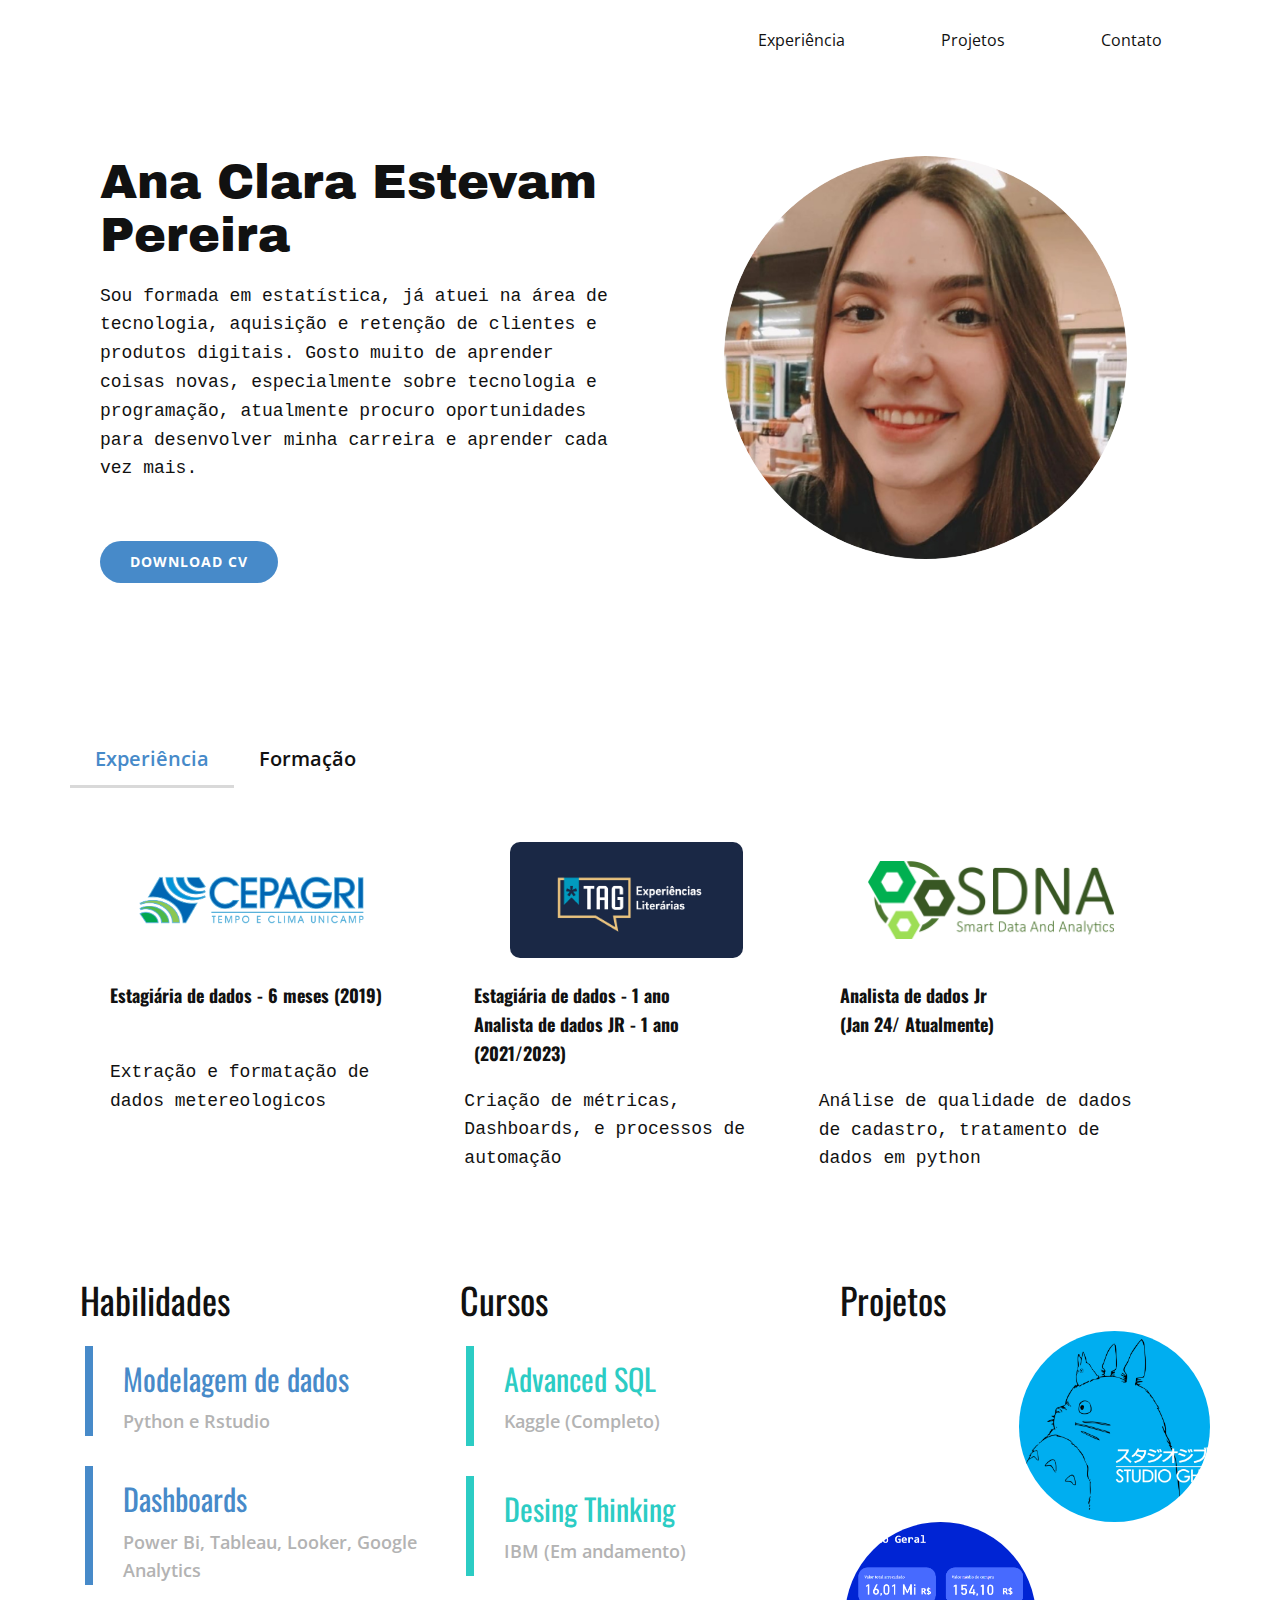
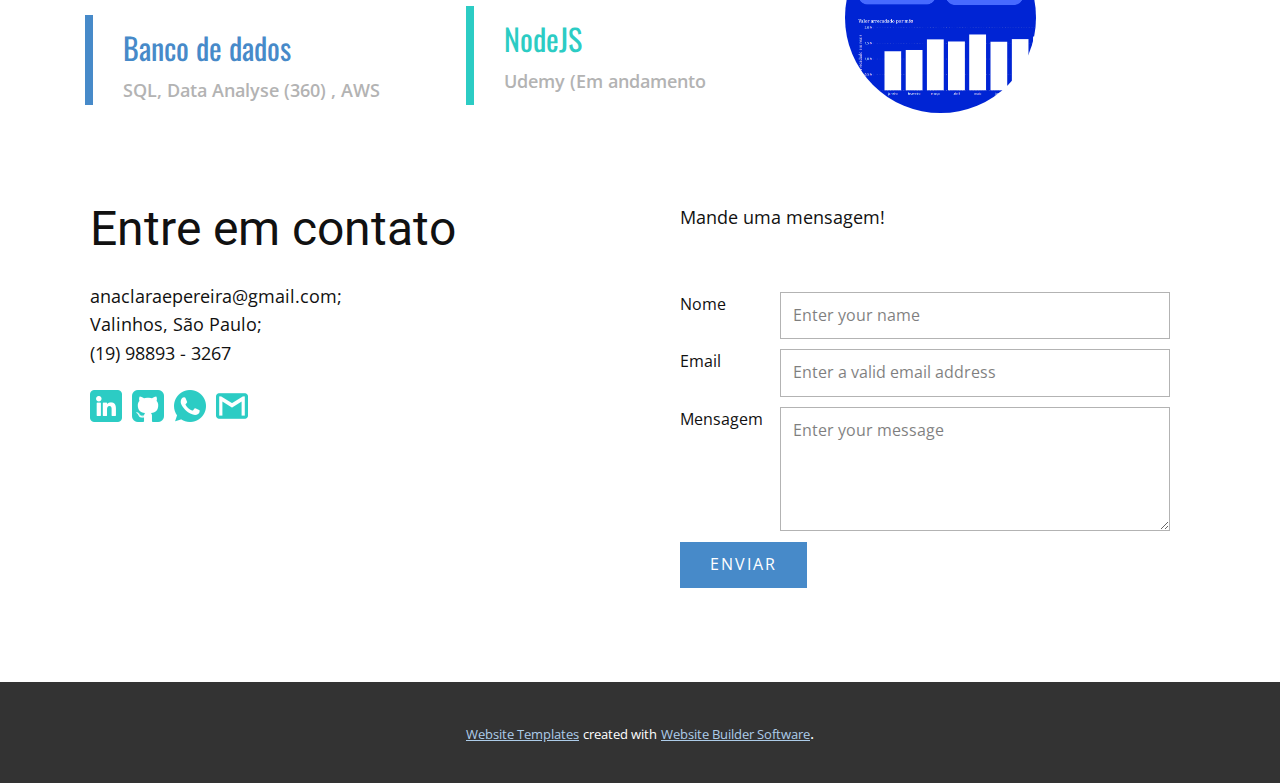
<file: index.html>
<!DOCTYPE html>
<html style="font-size: 16px;" lang="pt"><head>
    <meta name="viewport" content="width=device-width, initial-scale=1.0">
    <meta charset="utf-8">
    <meta name="keywords" content="Ana Clara Estevam Pereira​, Entre em contato​">
    <meta name="description" content="">
    <title>Página Inicial</title>
    <link rel="stylesheet" href="nicepage.css" media="screen">
<link rel="stylesheet" href="Página-Inicial.css" media="screen">
    <script class="u-script" type="text/javascript" src="jquery.js" defer=""></script>
    <script class="u-script" type="text/javascript" src="nicepage.js" defer=""></script>
    <meta name="generator" content="Nicepage 6.4.0, nicepage.com">
    <meta name="referrer" content="origin">
    <link id="u-theme-google-font" rel="stylesheet" href="https://fonts.googleapis.com/css?family=Roboto:100,100i,300,300i,400,400i,500,500i,700,700i,900,900i|Open+Sans:300,300i,400,400i,500,500i,600,600i,700,700i,800,800i">
    <link id="u-page-google-font" rel="stylesheet" href="https://fonts.googleapis.com/css?family=Oswald:200,300,400,500,600,700|Oswald:200,300,400,500,600,700|Archivo+Black:400">
    
    
    
    
    
    
    
    
    <script type="application/ld+json">{
		"@context": "http://schema.org",
		"@type": "Organization",
		"name": ""
}</script>
    <meta name="theme-color" content="#478ac9">
    <meta property="og:title" content="Página Inicial">
    <meta property="og:type" content="website">
  <meta data-intl-tel-input-cdn-path="intlTelInput/"></head>
  <body data-home-page="Página-Inicial.html" data-home-page-title="Página Inicial" data-path-to-root="./" data-include-products="false" class="u-body u-xl-mode" data-lang="pt"><header class="u-clearfix u-header u-header" id="sec-78fa"><div class="u-clearfix u-sheet u-sheet-1">
        <nav class="u-menu u-menu-one-level u-offcanvas u-menu-1">
          <div class="menu-collapse" style="font-size: 1rem; letter-spacing: 0px;">
            <a class="u-button-style u-custom-left-right-menu-spacing u-custom-padding-bottom u-custom-top-bottom-menu-spacing u-nav-link u-text-active-palette-1-base u-text-hover-palette-2-base" href="#">
              <svg class="u-svg-link" viewBox="0 0 24 24"><use xmlns:xlink="http://www.w3.org/1999/xlink" xlink:href="#menu-hamburger"></use></svg>
              <svg class="u-svg-content" version="1.1" id="menu-hamburger" viewBox="0 0 16 16" x="0px" y="0px" xmlns:xlink="http://www.w3.org/1999/xlink" xmlns="http://www.w3.org/2000/svg"><g><rect y="1" width="16" height="2"></rect><rect y="7" width="16" height="2"></rect><rect y="13" width="16" height="2"></rect>
</g></svg>
            </a>
          </div>
          <div class="u-custom-menu u-nav-container">
            <ul class="u-nav u-unstyled u-nav-1"><li class="u-nav-item"><a class="u-button-style u-nav-link u-text-active-palette-1-base u-text-hover-palette-2-base" href="Página-Inicial.html#sec-ebe4" style="padding: 10px 48px;">Experiência</a>
</li><li class="u-nav-item"><a class="u-button-style u-nav-link u-text-active-palette-1-base u-text-hover-palette-2-base" href="Página-Inicial.html#sec-e051" style="padding: 10px 48px;">Projetos</a>
</li><li class="u-nav-item"><a class="u-button-style u-nav-link u-text-active-palette-1-base u-text-hover-palette-2-base" href="Página-Inicial.html#sec-beeb" style="padding: 10px 48px;">Contato</a>
</li></ul>
          </div>
          <div class="u-custom-menu u-nav-container-collapse">
            <div class="u-black u-container-style u-inner-container-layout u-opacity u-opacity-95 u-sidenav">
              <div class="u-inner-container-layout u-sidenav-overflow">
                <div class="u-menu-close"></div>
                <ul class="u-align-center u-nav u-popupmenu-items u-unstyled u-nav-2"><li class="u-nav-item"><a class="u-button-style u-nav-link" href="Página-Inicial.html#sec-ebe4">Experiência</a>
</li><li class="u-nav-item"><a class="u-button-style u-nav-link" href="Página-Inicial.html#sec-e051">Projetos</a>
</li><li class="u-nav-item"><a class="u-button-style u-nav-link" href="Página-Inicial.html#sec-beeb">Contato</a>
</li></ul>
              </div>
            </div>
            <div class="u-black u-menu-overlay u-opacity u-opacity-70"></div>
          </div>
        </nav>
      </div></header>
    <section class="u-clearfix u-white u-section-1" id="carousel_6839">
      <div class="u-clearfix u-sheet u-valign-middle-sm u-valign-middle-xs u-sheet-1">
        <div class="data-layout-selected u-clearfix u-expanded-width u-layout-wrap u-layout-wrap-1">
          <div class="u-layout">
            <div class="u-layout-row">
              <div class="u-container-style u-layout-cell u-size-30 u-layout-cell-1">
                <div class="u-container-layout u-container-layout-1">
                  <h2 class="u-custom-font u-text u-text-default u-text-1">Ana Clara Estevam Pereira </h2>
                  <p class="u-custom-font u-font-courier-new u-text u-text-default u-text-2">Sou formada em estatística, já atuei na área de tecnologia, aquisição  e retenção de clientes e produtos digitais. Gosto muito de aprender coisas novas, especialmente sobre tecnologia e programação, atualmente procuro oportunidades para desenvolver minha carreira e aprender cada vez mais. </p>
                  <a href="https://nicepage.com/c/full-width-slider-html-templates" class="u-border-2 u-border-white u-btn u-button-style u-none u-btn-1">Our Contact</a>
                  <a href="files/CV_AnaClaraEstevam.pdf" class="u-btn u-btn-round u-button-style u-file-link u-hover-palette-1-light-1 u-palette-1-base u-radius u-btn-2" target="_blank">Download cv </a>
                </div>
              </div>
              <div class="u-container-style u-layout-cell u-size-30 u-layout-cell-2">
                <div class="u-container-layout u-valign-top u-container-layout-2">
                  <div class="u-image u-image-circle u-image-1" alt="" data-image-width="520" data-image-height="520"></div>
                </div>
              </div>
            </div>
          </div>
        </div>
      </div>
    </section>
    <section class="u-align-center u-clearfix u-section-2" id="sec-ebe4">
      <div class="u-clearfix u-sheet u-sheet-1">
        <div class="custom-expanded u-tabs u-tabs-1">
          <ul class="u-border-1 u-border-grey-25 u-tab-list u-unstyled" role="tablist"><li class="u-tab-item" role="presentation"><a class="active u-active-white u-border-active-grey-15 u-border-hover-grey-15 u-button-style u-tab-link u-text-active-palette-1-base u-text-hover-black u-tab-link-1" id="link-tab-14b7" href="#tab-14b7" role="tab" aria-controls="tab-14b7" aria-selected="true">Experiência </a>
</li><li class="u-tab-item" role="presentation"><a class="u-active-white u-border-active-grey-15 u-border-hover-grey-15 u-button-style u-tab-link u-text-active-palette-1-base u-text-hover-black u-tab-link-2" id="link-tab-0da5" href="#tab-0da5" role="tab" aria-controls="tab-0da5" aria-selected="false">Formação </a>
</li></ul>
          <div class="u-tab-content">
            <div class="u-align-left u-container-style u-tab-active u-tab-pane u-white u-tab-pane-1" id="tab-14b7" role="tabpanel" aria-labelledby="link-tab-14b7">
              <div class="u-container-layout u-container-layout-1">
                <div class="custom-expanded data-layout-selected u-clearfix u-layout-wrap u-layout-wrap-1">
                  <div class="u-layout">
                    <div class="u-layout-row">
                      <div class="u-container-style u-layout-cell u-size-20 u-layout-cell-1">
                        <div class="u-container-layout u-container-layout-2">
                          <img class="u-image u-image-contain u-image-round u-radius u-image-1" src="images/logo-cepagri.png" alt="" data-image-width="690" data-image-height="147" data-href="https://www.cpa.unicamp.br/" data-target="_blank">
                          <p class="u-custom-font u-font-oswald u-text u-text-1">Estagiária de dados - 6 meses (2019)<br>
                          </p>
                          <p class="u-custom-font u-font-courier-new u-text u-text-2">Extração e formatação de dados metereologicos </p>
                        </div>
                      </div>
                      <div class="u-container-style u-layout-cell u-size-20 u-layout-cell-2">
                        <div class="u-container-layout u-container-layout-3">
                          <img class="u-image u-image-round u-radius u-image-2" src="images/taglivros.jpg" alt="" data-image-width="1200" data-image-height="628" data-href="https://site.taglivros.com/" data-target="_blank">
                          <p class="u-custom-font u-font-oswald u-text u-text-3">Estagiária de dados - 1 ano<br>Analista de dados JR - 1 ano<br>(2021/2023)
                          </p>
                          <p class="u-custom-font u-font-courier-new u-text u-text-4">Criação de métricas, Dashboards, ​e processos de automação</p>
                        </div>
                      </div>
                      <div class="u-container-style u-layout-cell u-size-20 u-layout-cell-3">
                        <div class="u-container-layout u-valign-top u-container-layout-4">
                          <img class="u-image u-image-contain u-image-round u-radius u-image-3" src="images/sdna.png" alt="" data-image-width="500" data-image-height="158" data-href="https://sdnadigital.com/" data-target="_blank">
                          <p class="u-custom-font u-font-oswald u-text u-text-5">Analista de dados Jr&nbsp;<br>(Jan 24/ Atualmente) 
                          </p>
                          <p class="u-custom-font u-font-courier-new u-text u-text-6">Análise de qualidade de dados de cadastro, tratamento de dados em python </p>
                        </div>
                      </div>
                    </div>
                  </div>
                </div>
              </div>
            </div>
            <div class="u-container-style u-tab-pane u-white u-tab-pane-2" id="tab-0da5" role="tabpanel" aria-labelledby="link-tab-0da5">
              <div class="u-container-layout u-container-layout-5">
                <img class="custom-expanded u-image u-image-contain u-image-4" src="images/UNICAMP_logo.svg.png" data-image-width="1200" data-image-height="1272" data-href="https://www.unicamp.br/unicamp/" data-target="_blank">
                <h4 class="u-custom-font u-font-oswald u-text u-text-7">Bacharelado em Estatística, UNICAMP </h4>
                <p class="u-custom-font u-font-courier-new u-text u-text-8">De 2018 - 2023​ (Completo)</p>
              </div>
            </div>
          </div>
        </div>
      </div>
    </section>
    <section class="u-align-center u-clearfix u-white u-section-3" id="sec-e051">
      <div class="u-clearfix u-sheet u-valign-middle u-sheet-1">
        <div class="u-expanded-width u-list u-list-1">
          <div class="u-repeater u-repeater-1">
            <div class="u-container-style u-list-item u-repeater-item">
              <div class="u-container-layout u-similar-container u-container-layout-1">
                <h3 class="u-custom-font u-custom-item u-font-oswald u-text u-text-default u-text-1">Habilidades </h3>
              </div>
            </div>
            <div class="u-container-style u-list-item u-repeater-item">
              <div class="u-container-layout u-similar-container u-container-layout-2">
                <h3 class="u-custom-font u-custom-item u-font-oswald u-text u-text-default u-text-2">Cursos </h3>
              </div>
            </div>
            <div class="u-container-style u-list-item u-repeater-item">
              <div class="u-container-layout u-similar-container u-container-layout-3">
                <h3 class="u-custom-font u-custom-item u-font-oswald u-text u-text-default u-text-3">Projetos </h3>
              </div>
            </div>
          </div>
        </div>
        <div class="custom-expanded u-list u-list-2">
          <div class="u-repeater u-repeater-2">
            <div class="u-align-center u-border-8 u-border-no-bottom u-border-no-right u-border-no-top u-border-palette-1-base u-container-style u-list-item u-repeater-item u-shape-rectangle u-white u-list-item-4">
              <div class="u-container-layout u-similar-container u-container-layout-4">
                <h3 class="u-align-left u-text u-text-palette-1-base u-text-4">Modelagem de dados </h3>
                <p class="u-align-left u-text u-text-grey-30 u-text-5">Python e Rstudio </p>
              </div>
            </div>
            <div class="u-align-center u-border-8 u-border-no-bottom u-border-no-right u-border-no-top u-border-palette-1-base u-container-style u-list-item u-repeater-item u-shape-rectangle u-white">
              <div class="u-container-layout u-similar-container u-container-layout-5">
                <h3 class="u-align-left u-text u-text-palette-1-base u-text-6">Dashboards </h3>
                <p class="u-align-left u-text u-text-grey-30 u-text-7">Power Bi, Tableau, Looker, Google Analytics </p>
              </div>
            </div>
            <div class="u-align-center u-border-8 u-border-no-bottom u-border-no-right u-border-no-top u-border-palette-1-base u-container-style u-list-item u-repeater-item u-shape-rectangle u-white">
              <div class="u-container-layout u-similar-container u-container-layout-6">
                <h3 class="u-align-left u-text u-text-palette-1-base u-text-8">Banco de dados </h3>
                <p class="u-align-left u-text u-text-grey-30 u-text-9">SQL, Data Analyse (360) , AWS </p>
              </div>
            </div>
          </div>
        </div>
        <div class="custom-expanded u-list u-list-3">
          <div class="u-repeater u-repeater-3">
            <div class="u-align-center u-border-8 u-border-no-bottom u-border-no-right u-border-no-top u-border-palette-4-base u-container-style u-list-item u-repeater-item u-shape-rectangle u-white u-list-item-7">
              <div class="u-container-layout u-similar-container u-container-layout-7">
                <h3 class="u-align-left u-text u-text-palette-4-base u-text-10">
                  <a class="u-active-none u-border-none u-btn u-button-link u-button-style u-file-link u-hover-none u-none u-text-palette-4-base u-btn-1" data-href="files/AnaClaraEstevam-AdvancedSQL.png" href="files/AnaClaraEstevam-AdvancedSQL.png" target="_blank">Advanced SQL </a>
                </h3>
                <p class="u-align-left u-text u-text-grey-30 u-text-11">Kaggle​ (Completo)</p>
              </div>
            </div>
            <div class="u-align-center u-border-8 u-border-no-bottom u-border-no-right u-border-no-top u-border-palette-4-base u-container-style u-list-item u-repeater-item u-shape-rectangle u-white">
              <div class="u-container-layout u-similar-container u-container-layout-8">
                <h3 class="u-align-left u-text u-text-palette-4-base u-text-12">Desing Thinking </h3>
                <p class="u-align-left u-text u-text-grey-30 u-text-13">IBM ​(Em andamento)</p>
              </div>
            </div>
            <div class="u-align-center u-border-8 u-border-no-bottom u-border-no-right u-border-no-top u-border-palette-4-base u-container-style u-list-item u-repeater-item u-shape-rectangle u-white">
              <div class="u-container-layout u-similar-container u-container-layout-9">
                <h3 class="u-align-left u-text u-text-palette-4-base u-text-14">NodeJS </h3>
                <p class="u-align-left u-text u-text-grey-30 u-text-15">Udemy​ (Em andamento</p>
              </div>
            </div>
          </div>
        </div>
        <img class="u-dialog-link u-image u-image-circle u-image-1" src="images/ghibli.webp" alt="" data-image-width="6000" data-image-height="4800" data-href="#sec-d6de">
        <img class="u-dialog-link u-image u-image-circle u-image-2" src="images/olistdash.png" alt="" data-image-width="1326" data-image-height="742" data-href="#sec-6aa6">
      </div>
    </section>
    <section class="u-clearfix u-white u-section-4" id="sec-beeb">
      <div class="u-clearfix u-sheet u-valign-middle u-sheet-1">
        <div class="data-layout-selected u-clearfix u-expanded-width u-layout-wrap u-layout-wrap-1">
          <div class="u-layout">
            <div class="u-layout-row">
              <div class="u-size-27-lg u-size-27-md u-size-27-sm u-size-27-xs u-size-30-xl">
                <div class="u-layout-col">
                  <div class="u-container-style u-layout-cell u-left-cell u-size-60 u-layout-cell-1">
                    <div class="u-container-layout u-container-layout-1">
                      <h2 class="u-text u-text-1">Entre em contato </h2>
                      <p class="u-text u-text-2">anaclaraepereira@gmail.com​;<br>Valinhos, São Paulo;<br>(19) 98893 - 3267<br>
                      </p>
                      <div class="u-social-icons u-spacing-10 u-social-icons-1">
                        <a class="u-social-url" target="_blank" href="https://www.linkedin.com/in/ana-clara-estevam-17290a1b8/" title="."><span class="u-file-icon u-icon u-social-facebook u-social-icon u-text-palette-4-base u-icon-1"><img src="images/3536569-dbfbf547.png" alt=""></span>
                        </a>
                        <a class="u-social-url" target="_blank" href="https://github.com/ana-epereira" title="."><span class="u-file-icon u-icon u-social-icon u-social-twitter u-text-palette-4-base u-icon-2"><img src="images/25657-f1e8b086.png" alt=""></span>
                        </a>
                        <a class="u-social-url" target="_blank" href="https://wa.me/5519988933267" title="."><span class="u-file-icon u-icon u-social-icon u-social-instagram u-text-palette-4-base u-icon-3"><img src="images/733641-008c306b.png" alt=""></span>
                        </a>
                        <a class="u-social-url" target="_blank" href="anaclaraepereira@gmail.com" title="."><span class="u-file-icon u-icon u-social-google u-social-icon u-text-palette-4-base u-icon-4"><img src="images/60543-5045707d.png" alt=""></span>
                        </a>
                      </div>
                    </div>
                  </div>
                </div>
              </div>
              <div class="u-size-30-xl u-size-33-lg u-size-33-md u-size-33-sm u-size-33-xs">
                <div class="u-layout-col">
                  <div class="u-container-style u-layout-cell u-right-cell u-size-30 u-layout-cell-2">
                    <div class="u-container-layout u-container-layout-2">
                      <p class="u-text u-text-default u-text-3">Mande uma mensagem! </p>
                    </div>
                  </div>
                  <div class="u-container-style u-layout-cell u-right-cell u-size-30 u-layout-cell-3">
                    <div class="u-container-layout u-container-layout-3">
                      <div class="u-form u-form-1">
                        <form action="https://forms.nicepagesrv.com/v2/form/process" class="u-clearfix u-form-spacing-10 u-form-vertical u-inner-form" style="padding: 10px" source="email" name="form-4">
                          <div class="u-form-group u-form-name u-label-left">
                            <label for="name-e2a4" class="u-label">Nome</label>
                            <input type="text" placeholder="Enter your name" id="name-e2a4" name="name" class="u-input u-input-rectangle" required="">
                          </div>
                          <div class="u-form-email u-form-group u-label-left">
                            <label for="email-e2a4" class="u-label">Email</label>
                            <input type="email" placeholder="Enter a valid email address" id="email-e2a4" name="email" class="u-input u-input-rectangle" required="">
                          </div>
                          <div class="u-form-group u-form-message u-label-left">
                            <label for="message-e2a4" class="u-label">Mensagem</label>
                            <textarea placeholder="Enter your message" rows="4" cols="50" id="message-e2a4" name="message" class="u-input u-input-rectangle" required=""></textarea>
                          </div>
                          <div class="u-form-group u-form-submit">
                            <a href="#" class="u-border-none u-btn u-btn-submit u-button-style u-palette-1-base u-btn-1">Enviar </a>
                            <input type="submit" value="submit" class="u-form-control-hidden">
                          </div>
                          <div class="u-form-send-message u-form-send-success">Obrigada pela mensagem!</div>
                          <div class="u-form-send-error u-form-send-message">Opa! Algo deu errado</div>
                          <input type="hidden" value="" name="recaptchaResponse">
                          <input type="hidden" name="formServices" value="f40cd953-5caa-cb4a-e684-641503bdaa7e">
                        </form>
                      </div>
                    </div>
                  </div>
                </div>
              </div>
            </div>
          </div>
        </div>
      </div>
    </section>
    
    
    
    
    
    
    <section class="u-backlink u-clearfix u-grey-80">
      <a class="u-link" href="https://nicepage.com/website-templates" target="_blank">
        <span>Website Templates</span>
      </a>
      <p class="u-text">
        <span>created with</span>
      </p>
      <a class="u-link" href="" target="_blank">
        <span>Website Builder Software</span>
      </a>. 
    </section>
  <section class="u-align-center u-black u-clearfix u-container-style u-dialog-block u-opacity u-opacity-70 u-valign-middle u-dialog-section-8" id="sec-d6de">
      <div class="u-container-style u-dialog u-white u-dialog-1">
        <div class="u-container-layout u-valign-top u-container-layout-1">
          <h6 class="u-align-center u-custom-font u-text u-text-palette-2-base u-text-1">Em construção! </h6>
          <img alt="" class="u-expanded-width u-image u-image-default u-image-1" data-image-width="6000" data-image-height="4800" src="images/ghibli.webp">
          <h3 class="u-align-center u-text u-text-default u-text-2">Dashboard dos personagens Ghibli </h3>
          <p class="u-align-left u-text u-text-3">Dashboard utilizando um banco de dados disponível no Kaggle, desenvolvido em python com flask app e carregado pelo vercel, completamente gratuito. </p>
          <a href="https://flask-hello-world-dusky-kappa.vercel.app/" class="u-btn u-btn-round u-button-style u-hover-palette-1-light-1 u-palette-1-base u-radius-50 u-btn-1" target="_blank">Acesse o dashboard!</a>
        </div><button class="u-border-2 u-border-grey-25 u-dialog-close-button u-icon u-icon-circle u-text-palette-1-base u-icon-1"><svg class="u-svg-link" preserveAspectRatio="xMidYMin slice" viewBox="0 0 16 16" style=""><use xmlns:xlink="http://www.w3.org/1999/xlink" xlink:href="#svg-6e8b"></use></svg><svg xmlns="http://www.w3.org/2000/svg" xmlns:xlink="http://www.w3.org/1999/xlink" version="1.1" xml:space="preserve" class="u-svg-content" viewBox="0 0 16 16" x="0px" y="0px" id="svg-6e8b"><rect x="7" y="0" transform="matrix(0.7071 -0.7071 0.7071 0.7071 -3.3138 8.0002)" width="2" height="16"></rect><rect x="0" y="7" transform="matrix(0.7071 -0.7071 0.7071 0.7071 -3.3138 8.0002)" width="16" height="2"></rect></svg></button>
      </div>
    </section><style>.u-dialog-section-8 .u-dialog-1 {
  width: 387px;
  min-height: 526px;
  margin: 60px auto;
}

.u-dialog-section-8 .u-container-layout-1 {
  padding: 70px 30px 30px;
}

.u-dialog-section-8 .u-text-1 {
  font-family: "Archivo Black";
  margin: 20px 0 0;
}

.u-dialog-section-8 .u-image-1 {
  height: 193px;
  margin: 20px -60px 0 auto;
}

.u-dialog-section-8 .u-text-2 {
  font-weight: 700;
  margin: 20px auto 0;
}

.u-dialog-section-8 .u-text-3 {
  line-height: 1.6;
  margin: 20px 0 0;
}

.u-dialog-section-8 .u-btn-1 {
  border-style: none;
  font-weight: 700;
  font-size: 0.875rem;
  letter-spacing: 1px;
  text-transform: none;
  margin: 20px auto 0;
}

.u-dialog-section-8 .u-icon-1 {
  width: 31px;
  height: 31px;
  background-image: none;
  left: auto;
  top: 20px;
  position: absolute;
  right: 20px;
  padding: 7px;
}

@media (max-width: 1199px) {
  .u-dialog-section-8 .u-dialog-1 {
    height: auto;
  }

  .u-dialog-section-8 .u-image-1 {
    height: 193px;
    margin-right: initial;
    margin-left: initial;
  }
}

@media (max-width: 767px) {
  .u-dialog-section-8 .u-container-layout-1 {
    padding-top: 65px;
  }
}

@media (max-width: 575px) {
  .u-dialog-section-8 .u-dialog-1 {
    width: 340px;
  }

  .u-dialog-section-8 .u-container-layout-1 {
    padding-left: 25px;
    padding-right: 25px;
  }
}</style><section class="u-align-center u-black u-clearfix u-container-style u-dialog-block u-opacity u-opacity-70 u-valign-middle u-dialog-section-9" id="sec-6aa6">
      <div class="u-align-center u-container-align-center u-container-style u-dialog u-white u-dialog-1">
        <div class="u-container-layout u-container-layout-1">
          <div class="u-carousel u-expanded-width u-gallery u-gallery-slider u-layout-carousel u-lightbox u-no-transition u-show-text-on-hover u-gallery-1" data-interval="5000" data-u-ride="carousel" id="carousel-9a41">
            <ol class="u-absolute-hcenter u-carousel-indicators u-carousel-indicators-1">
              <li data-u-target="#carousel-9a41" data-u-slide-to="0" class="u-active u-grey-70 u-shape-circle" style="width: 10px; height: 10px;"></li>
              <li data-u-target="#carousel-9a41" data-u-slide-to="1" class="u-grey-70 u-shape-circle" style="width: 10px; height: 10px;"></li>
              <li data-u-target="#carousel-9a41" data-u-slide-to="2" class="u-grey-70 u-shape-circle" style="width: 10px; height: 10px;"></li>
              <li data-u-target="#carousel-9a41" data-u-slide-to="3" class="u-grey-70 u-shape-circle" style="width: 10px; height: 10px;"></li>
            </ol>
            <div class="u-carousel-inner u-gallery-inner" role="listbox">
              <div class="u-active u-carousel-item u-effect-fade u-gallery-item u-carousel-item-1">
                <div class="u-back-slide" data-image-width="1326" data-image-height="742">
                  <img class="u-back-image u-expanded" src="images/olistdash.png">
                </div>
                <div class="u-align-center u-over-slide u-shading u-valign-bottom u-over-slide-1">
                  <h3 class="u-gallery-heading">Amostra de Título</h3>
                  <p class="u-gallery-text">Amostra de Texto</p>
                </div>
              </div>
              <div class="u-carousel-item u-effect-fade u-gallery-item u-carousel-item-2">
                <div class="u-back-slide" data-image-width="1321" data-image-height="746">
                  <img class="u-back-image u-expanded" src="images/pag2-olist.png">
                </div>
                <div class="u-align-center u-over-slide u-shading u-valign-bottom u-over-slide-2">
                  <h3 class="u-gallery-heading">Amostra de Título</h3>
                  <p class="u-gallery-text">Amostra de Texto</p>
                </div>
              </div>
              <div class="u-carousel-item u-effect-fade u-gallery-item u-carousel-item-3" data-image-width="1317" data-image-height="722">
                <div class="u-back-slide">
                  <img class="u-back-image u-expanded" src="images/pag3-olist.png">
                </div>
                <div class="u-align-center u-over-slide u-shading u-valign-bottom u-over-slide-3"></div>
                <style data-mode="XL"></style>
                <style data-mode="LG"></style>
                <style data-mode="MD"></style>
                <style data-mode="SM"></style>
                <style data-mode="XS"></style>
              </div>
              <div class="u-carousel-item u-effect-fade u-gallery-item u-carousel-item-4" data-image-width="1327" data-image-height="744">
                <div class="u-back-slide">
                  <img class="u-back-image u-expanded" src="images/Capturadetela2024-02-20092858.png">
                </div>
                <div class="u-align-center u-over-slide u-shading u-valign-bottom u-over-slide-4"></div>
                <style data-mode="XL"></style>
                <style data-mode="LG"></style>
                <style data-mode="MD"></style>
                <style data-mode="SM"></style>
                <style data-mode="XS"></style>
              </div>
            </div>
            <a class="u-absolute-vcenter u-carousel-control u-carousel-control-prev u-grey-70 u-icon-circle u-opacity u-opacity-70 u-spacing-10 u-text-white u-carousel-control-1" href="#carousel-9a41" role="button" data-u-slide="prev">
              <span aria-hidden="true">
                <svg viewBox="0 0 451.847 451.847"><path d="M97.141,225.92c0-8.095,3.091-16.192,9.259-22.366L300.689,9.27c12.359-12.359,32.397-12.359,44.751,0
c12.354,12.354,12.354,32.388,0,44.748L173.525,225.92l171.903,171.909c12.354,12.354,12.354,32.391,0,44.744
c-12.354,12.365-32.386,12.365-44.745,0l-194.29-194.281C100.226,242.115,97.141,234.018,97.141,225.92z"></path></svg>
              </span>
              <span class="sr-only">
                <svg viewBox="0 0 451.847 451.847"><path d="M97.141,225.92c0-8.095,3.091-16.192,9.259-22.366L300.689,9.27c12.359-12.359,32.397-12.359,44.751,0
c12.354,12.354,12.354,32.388,0,44.748L173.525,225.92l171.903,171.909c12.354,12.354,12.354,32.391,0,44.744
c-12.354,12.365-32.386,12.365-44.745,0l-194.29-194.281C100.226,242.115,97.141,234.018,97.141,225.92z"></path></svg>
              </span>
            </a>
            <a class="u-absolute-vcenter u-carousel-control u-carousel-control-next u-grey-70 u-icon-circle u-opacity u-opacity-70 u-spacing-10 u-text-white u-carousel-control-2" href="#carousel-9a41" role="button" data-u-slide="next">
              <span aria-hidden="true">
                <svg viewBox="0 0 451.846 451.847"><path d="M345.441,248.292L151.154,442.573c-12.359,12.365-32.397,12.365-44.75,0c-12.354-12.354-12.354-32.391,0-44.744
L278.318,225.92L106.409,54.017c-12.354-12.359-12.354-32.394,0-44.748c12.354-12.359,32.391-12.359,44.75,0l194.287,194.284
c6.177,6.18,9.262,14.271,9.262,22.366C354.708,234.018,351.617,242.115,345.441,248.292z"></path></svg>
              </span>
              <span class="sr-only">
                <svg viewBox="0 0 451.846 451.847"><path d="M345.441,248.292L151.154,442.573c-12.359,12.365-32.397,12.365-44.75,0c-12.354-12.354-12.354-32.391,0-44.744
L278.318,225.92L106.409,54.017c-12.354-12.359-12.354-32.394,0-44.748c12.354-12.359,32.391-12.359,44.75,0l194.287,194.284
c6.177,6.18,9.262,14.271,9.262,22.366C354.708,234.018,351.617,242.115,345.441,248.292z"></path></svg>
              </span>
            </a>
          </div>
          <h3 class="u-align-center u-text u-text-default u-text-1">Dashboard sobre as vendas da Olist Store </h3>
          <p class="u-align-center u-text u-text-2">Dashboard com os dados de venda da Olist de 2016 à 2018. Desenvolvido em Power BI </p>
          <a href="https://drive.google.com/file/d/1xPy8tNn8xkwwBAnULrw0vuonQ5wsDMTv/view?usp=sharing" class="u-align-center u-btn u-btn-round u-button-style u-hover-palette-1-light-1 u-palette-1-base u-radius-50 u-btn-1" target="_blank">Acesse no drive </a>
        </div><button class="u-border-2 u-border-grey-25 u-dialog-close-button u-icon u-icon-circle u-text-palette-1-base u-icon-1"><svg class="u-svg-link" preserveAspectRatio="xMidYMin slice" viewBox="0 0 16 16" style=""><use xmlns:xlink="http://www.w3.org/1999/xlink" xlink:href="#svg-6e8b"></use></svg><svg xmlns="http://www.w3.org/2000/svg" xmlns:xlink="http://www.w3.org/1999/xlink" version="1.1" xml:space="preserve" class="u-svg-content" viewBox="0 0 16 16" x="0px" y="0px" id="svg-6e8b"><rect x="7" y="0" transform="matrix(0.7071 -0.7071 0.7071 0.7071 -3.3138 8.0002)" width="2" height="16"></rect><rect x="0" y="7" transform="matrix(0.7071 -0.7071 0.7071 0.7071 -3.3138 8.0002)" width="16" height="2"></rect></svg></button>
      </div>
    </section><style>.u-dialog-section-9 .u-dialog-1 {
  width: 751px;
  min-height: 727px;
  height: auto;
  margin: 60px auto;
}

.u-dialog-section-9 .u-container-layout-1 {
  padding: 70px 30px 30px;
}

.u-dialog-section-9 .u-gallery-1 {
  height: 375px;
  margin-top: 20px;
  margin-bottom: 0;
}

.u-dialog-section-9 .u-carousel-indicators-1 {
  position: absolute;
  bottom: 10px;
}

.u-dialog-section-9 .u-carousel-item-1 {
  margin-right: 0;
  margin-top: 0;
  margin-bottom: 0;
}

.u-dialog-section-9 .u-over-slide-1 {
  background-image: linear-gradient(0deg, rgba(0,0,0,0.2), rgba(0,0,0,0.2));
  padding: 20px;
}

.u-dialog-section-9 .u-carousel-item-2 {
  margin-right: 0;
  margin-top: 0;
  margin-bottom: 0;
}

.u-dialog-section-9 .u-over-slide-2 {
  background-image: linear-gradient(0deg, rgba(0,0,0,0.2), rgba(0,0,0,0.2));
  padding: 20px;
}

.u-dialog-section-9 .u-carousel-item-3 {
  margin-right: 0;
  margin-top: 0;
  margin-bottom: 0;
}

.u-dialog-section-9 .u-over-slide-3 {
  background-image: linear-gradient(0deg, rgba(0,0,0,0.2), rgba(0,0,0,0.2));
  padding: 20px;
}

.u-dialog-section-9 .u-carousel-item-4 {
  margin-right: 0;
  margin-top: 0;
  margin-bottom: 0;
}

.u-dialog-section-9 .u-over-slide-4 {
  background-image: linear-gradient(0deg, rgba(0,0,0,0.2), rgba(0,0,0,0.2));
  padding: 20px;
}

.u-dialog-section-9 .u-carousel-control-1 {
  position: absolute;
  left: 10px;
  width: 40px;
  height: 40px;
  padding: 4px;
}

.u-dialog-section-9 .u-carousel-control-2 {
  position: absolute;
  right: 10px;
  width: 40px;
  height: 40px;
  padding: 4px;
}

.u-dialog-section-9 .u-text-1 {
  font-weight: 700;
  margin: 20px auto 0;
}

.u-dialog-section-9 .u-text-2 {
  margin: 20px 0 0;
}

.u-dialog-section-9 .u-btn-1 {
  border-style: none;
  font-weight: 700;
  font-size: 0.875rem;
  letter-spacing: 1px;
  text-transform: none;
  margin: 20px auto 0;
}

.u-dialog-section-9 .u-icon-1 {
  width: 31px;
  height: 31px;
  background-image: none;
  left: auto;
  top: 20px;
  position: absolute;
  right: 20px;
  padding: 7px;
}

@media (max-width: 1199px) {
  .u-dialog-section-9 .u-dialog-1 {
    width: 751px;
  }

  .u-dialog-section-9 .u-text-1 {
    margin-top: 213px;
  }
}

@media (max-width: 991px) {
  .u-dialog-section-9 .u-dialog-1 {
    width: 720px;
  }
}

@media (max-width: 767px) {
  .u-dialog-section-9 .u-dialog-1 {
    width: 540px;
  }

  .u-dialog-section-9 .u-container-layout-1 {
    padding-top: 65px;
  }
}

@media (max-width: 575px) {
  .u-dialog-section-9 .u-dialog-1 {
    width: 340px;
  }

  .u-dialog-section-9 .u-container-layout-1 {
    padding-left: 25px;
    padding-right: 25px;
  }
}</style>
</body></html>
</file>
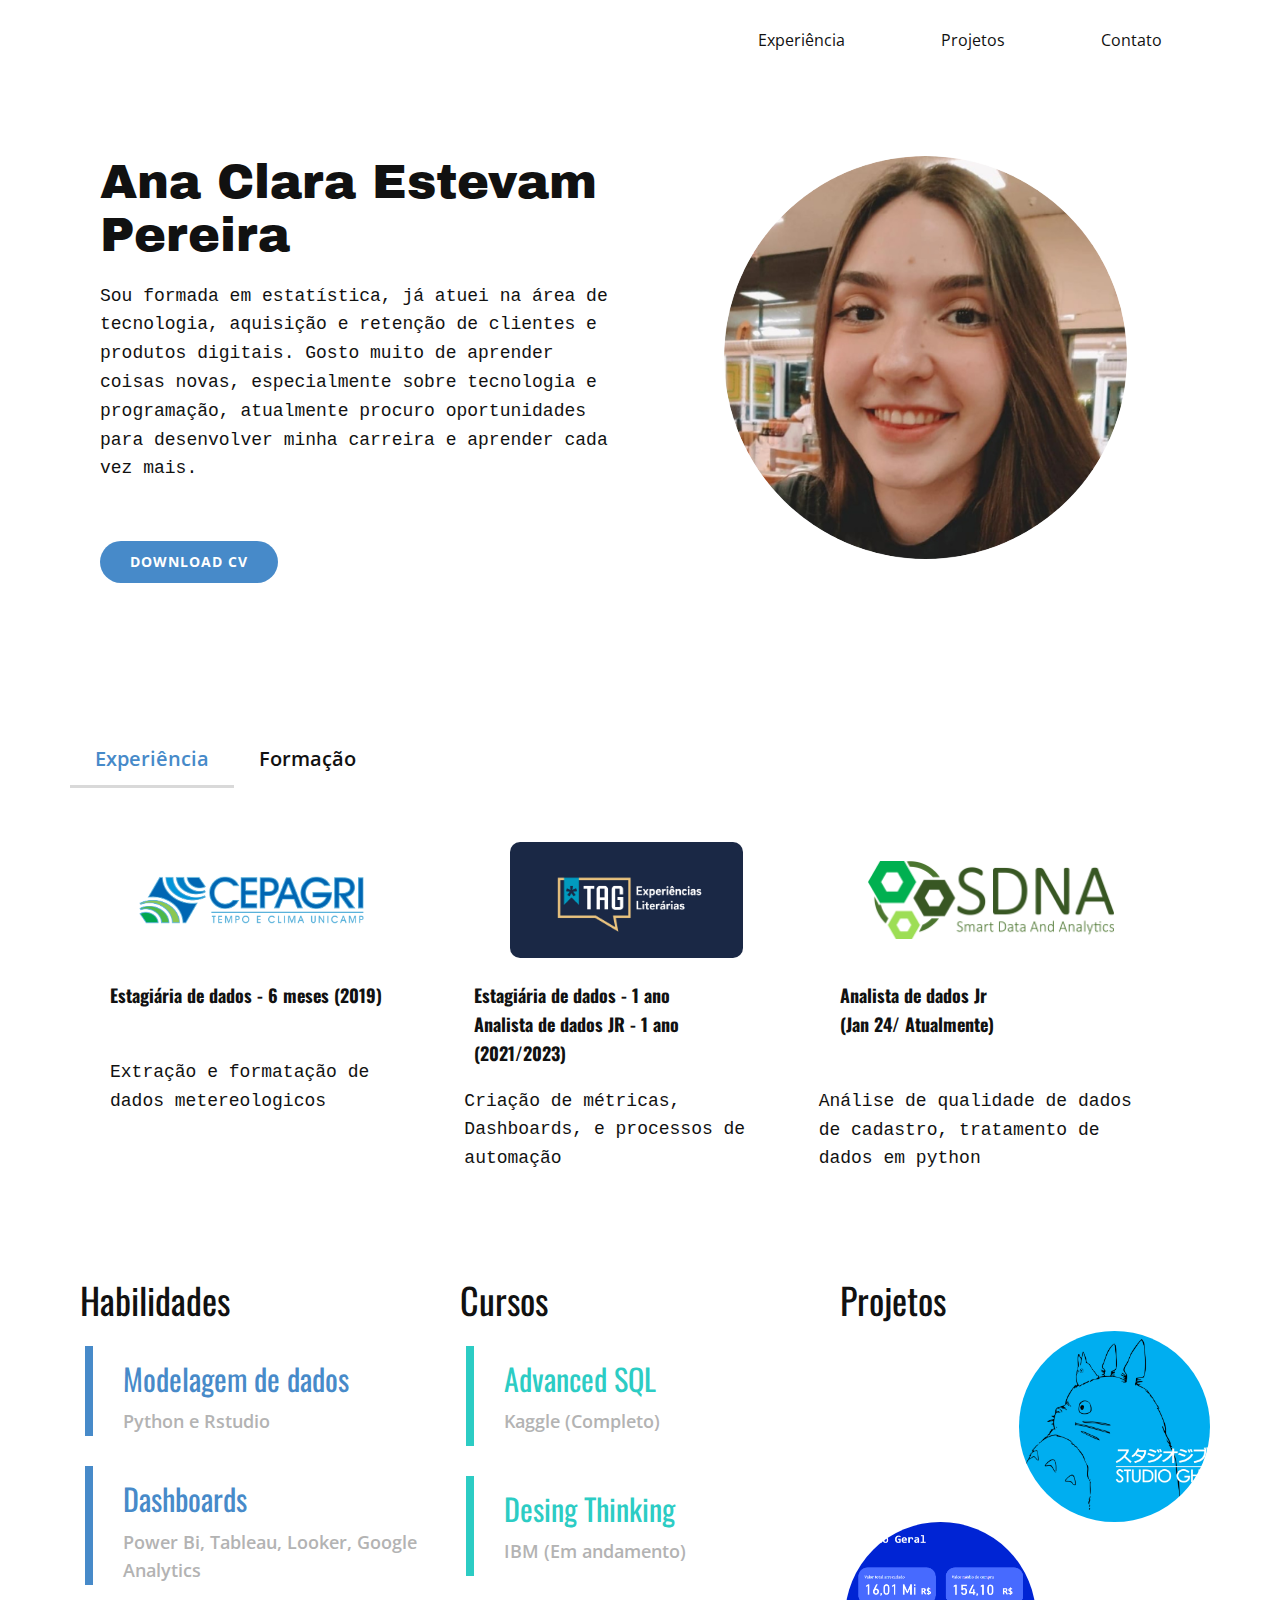
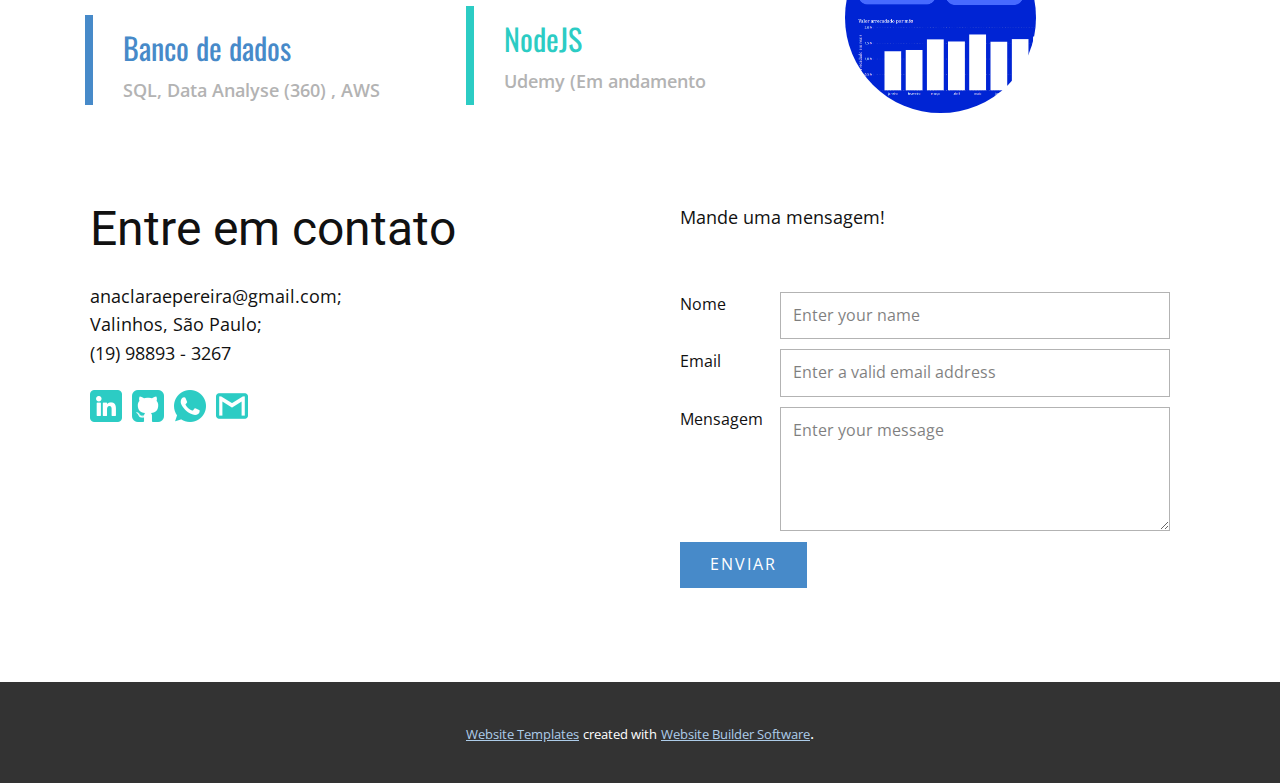
<file: Ana-Clara-Pereira.html>
<!DOCTYPE html>
<html style="font-size: 16px;" lang="pt"><head>
    <meta name="viewport" content="width=device-width, initial-scale=1.0">
    <meta charset="utf-8">
    <meta name="keywords" content="Ana Clara Estevam Pereira​, Entre em contato​">
    <meta name="description" content="">
    <title>Ana Clara Pereira</title>
    <link rel="stylesheet" href="nicepage.css" media="screen">
<link rel="stylesheet" href="Ana-Clara-Pereira.css" media="screen">
    <script class="u-script" type="text/javascript" src="jquery.js" defer=""></script>
    <script class="u-script" type="text/javascript" src="nicepage.js" defer=""></script>
    <meta name="generator" content="Nicepage 6.4.0, nicepage.com">
    <meta name="referrer" content="origin">
    <link id="u-theme-google-font" rel="stylesheet" href="https://fonts.googleapis.com/css?family=Roboto:100,100i,300,300i,400,400i,500,500i,700,700i,900,900i|Open+Sans:300,300i,400,400i,500,500i,600,600i,700,700i,800,800i">
    <link id="u-page-google-font" rel="stylesheet" href="https://fonts.googleapis.com/css?family=Oswald:200,300,400,500,600,700|Oswald:200,300,400,500,600,700|Archivo+Black:400">
    
    
    
    
    
    
    
    
    <script type="application/ld+json">{
		"@context": "http://schema.org",
		"@type": "Organization",
		"name": ""
}</script>
    <meta name="theme-color" content="#478ac9">
    <meta property="og:title" content="Ana Clara Pereira">
    <meta property="og:type" content="website">
  <meta data-intl-tel-input-cdn-path="intlTelInput/"></head>
  <body data-path-to-root="./" data-include-products="false" class="u-body u-xl-mode" data-lang="pt"><header class="u-clearfix u-header u-header" id="sec-78fa"><div class="u-clearfix u-sheet u-sheet-1">
        <nav class="u-menu u-menu-one-level u-offcanvas u-menu-1">
          <div class="menu-collapse" style="font-size: 1rem; letter-spacing: 0px;">
            <a class="u-button-style u-custom-left-right-menu-spacing u-custom-padding-bottom u-custom-top-bottom-menu-spacing u-nav-link u-text-active-palette-1-base u-text-hover-palette-2-base" href="#">
              <svg class="u-svg-link" viewBox="0 0 24 24"><use xmlns:xlink="http://www.w3.org/1999/xlink" xlink:href="#menu-hamburger"></use></svg>
              <svg class="u-svg-content" version="1.1" id="menu-hamburger" viewBox="0 0 16 16" x="0px" y="0px" xmlns:xlink="http://www.w3.org/1999/xlink" xmlns="http://www.w3.org/2000/svg"><g><rect y="1" width="16" height="2"></rect><rect y="7" width="16" height="2"></rect><rect y="13" width="16" height="2"></rect>
</g></svg>
            </a>
          </div>
          <div class="u-custom-menu u-nav-container">
            <ul class="u-nav u-unstyled u-nav-1"><li class="u-nav-item"><a class="u-button-style u-nav-link u-text-active-palette-1-base u-text-hover-palette-2-base" href="Ana-Clara-Pereira.html#sec-ebe4" style="padding: 10px 48px;">Experiência</a>
</li><li class="u-nav-item"><a class="u-button-style u-nav-link u-text-active-palette-1-base u-text-hover-palette-2-base" href="Ana-Clara-Pereira.html#sec-e051" style="padding: 10px 48px;">Projetos</a>
</li><li class="u-nav-item"><a class="u-button-style u-nav-link u-text-active-palette-1-base u-text-hover-palette-2-base" href="Ana-Clara-Pereira.html#sec-beeb" style="padding: 10px 48px;">Contato</a>
</li></ul>
          </div>
          <div class="u-custom-menu u-nav-container-collapse">
            <div class="u-black u-container-style u-inner-container-layout u-opacity u-opacity-95 u-sidenav">
              <div class="u-inner-container-layout u-sidenav-overflow">
                <div class="u-menu-close"></div>
                <ul class="u-align-center u-nav u-popupmenu-items u-unstyled u-nav-2"><li class="u-nav-item"><a class="u-button-style u-nav-link" href="Ana-Clara-Pereira.html#sec-ebe4">Experiência</a>
</li><li class="u-nav-item"><a class="u-button-style u-nav-link" href="Ana-Clara-Pereira.html#sec-e051">Projetos</a>
</li><li class="u-nav-item"><a class="u-button-style u-nav-link" href="Ana-Clara-Pereira.html#sec-beeb">Contato</a>
</li></ul>
              </div>
            </div>
            <div class="u-black u-menu-overlay u-opacity u-opacity-70"></div>
          </div>
        </nav>
      </div></header>
    <section class="u-clearfix u-white u-section-1" id="carousel_6839">
      <div class="u-clearfix u-sheet u-valign-middle-sm u-valign-middle-xs u-sheet-1">
        <div class="data-layout-selected u-clearfix u-expanded-width u-layout-wrap u-layout-wrap-1">
          <div class="u-layout">
            <div class="u-layout-row">
              <div class="u-container-style u-layout-cell u-size-30 u-layout-cell-1">
                <div class="u-container-layout u-container-layout-1">
                  <h2 class="u-custom-font u-text u-text-default u-text-1">Ana Clara Estevam Pereira </h2>
                  <p class="u-custom-font u-font-courier-new u-text u-text-default u-text-2">Sou formada em estatística, já atuei na área de tecnologia, aquisição  e retenção de clientes e produtos digitais. Gosto muito de aprender coisas novas, especialmente sobre tecnologia e programação, atualmente procuro oportunidades para desenvolver minha carreira e aprender cada vez mais. </p>
                  <a href="https://nicepage.com/c/full-width-slider-html-templates" class="u-border-2 u-border-white u-btn u-button-style u-none u-btn-1">Our Contact</a>
                  <a href="files/CV_AnaClaraEstevam.pdf" class="u-btn u-btn-round u-button-style u-file-link u-hover-palette-1-light-1 u-palette-1-base u-radius u-btn-2" target="_blank">Download cv </a>
                </div>
              </div>
              <div class="u-container-style u-layout-cell u-size-30 u-layout-cell-2">
                <div class="u-container-layout u-valign-top u-container-layout-2">
                  <div class="u-image u-image-circle u-image-1" alt="" data-image-width="520" data-image-height="520"></div>
                </div>
              </div>
            </div>
          </div>
        </div>
      </div>
    </section>
    <section class="u-align-center u-clearfix u-section-2" id="sec-ebe4">
      <div class="u-clearfix u-sheet u-sheet-1">
        <div class="u-expanded-width-lg u-expanded-width-md u-expanded-width-sm u-expanded-width-xs u-tabs u-tabs-1">
          <ul class="u-border-1 u-border-grey-25 u-tab-list u-unstyled" role="tablist"><li class="u-tab-item" role="presentation"><a class="active u-active-white u-border-active-grey-15 u-border-hover-grey-15 u-button-style u-tab-link u-text-active-palette-1-base u-text-hover-black u-tab-link-1" id="link-tab-14b7" href="#tab-14b7" role="tab" aria-controls="tab-14b7" aria-selected="true">Experiência </a>
</li><li class="u-tab-item" role="presentation"><a class="u-active-white u-border-active-grey-15 u-border-hover-grey-15 u-button-style u-tab-link u-text-active-palette-1-base u-text-hover-black u-tab-link-2" id="link-tab-0da5" href="#tab-0da5" role="tab" aria-controls="tab-0da5" aria-selected="false">Formação </a>
</li></ul>
          <div class="u-tab-content">
            <div class="u-align-left u-container-style u-tab-active u-tab-pane u-white u-tab-pane-1" id="tab-14b7" role="tabpanel" aria-labelledby="link-tab-14b7">
              <div class="u-container-layout u-container-layout-1">
                <div class="data-layout-selected u-clearfix u-expanded-width-lg u-expanded-width-md u-expanded-width-sm u-expanded-width-xs u-layout-wrap u-layout-wrap-1">
                  <div class="u-layout">
                    <div class="u-layout-row">
                      <div class="u-container-style u-layout-cell u-size-20 u-layout-cell-1">
                        <div class="u-container-layout u-container-layout-2">
                          <img class="u-expanded-width-lg u-expanded-width-md u-expanded-width-sm u-expanded-width-xs u-image u-image-contain u-image-round u-radius u-image-1" src="images/logo-cepagri.png" alt="" data-image-width="690" data-image-height="147" data-href="https://www.cpa.unicamp.br/" data-target="_blank">
                          <p class="u-custom-font u-font-oswald u-text u-text-1">Estagiária de dados - 6 meses (2019)<br>
                          </p>
                          <p class="u-custom-font u-font-courier-new u-text u-text-2">Extração e formatação de dados metereologicos </p>
                        </div>
                      </div>
                      <div class="u-container-style u-layout-cell u-size-20 u-layout-cell-2">
                        <div class="u-container-layout u-container-layout-3">
                          <img class="u-expanded-width-lg u-expanded-width-md u-expanded-width-sm u-expanded-width-xs u-image u-image-round u-radius u-image-2" src="images/taglivros.jpg" alt="" data-image-width="1200" data-image-height="628" data-href="https://site.taglivros.com/" data-target="_blank">
                          <p class="u-custom-font u-font-oswald u-text u-text-3">Estagiária de dados - 1 ano<br>Analista de dados JR - 1 ano<br>(2021/2023)
                          </p>
                          <p class="u-custom-font u-font-courier-new u-text u-text-4">Criação de métricas, Dashboards, ​e processos de automação</p>
                        </div>
                      </div>
                      <div class="u-container-style u-layout-cell u-size-20 u-layout-cell-3">
                        <div class="u-container-layout u-valign-top-xl u-container-layout-4">
                          <img class="u-image u-image-contain u-image-round u-radius u-image-3" src="images/sdna.png" alt="" data-image-width="500" data-image-height="158" data-href="https://sdnadigital.com/" data-target="_blank">
                          <p class="u-custom-font u-font-oswald u-text u-text-5">Analista de dados Jr&nbsp;<br>(Jan 24/ Atualmente) 
                          </p>
                          <p class="u-custom-font u-font-courier-new u-text u-text-6">Análise de qualidade de dados de cadastro, tratamento de dados em python </p>
                        </div>
                      </div>
                    </div>
                  </div>
                </div>
              </div>
            </div>
            <div class="u-container-style u-tab-pane u-white u-tab-pane-2" id="tab-0da5" role="tabpanel" aria-labelledby="link-tab-0da5">
              <div class="u-container-layout u-container-layout-5">
                <img class="custom-expanded u-image u-image-contain u-image-4" src="images/UNICAMP_logo.svg.png" data-image-width="1200" data-image-height="1272" data-href="https://www.unicamp.br/unicamp/" data-target="_blank">
                <h4 class="u-custom-font u-font-oswald u-text u-text-7">Bacharelado em Estatística, UNICAMP </h4>
                <p class="u-custom-font u-font-courier-new u-text u-text-8">De 2018 - 2023​ (Completo)</p>
              </div>
            </div>
          </div>
        </div>
      </div>
    </section>
    <section class="u-align-center u-clearfix u-white u-section-3" id="sec-e051">
      <div class="u-clearfix u-sheet u-valign-middle-xl u-sheet-1">
        <div class="u-expanded-width u-list u-list-1">
          <div class="u-repeater u-repeater-1">
            <div class="u-container-style u-list-item u-repeater-item">
              <div class="u-container-layout u-similar-container u-valign-top-md u-valign-top-sm u-valign-top-xs u-container-layout-1">
                <h3 class="u-custom-font u-custom-item u-font-oswald u-text u-text-default u-text-1">Habilidades </h3>
              </div>
            </div>
            <div class="u-container-style u-list-item u-repeater-item">
              <div class="u-container-layout u-similar-container u-valign-top-md u-valign-top-sm u-valign-top-xs u-container-layout-2">
                <h3 class="u-custom-font u-custom-item u-font-oswald u-text u-text-default u-text-2">Cursos </h3>
              </div>
            </div>
            <div class="u-container-style u-list-item u-repeater-item">
              <div class="u-container-layout u-similar-container u-valign-top-md u-valign-top-sm u-valign-top-xs u-container-layout-3">
                <h3 class="u-custom-font u-custom-item u-font-oswald u-text u-text-default u-text-3">Projetos </h3>
              </div>
            </div>
          </div>
        </div>
        <div class="u-expanded-width-sm u-expanded-width-xs u-list u-list-2">
          <div class="u-repeater u-repeater-2">
            <div class="u-align-center u-border-8 u-border-no-bottom u-border-no-right u-border-no-top u-border-palette-1-base u-container-style u-list-item u-repeater-item u-shape-rectangle u-white u-list-item-4">
              <div class="u-container-layout u-similar-container u-container-layout-4">
                <h3 class="u-align-left u-text u-text-palette-1-base u-text-4">Modelagem de dados </h3>
                <p class="u-align-left u-text u-text-grey-30 u-text-5">Python e Rstudio </p>
              </div>
            </div>
            <div class="u-align-center u-border-8 u-border-no-bottom u-border-no-right u-border-no-top u-border-palette-1-base u-container-style u-list-item u-repeater-item u-shape-rectangle u-white">
              <div class="u-container-layout u-similar-container u-container-layout-5">
                <h3 class="u-align-left u-text u-text-palette-1-base u-text-6">Dashboards </h3>
                <p class="u-align-left u-text u-text-grey-30 u-text-7">Power Bi, Tableau, Looker, Google Analytics </p>
              </div>
            </div>
            <div class="u-align-center u-border-8 u-border-no-bottom u-border-no-right u-border-no-top u-border-palette-1-base u-container-style u-list-item u-repeater-item u-shape-rectangle u-white">
              <div class="u-container-layout u-similar-container u-container-layout-6">
                <h3 class="u-align-left u-text u-text-palette-1-base u-text-8">Banco de dados </h3>
                <p class="u-align-left u-text u-text-grey-30 u-text-9">SQL, Data Analyse (360) , AWS </p>
              </div>
            </div>
          </div>
        </div>
        <div class="u-expanded-width-sm u-expanded-width-xs u-list u-list-3">
          <div class="u-repeater u-repeater-3">
            <div class="u-align-center u-border-8 u-border-no-bottom u-border-no-right u-border-no-top u-border-palette-4-base u-container-style u-list-item u-repeater-item u-shape-rectangle u-white u-list-item-7">
              <div class="u-container-layout u-similar-container u-container-layout-7">
                <h3 class="u-align-left u-text u-text-palette-4-base u-text-10">
                  <a class="u-active-none u-border-none u-btn u-button-link u-button-style u-file-link u-hover-none u-none u-text-palette-4-base u-btn-1" data-href="files/AnaClaraEstevam-AdvancedSQL.png" href="files/AnaClaraEstevam-AdvancedSQL.png" target="_blank">Advanced SQL </a>
                </h3>
                <p class="u-align-left u-text u-text-grey-30 u-text-11">Kaggle​ (Completo)</p>
              </div>
            </div>
            <div class="u-align-center u-border-8 u-border-no-bottom u-border-no-right u-border-no-top u-border-palette-4-base u-container-style u-list-item u-repeater-item u-shape-rectangle u-white">
              <div class="u-container-layout u-similar-container u-container-layout-8">
                <h3 class="u-align-left u-text u-text-palette-4-base u-text-12">Desing Thinking </h3>
                <p class="u-align-left u-text u-text-grey-30 u-text-13">IBM ​(Em andamento)</p>
              </div>
            </div>
            <div class="u-align-center u-border-8 u-border-no-bottom u-border-no-right u-border-no-top u-border-palette-4-base u-container-style u-list-item u-repeater-item u-shape-rectangle u-white">
              <div class="u-container-layout u-similar-container u-container-layout-9">
                <h3 class="u-align-left u-text u-text-palette-4-base u-text-14">NodeJS </h3>
                <p class="u-align-left u-text u-text-grey-30 u-text-15">Udemy​ (Em andamento</p>
              </div>
            </div>
          </div>
        </div>
        <img class="u-dialog-link u-image u-image-circle u-image-1" src="images/ghibli.webp" alt="" data-image-width="6000" data-image-height="4800" data-href="#sec-d6de">
        <img class="u-dialog-link u-image u-image-circle u-image-2" src="images/olistdash.png" alt="" data-image-width="1326" data-image-height="742" data-href="#sec-6aa6">
      </div>
    </section>
    <section class="u-clearfix u-white u-section-4" id="sec-beeb">
      <div class="u-clearfix u-sheet u-valign-middle u-sheet-1">
        <div class="data-layout-selected u-clearfix u-expanded-width u-layout-wrap u-layout-wrap-1">
          <div class="u-layout">
            <div class="u-layout-row">
              <div class="u-size-27-lg u-size-27-md u-size-27-sm u-size-27-xs u-size-30-xl">
                <div class="u-layout-col">
                  <div class="u-container-style u-layout-cell u-left-cell u-size-60 u-layout-cell-1">
                    <div class="u-container-layout u-container-layout-1">
                      <h2 class="u-text u-text-1">Entre em contato </h2>
                      <p class="u-text u-text-2">anaclaraepereira@gmail.com​;<br>Valinhos, São Paulo;<br>(19) 98893 - 3267<br>
                      </p>
                      <div class="u-social-icons u-spacing-10 u-social-icons-1">
                        <a class="u-social-url" target="_blank" href="https://www.linkedin.com/in/ana-clara-estevam-17290a1b8/" title="."><span class="u-file-icon u-icon u-social-facebook u-social-icon u-text-palette-4-base u-icon-1"><img src="images/3536569-dbfbf547.png" alt=""></span>
                        </a>
                        <a class="u-social-url" target="_blank" href="https://github.com/ana-epereira" title="."><span class="u-file-icon u-icon u-social-icon u-social-twitter u-text-palette-4-base u-icon-2"><img src="images/25657-f1e8b086.png" alt=""></span>
                        </a>
                        <a class="u-social-url" target="_blank" href="https://wa.me/5519988933267" title="."><span class="u-file-icon u-icon u-social-icon u-social-instagram u-text-palette-4-base u-icon-3"><img src="images/733641-008c306b.png" alt=""></span>
                        </a>
                        <a class="u-social-url" target="_blank" href="anaclaraepereira@gmail.com" title="."><span class="u-file-icon u-icon u-social-google u-social-icon u-text-palette-4-base u-icon-4"><img src="images/60543-5045707d.png" alt=""></span>
                        </a>
                      </div>
                    </div>
                  </div>
                </div>
              </div>
              <div class="u-size-30-xl u-size-33-lg u-size-33-md u-size-33-sm u-size-33-xs">
                <div class="u-layout-col">
                  <div class="u-container-style u-layout-cell u-right-cell u-size-30 u-layout-cell-2">
                    <div class="u-container-layout u-container-layout-2">
                      <p class="u-text u-text-default u-text-3">Mande uma mensagem! </p>
                    </div>
                  </div>
                  <div class="u-container-style u-layout-cell u-right-cell u-size-30 u-layout-cell-3">
                    <div class="u-container-layout u-container-layout-3">
                      <div class="u-form u-form-1">
                        <form action="https://forms.nicepagesrv.com/v2/form/process" class="u-clearfix u-form-spacing-10 u-form-vertical u-inner-form" style="padding: 10px" source="email" name="form-4">
                          <div class="u-form-group u-form-name u-label-left">
                            <label for="name-e2a4" class="u-label">Nome</label>
                            <input type="text" placeholder="Enter your name" id="name-e2a4" name="name" class="u-input u-input-rectangle" required="">
                          </div>
                          <div class="u-form-email u-form-group u-label-left">
                            <label for="email-e2a4" class="u-label">Email</label>
                            <input type="email" placeholder="Enter a valid email address" id="email-e2a4" name="email" class="u-input u-input-rectangle" required="">
                          </div>
                          <div class="u-form-group u-form-message u-label-left">
                            <label for="message-e2a4" class="u-label">Mensagem</label>
                            <textarea placeholder="Enter your message" rows="4" cols="50" id="message-e2a4" name="message" class="u-input u-input-rectangle" required=""></textarea>
                          </div>
                          <div class="u-form-group u-form-submit">
                            <a href="#" class="u-border-none u-btn u-btn-submit u-button-style u-palette-1-base u-btn-1">Enviar </a>
                            <input type="submit" value="submit" class="u-form-control-hidden">
                          </div>
                          <div class="u-form-send-message u-form-send-success">Obrigada pela mensagem!</div>
                          <div class="u-form-send-error u-form-send-message">Opa! Algo deu errado</div>
                          <input type="hidden" value="" name="recaptchaResponse">
                          <input type="hidden" name="formServices" value="f40cd953-5caa-cb4a-e684-641503bdaa7e">
                        </form>
                      </div>
                    </div>
                  </div>
                </div>
              </div>
            </div>
          </div>
        </div>
      </div>
    </section>
    
    
    
    
    
    
    <section class="u-backlink u-clearfix u-grey-80">
      <a class="u-link" href="https://nicepage.com/website-templates" target="_blank">
        <span>Website Templates</span>
      </a>
      <p class="u-text">
        <span>created with</span>
      </p>
      <a class="u-link" href="" target="_blank">
        <span>Website Builder Software</span>
      </a>. 
    </section>
  <section class="u-align-center u-black u-clearfix u-container-style u-dialog-block u-opacity u-opacity-70 u-valign-middle u-dialog-section-8" id="sec-d6de">
      <div class="u-container-style u-dialog u-white u-dialog-1">
        <div class="u-container-layout u-valign-top u-container-layout-1">
          <h6 class="u-align-center u-custom-font u-text u-text-palette-2-base u-text-1">Em construção! </h6>
          <img alt="" class="u-expanded-width u-image u-image-default u-image-1" data-image-width="6000" data-image-height="4800" src="images/ghibli.webp">
          <h3 class="u-align-center u-text u-text-default u-text-2">Dashboard dos personagens Ghibli </h3>
          <p class="u-align-left u-text u-text-3">Dashboard utilizando um banco de dados disponível no Kaggle, desenvolvido em python com flask app e carregado pelo vercel, completamente gratuito. </p>
          <a href="https://flask-hello-world-dusky-kappa.vercel.app/" class="u-btn u-btn-round u-button-style u-hover-palette-1-light-1 u-palette-1-base u-radius-50 u-btn-1" target="_blank">Acesse o dashboard!</a>
        </div><button class="u-border-2 u-border-grey-25 u-dialog-close-button u-icon u-icon-circle u-text-palette-1-base u-icon-1"><svg class="u-svg-link" preserveAspectRatio="xMidYMin slice" viewBox="0 0 16 16" style=""><use xmlns:xlink="http://www.w3.org/1999/xlink" xlink:href="#svg-6e8b"></use></svg><svg xmlns="http://www.w3.org/2000/svg" xmlns:xlink="http://www.w3.org/1999/xlink" version="1.1" xml:space="preserve" class="u-svg-content" viewBox="0 0 16 16" x="0px" y="0px" id="svg-6e8b"><rect x="7" y="0" transform="matrix(0.7071 -0.7071 0.7071 0.7071 -3.3138 8.0002)" width="2" height="16"></rect><rect x="0" y="7" transform="matrix(0.7071 -0.7071 0.7071 0.7071 -3.3138 8.0002)" width="16" height="2"></rect></svg></button>
      </div>
    </section><style>.u-dialog-section-8 .u-dialog-1 {
  width: 387px;
  min-height: 526px;
  margin: 60px auto;
}

.u-dialog-section-8 .u-container-layout-1 {
  padding: 70px 30px 30px;
}

.u-dialog-section-8 .u-text-1 {
  font-family: "Archivo Black";
  margin: 20px 0 0;
}

.u-dialog-section-8 .u-image-1 {
  height: 193px;
  margin: 20px -60px 0 auto;
}

.u-dialog-section-8 .u-text-2 {
  font-weight: 700;
  margin: 20px auto 0;
}

.u-dialog-section-8 .u-text-3 {
  line-height: 1.6;
  margin: 20px 0 0;
}

.u-dialog-section-8 .u-btn-1 {
  border-style: none;
  font-weight: 700;
  font-size: 0.875rem;
  letter-spacing: 1px;
  text-transform: none;
  margin: 20px auto 0;
}

.u-dialog-section-8 .u-icon-1 {
  width: 31px;
  height: 31px;
  background-image: none;
  left: auto;
  top: 20px;
  position: absolute;
  right: 20px;
  padding: 7px;
}

@media (max-width: 1199px) {
  .u-dialog-section-8 .u-dialog-1 {
    height: auto;
  }

  .u-dialog-section-8 .u-image-1 {
    height: 193px;
    margin-right: initial;
    margin-left: initial;
  }
}

@media (max-width: 767px) {
  .u-dialog-section-8 .u-container-layout-1 {
    padding-top: 65px;
  }
}

@media (max-width: 575px) {
  .u-dialog-section-8 .u-dialog-1 {
    width: 340px;
  }

  .u-dialog-section-8 .u-container-layout-1 {
    padding-left: 25px;
    padding-right: 25px;
  }
}</style><section class="u-align-center u-black u-clearfix u-container-style u-dialog-block u-opacity u-opacity-70 u-valign-middle u-dialog-section-9" id="sec-6aa6">
      <div class="u-align-center u-container-align-center u-container-style u-dialog u-white u-dialog-1">
        <div class="u-container-layout u-container-layout-1">
          <div class="u-carousel u-expanded-width u-gallery u-gallery-slider u-layout-carousel u-lightbox u-no-transition u-show-text-on-hover u-gallery-1" data-interval="5000" data-u-ride="carousel" id="carousel-9a41">
            <ol class="u-absolute-hcenter u-carousel-indicators u-carousel-indicators-1">
              <li data-u-target="#carousel-9a41" data-u-slide-to="0" class="u-active u-grey-70 u-shape-circle" style="width: 10px; height: 10px;"></li>
              <li data-u-target="#carousel-9a41" data-u-slide-to="1" class="u-grey-70 u-shape-circle" style="width: 10px; height: 10px;"></li>
              <li data-u-target="#carousel-9a41" data-u-slide-to="2" class="u-grey-70 u-shape-circle" style="width: 10px; height: 10px;"></li>
              <li data-u-target="#carousel-9a41" data-u-slide-to="3" class="u-grey-70 u-shape-circle" style="width: 10px; height: 10px;"></li>
            </ol>
            <div class="u-carousel-inner u-gallery-inner" role="listbox">
              <div class="u-active u-carousel-item u-effect-fade u-gallery-item u-carousel-item-1">
                <div class="u-back-slide" data-image-width="1326" data-image-height="742">
                  <img class="u-back-image u-expanded" src="images/olistdash.png">
                </div>
                <div class="u-align-center u-over-slide u-shading u-valign-bottom u-over-slide-1">
                  <h3 class="u-gallery-heading">Amostra de Título</h3>
                  <p class="u-gallery-text">Amostra de Texto</p>
                </div>
              </div>
              <div class="u-carousel-item u-effect-fade u-gallery-item u-carousel-item-2">
                <div class="u-back-slide" data-image-width="1321" data-image-height="746">
                  <img class="u-back-image u-expanded" src="images/pag2-olist.png">
                </div>
                <div class="u-align-center u-over-slide u-shading u-valign-bottom u-over-slide-2">
                  <h3 class="u-gallery-heading">Amostra de Título</h3>
                  <p class="u-gallery-text">Amostra de Texto</p>
                </div>
              </div>
              <div class="u-carousel-item u-effect-fade u-gallery-item u-carousel-item-3" data-image-width="1317" data-image-height="722">
                <div class="u-back-slide">
                  <img class="u-back-image u-expanded" src="images/pag3-olist.png">
                </div>
                <div class="u-align-center u-over-slide u-shading u-valign-bottom u-over-slide-3"></div>
                <style data-mode="XL"></style>
                <style data-mode="LG"></style>
                <style data-mode="MD"></style>
                <style data-mode="SM"></style>
                <style data-mode="XS"></style>
              </div>
              <div class="u-carousel-item u-effect-fade u-gallery-item u-carousel-item-4" data-image-width="1327" data-image-height="744">
                <div class="u-back-slide">
                  <img class="u-back-image u-expanded" src="images/Capturadetela2024-02-20092858.png">
                </div>
                <div class="u-align-center u-over-slide u-shading u-valign-bottom u-over-slide-4"></div>
                <style data-mode="XL"></style>
                <style data-mode="LG"></style>
                <style data-mode="MD"></style>
                <style data-mode="SM"></style>
                <style data-mode="XS"></style>
              </div>
            </div>
            <a class="u-absolute-vcenter u-carousel-control u-carousel-control-prev u-grey-70 u-icon-circle u-opacity u-opacity-70 u-spacing-10 u-text-white u-carousel-control-1" href="#carousel-9a41" role="button" data-u-slide="prev">
              <span aria-hidden="true">
                <svg viewBox="0 0 451.847 451.847"><path d="M97.141,225.92c0-8.095,3.091-16.192,9.259-22.366L300.689,9.27c12.359-12.359,32.397-12.359,44.751,0
c12.354,12.354,12.354,32.388,0,44.748L173.525,225.92l171.903,171.909c12.354,12.354,12.354,32.391,0,44.744
c-12.354,12.365-32.386,12.365-44.745,0l-194.29-194.281C100.226,242.115,97.141,234.018,97.141,225.92z"></path></svg>
              </span>
              <span class="sr-only">
                <svg viewBox="0 0 451.847 451.847"><path d="M97.141,225.92c0-8.095,3.091-16.192,9.259-22.366L300.689,9.27c12.359-12.359,32.397-12.359,44.751,0
c12.354,12.354,12.354,32.388,0,44.748L173.525,225.92l171.903,171.909c12.354,12.354,12.354,32.391,0,44.744
c-12.354,12.365-32.386,12.365-44.745,0l-194.29-194.281C100.226,242.115,97.141,234.018,97.141,225.92z"></path></svg>
              </span>
            </a>
            <a class="u-absolute-vcenter u-carousel-control u-carousel-control-next u-grey-70 u-icon-circle u-opacity u-opacity-70 u-spacing-10 u-text-white u-carousel-control-2" href="#carousel-9a41" role="button" data-u-slide="next">
              <span aria-hidden="true">
                <svg viewBox="0 0 451.846 451.847"><path d="M345.441,248.292L151.154,442.573c-12.359,12.365-32.397,12.365-44.75,0c-12.354-12.354-12.354-32.391,0-44.744
L278.318,225.92L106.409,54.017c-12.354-12.359-12.354-32.394,0-44.748c12.354-12.359,32.391-12.359,44.75,0l194.287,194.284
c6.177,6.18,9.262,14.271,9.262,22.366C354.708,234.018,351.617,242.115,345.441,248.292z"></path></svg>
              </span>
              <span class="sr-only">
                <svg viewBox="0 0 451.846 451.847"><path d="M345.441,248.292L151.154,442.573c-12.359,12.365-32.397,12.365-44.75,0c-12.354-12.354-12.354-32.391,0-44.744
L278.318,225.92L106.409,54.017c-12.354-12.359-12.354-32.394,0-44.748c12.354-12.359,32.391-12.359,44.75,0l194.287,194.284
c6.177,6.18,9.262,14.271,9.262,22.366C354.708,234.018,351.617,242.115,345.441,248.292z"></path></svg>
              </span>
            </a>
          </div>
          <h3 class="u-align-center u-text u-text-default u-text-1">Dashboard sobre as vendas da Olist Store </h3>
          <p class="u-align-center u-text u-text-2">Dashboard com os dados de venda da Olist de 2016 à 2018. Desenvolvido em Power BI </p>
          <a href="https://drive.google.com/file/d/1xPy8tNn8xkwwBAnULrw0vuonQ5wsDMTv/view?usp=sharing" class="u-align-center u-btn u-btn-round u-button-style u-hover-palette-1-light-1 u-palette-1-base u-radius-50 u-btn-1" target="_blank">Acesse no drive </a>
        </div><button class="u-border-2 u-border-grey-25 u-dialog-close-button u-icon u-icon-circle u-text-palette-1-base u-icon-1"><svg class="u-svg-link" preserveAspectRatio="xMidYMin slice" viewBox="0 0 16 16" style=""><use xmlns:xlink="http://www.w3.org/1999/xlink" xlink:href="#svg-6e8b"></use></svg><svg xmlns="http://www.w3.org/2000/svg" xmlns:xlink="http://www.w3.org/1999/xlink" version="1.1" xml:space="preserve" class="u-svg-content" viewBox="0 0 16 16" x="0px" y="0px" id="svg-6e8b"><rect x="7" y="0" transform="matrix(0.7071 -0.7071 0.7071 0.7071 -3.3138 8.0002)" width="2" height="16"></rect><rect x="0" y="7" transform="matrix(0.7071 -0.7071 0.7071 0.7071 -3.3138 8.0002)" width="16" height="2"></rect></svg></button>
      </div>
    </section><style>.u-dialog-section-9 .u-dialog-1 {
  width: 751px;
  min-height: 727px;
  height: auto;
  margin: 60px auto;
}

.u-dialog-section-9 .u-container-layout-1 {
  padding: 70px 30px 30px;
}

.u-dialog-section-9 .u-gallery-1 {
  height: 375px;
  margin-top: 20px;
  margin-bottom: 0;
}

.u-dialog-section-9 .u-carousel-indicators-1 {
  position: absolute;
  bottom: 10px;
}

.u-dialog-section-9 .u-carousel-item-1 {
  margin-right: 0;
  margin-top: 0;
  margin-bottom: 0;
}

.u-dialog-section-9 .u-over-slide-1 {
  background-image: linear-gradient(0deg, rgba(0,0,0,0.2), rgba(0,0,0,0.2));
  padding: 20px;
}

.u-dialog-section-9 .u-carousel-item-2 {
  margin-right: 0;
  margin-top: 0;
  margin-bottom: 0;
}

.u-dialog-section-9 .u-over-slide-2 {
  background-image: linear-gradient(0deg, rgba(0,0,0,0.2), rgba(0,0,0,0.2));
  padding: 20px;
}

.u-dialog-section-9 .u-carousel-item-3 {
  margin-right: 0;
  margin-top: 0;
  margin-bottom: 0;
}

.u-dialog-section-9 .u-over-slide-3 {
  background-image: linear-gradient(0deg, rgba(0,0,0,0.2), rgba(0,0,0,0.2));
  padding: 20px;
}

.u-dialog-section-9 .u-carousel-item-4 {
  margin-right: 0;
  margin-top: 0;
  margin-bottom: 0;
}

.u-dialog-section-9 .u-over-slide-4 {
  background-image: linear-gradient(0deg, rgba(0,0,0,0.2), rgba(0,0,0,0.2));
  padding: 20px;
}

.u-dialog-section-9 .u-carousel-control-1 {
  position: absolute;
  left: 10px;
  width: 40px;
  height: 40px;
  padding: 4px;
}

.u-dialog-section-9 .u-carousel-control-2 {
  position: absolute;
  right: 10px;
  width: 40px;
  height: 40px;
  padding: 4px;
}

.u-dialog-section-9 .u-text-1 {
  font-weight: 700;
  margin: 20px auto 0;
}

.u-dialog-section-9 .u-text-2 {
  margin: 20px 0 0;
}

.u-dialog-section-9 .u-btn-1 {
  border-style: none;
  font-weight: 700;
  font-size: 0.875rem;
  letter-spacing: 1px;
  text-transform: none;
  margin: 20px auto 0;
}

.u-dialog-section-9 .u-icon-1 {
  width: 31px;
  height: 31px;
  background-image: none;
  left: auto;
  top: 20px;
  position: absolute;
  right: 20px;
  padding: 7px;
}

@media (max-width: 1199px) {
  .u-dialog-section-9 .u-dialog-1 {
    width: 751px;
  }

  .u-dialog-section-9 .u-text-1 {
    margin-top: 213px;
  }
}

@media (max-width: 991px) {
  .u-dialog-section-9 .u-dialog-1 {
    width: 720px;
  }
}

@media (max-width: 767px) {
  .u-dialog-section-9 .u-dialog-1 {
    width: 540px;
  }

  .u-dialog-section-9 .u-container-layout-1 {
    padding-top: 65px;
  }
}

@media (max-width: 575px) {
  .u-dialog-section-9 .u-dialog-1 {
    width: 340px;
  }

  .u-dialog-section-9 .u-container-layout-1 {
    padding-left: 25px;
    padding-right: 25px;
  }
}</style>
</body></html>
</file>
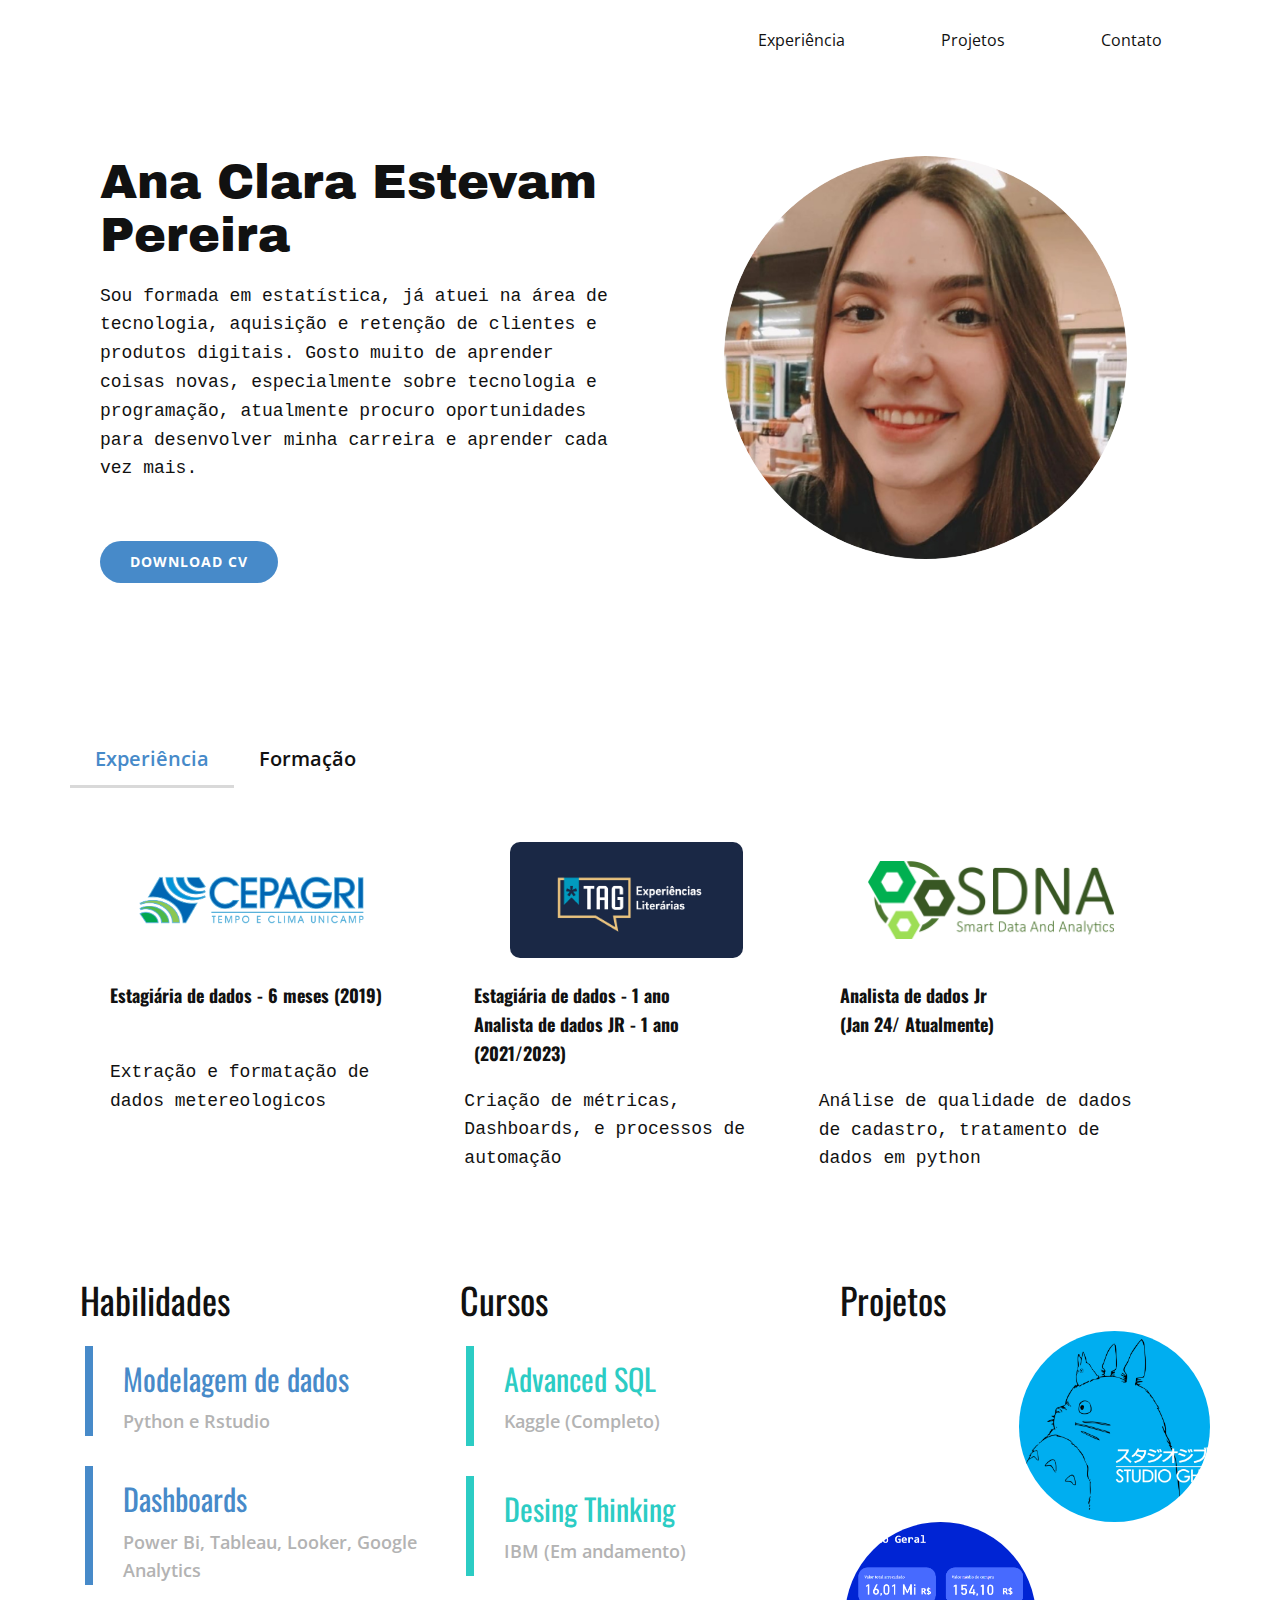
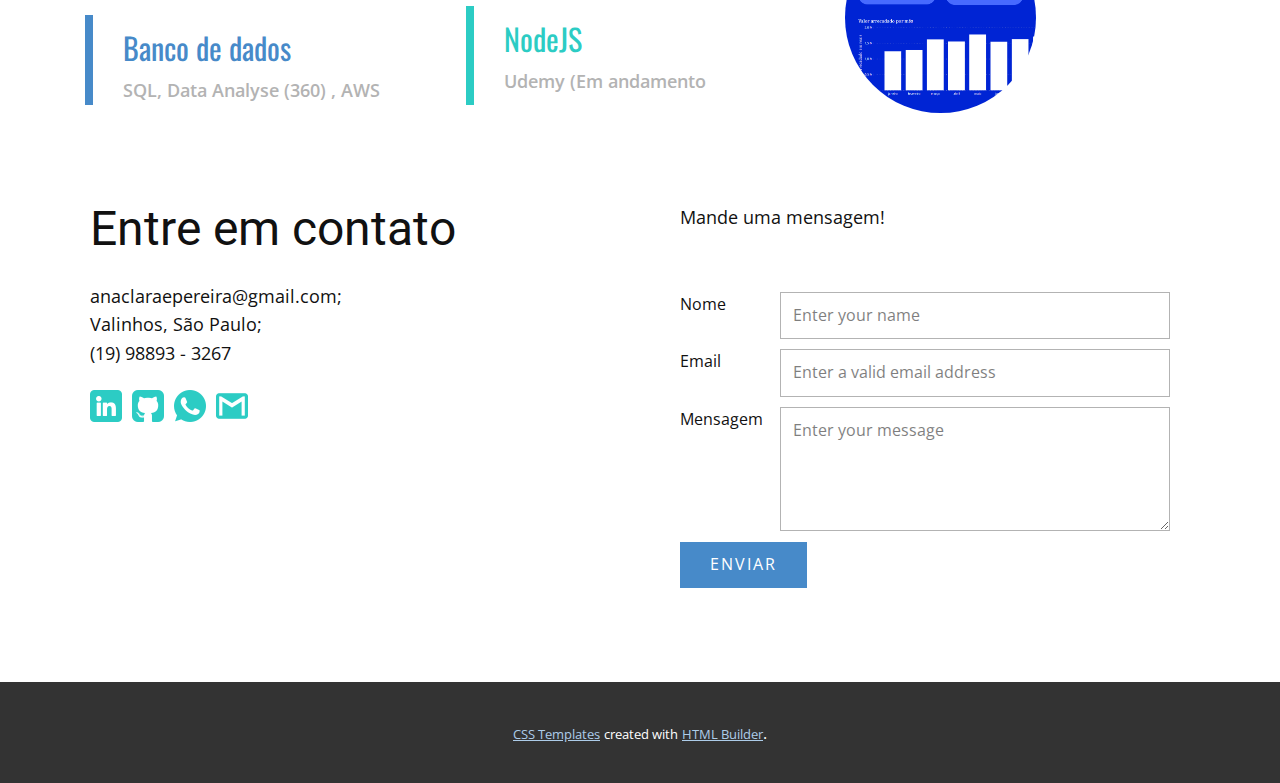
<file: ana-epereira.html>
<!DOCTYPE html>
<html style="font-size: 16px;" lang="pt"><head>
    <meta name="viewport" content="width=device-width, initial-scale=1.0">
    <meta charset="utf-8">
    <meta name="keywords" content="Ana Clara Estevam Pereira​, Entre em contato​">
    <meta name="description" content="">
    <title>ana-epereira</title>
    <link rel="stylesheet" href="nicepage.css" media="screen">
<link rel="stylesheet" href="ana-epereira.css" media="screen">
    <script class="u-script" type="text/javascript" src="jquery.js" defer=""></script>
    <script class="u-script" type="text/javascript" src="nicepage.js" defer=""></script>
    <meta name="generator" content="Nicepage 6.4.0, nicepage.com">
    <meta name="referrer" content="origin">
    <link id="u-theme-google-font" rel="stylesheet" href="https://fonts.googleapis.com/css?family=Roboto:100,100i,300,300i,400,400i,500,500i,700,700i,900,900i|Open+Sans:300,300i,400,400i,500,500i,600,600i,700,700i,800,800i">
    <link id="u-page-google-font" rel="stylesheet" href="https://fonts.googleapis.com/css?family=Oswald:200,300,400,500,600,700|Oswald:200,300,400,500,600,700|Archivo+Black:400">
    
    
    
    
    
    
    
    
    <script type="application/ld+json">{
		"@context": "http://schema.org",
		"@type": "Organization",
		"name": ""
}</script>
    <meta name="theme-color" content="#478ac9">
    <meta property="og:title" content="ana-epereira">
    <meta property="og:type" content="website">
  <meta data-intl-tel-input-cdn-path="intlTelInput/"></head>
  <body data-path-to-root="./" data-include-products="false" class="u-body u-xl-mode" data-lang="pt"><header class="u-clearfix u-header u-header" id="sec-78fa"><div class="u-clearfix u-sheet u-sheet-1">
        <nav class="u-menu u-menu-one-level u-offcanvas u-menu-1">
          <div class="menu-collapse" style="font-size: 1rem; letter-spacing: 0px;">
            <a class="u-button-style u-custom-left-right-menu-spacing u-custom-padding-bottom u-custom-top-bottom-menu-spacing u-nav-link u-text-active-palette-1-base u-text-hover-palette-2-base" href="#">
              <svg class="u-svg-link" viewBox="0 0 24 24"><use xmlns:xlink="http://www.w3.org/1999/xlink" xlink:href="#menu-hamburger"></use></svg>
              <svg class="u-svg-content" version="1.1" id="menu-hamburger" viewBox="0 0 16 16" x="0px" y="0px" xmlns:xlink="http://www.w3.org/1999/xlink" xmlns="http://www.w3.org/2000/svg"><g><rect y="1" width="16" height="2"></rect><rect y="7" width="16" height="2"></rect><rect y="13" width="16" height="2"></rect>
</g></svg>
            </a>
          </div>
          <div class="u-custom-menu u-nav-container">
            <ul class="u-nav u-unstyled u-nav-1"><li class="u-nav-item"><a class="u-button-style u-nav-link u-text-active-palette-1-base u-text-hover-palette-2-base" href="Ana-Clara-Pereira.html#sec-ebe4" style="padding: 10px 48px;">Experiência</a>
</li><li class="u-nav-item"><a class="u-button-style u-nav-link u-text-active-palette-1-base u-text-hover-palette-2-base" href="Ana-Clara-Pereira.html#sec-e051" style="padding: 10px 48px;">Projetos</a>
</li><li class="u-nav-item"><a class="u-button-style u-nav-link u-text-active-palette-1-base u-text-hover-palette-2-base" href="Ana-Clara-Pereira.html#sec-beeb" style="padding: 10px 48px;">Contato</a>
</li></ul>
          </div>
          <div class="u-custom-menu u-nav-container-collapse">
            <div class="u-black u-container-style u-inner-container-layout u-opacity u-opacity-95 u-sidenav">
              <div class="u-inner-container-layout u-sidenav-overflow">
                <div class="u-menu-close"></div>
                <ul class="u-align-center u-nav u-popupmenu-items u-unstyled u-nav-2"><li class="u-nav-item"><a class="u-button-style u-nav-link" href="Ana-Clara-Pereira.html#sec-ebe4">Experiência</a>
</li><li class="u-nav-item"><a class="u-button-style u-nav-link" href="Ana-Clara-Pereira.html#sec-e051">Projetos</a>
</li><li class="u-nav-item"><a class="u-button-style u-nav-link" href="Ana-Clara-Pereira.html#sec-beeb">Contato</a>
</li></ul>
              </div>
            </div>
            <div class="u-black u-menu-overlay u-opacity u-opacity-70"></div>
          </div>
        </nav>
      </div></header>
    <section class="u-clearfix u-white u-section-1" id="carousel_6839">
      <div class="u-clearfix u-sheet u-valign-middle-sm u-valign-middle-xs u-sheet-1">
        <div class="data-layout-selected u-clearfix u-expanded-width u-layout-wrap u-layout-wrap-1">
          <div class="u-layout">
            <div class="u-layout-row">
              <div class="u-container-style u-layout-cell u-size-30 u-layout-cell-1">
                <div class="u-container-layout u-container-layout-1">
                  <h2 class="u-custom-font u-text u-text-default u-text-1">Ana Clara Estevam Pereira </h2>
                  <p class="u-custom-font u-font-courier-new u-text u-text-default u-text-2">Sou formada em estatística, já atuei na área de tecnologia, aquisição  e retenção de clientes e produtos digitais. Gosto muito de aprender coisas novas, especialmente sobre tecnologia e programação, atualmente procuro oportunidades para desenvolver minha carreira e aprender cada vez mais. </p>
                  <a href="https://nicepage.com/c/full-width-slider-html-templates" class="u-border-2 u-border-white u-btn u-button-style u-none u-btn-1">Our Contact</a>
                  <a href="files/CV_AnaClaraEstevam.pdf" class="u-btn u-btn-round u-button-style u-file-link u-hover-palette-1-light-1 u-palette-1-base u-radius u-btn-2" target="_blank">Download cv </a>
                </div>
              </div>
              <div class="u-container-style u-layout-cell u-size-30 u-layout-cell-2">
                <div class="u-container-layout u-valign-top u-container-layout-2">
                  <div class="u-image u-image-circle u-image-1" alt="" data-image-width="520" data-image-height="520"></div>
                </div>
              </div>
            </div>
          </div>
        </div>
      </div>
    </section>
    <section class="u-align-center u-clearfix u-section-2" id="sec-ebe4">
      <div class="u-clearfix u-sheet u-sheet-1">
        <div class="custom-expanded u-tabs u-tabs-1">
          <ul class="u-border-1 u-border-grey-25 u-tab-list u-unstyled" role="tablist"><li class="u-tab-item" role="presentation"><a class="active u-active-white u-border-active-grey-15 u-border-hover-grey-15 u-button-style u-tab-link u-text-active-palette-1-base u-text-hover-black u-tab-link-1" id="link-tab-14b7" href="#tab-14b7" role="tab" aria-controls="tab-14b7" aria-selected="true">Experiência </a>
</li><li class="u-tab-item" role="presentation"><a class="u-active-white u-border-active-grey-15 u-border-hover-grey-15 u-button-style u-tab-link u-text-active-palette-1-base u-text-hover-black u-tab-link-2" id="link-tab-0da5" href="#tab-0da5" role="tab" aria-controls="tab-0da5" aria-selected="false">Formação </a>
</li></ul>
          <div class="u-tab-content">
            <div class="u-align-left u-container-style u-tab-active u-tab-pane u-white u-tab-pane-1" id="tab-14b7" role="tabpanel" aria-labelledby="link-tab-14b7">
              <div class="u-container-layout u-container-layout-1">
                <div class="custom-expanded data-layout-selected u-clearfix u-layout-wrap u-layout-wrap-1">
                  <div class="u-layout">
                    <div class="u-layout-row">
                      <div class="u-container-style u-layout-cell u-size-20 u-layout-cell-1">
                        <div class="u-container-layout u-container-layout-2">
                          <img class="u-image u-image-contain u-image-round u-radius u-image-1" src="images/logo-cepagri.png" alt="" data-image-width="690" data-image-height="147" data-href="https://www.cpa.unicamp.br/" data-target="_blank">
                          <p class="u-custom-font u-font-oswald u-text u-text-1">Estagiária de dados - 6 meses (2019)<br>
                          </p>
                          <p class="u-custom-font u-font-courier-new u-text u-text-2">Extração e formatação de dados metereologicos </p>
                        </div>
                      </div>
                      <div class="u-container-style u-layout-cell u-size-20 u-layout-cell-2">
                        <div class="u-container-layout u-container-layout-3">
                          <img class="u-image u-image-round u-radius u-image-2" src="images/taglivros.jpg" alt="" data-image-width="1200" data-image-height="628" data-href="https://site.taglivros.com/" data-target="_blank">
                          <p class="u-custom-font u-font-oswald u-text u-text-3">Estagiária de dados - 1 ano<br>Analista de dados JR - 1 ano<br>(2021/2023)
                          </p>
                          <p class="u-custom-font u-font-courier-new u-text u-text-4">Criação de métricas, Dashboards, ​e processos de automação</p>
                        </div>
                      </div>
                      <div class="u-container-style u-layout-cell u-size-20 u-layout-cell-3">
                        <div class="u-container-layout u-valign-top u-container-layout-4">
                          <img class="u-image u-image-contain u-image-round u-radius u-image-3" src="images/sdna.png" alt="" data-image-width="500" data-image-height="158" data-href="https://sdnadigital.com/" data-target="_blank">
                          <p class="u-custom-font u-font-oswald u-text u-text-5">Analista de dados Jr&nbsp;<br>(Jan 24/ Atualmente) 
                          </p>
                          <p class="u-custom-font u-font-courier-new u-text u-text-6">Análise de qualidade de dados de cadastro, tratamento de dados em python </p>
                        </div>
                      </div>
                    </div>
                  </div>
                </div>
              </div>
            </div>
            <div class="u-container-style u-tab-pane u-white u-tab-pane-2" id="tab-0da5" role="tabpanel" aria-labelledby="link-tab-0da5">
              <div class="u-container-layout u-container-layout-5">
                <img class="custom-expanded u-image u-image-contain u-image-4" src="images/UNICAMP_logo.svg.png" data-image-width="1200" data-image-height="1272" data-href="https://www.unicamp.br/unicamp/" data-target="_blank">
                <h4 class="u-custom-font u-font-oswald u-text u-text-7">Bacharelado em Estatística, UNICAMP </h4>
                <p class="u-custom-font u-font-courier-new u-text u-text-8">De 2018 - 2023​ (Completo)</p>
              </div>
            </div>
          </div>
        </div>
      </div>
    </section>
    <section class="u-align-center u-clearfix u-white u-section-3" id="sec-e051">
      <div class="u-clearfix u-sheet u-valign-middle u-sheet-1">
        <div class="u-expanded-width u-list u-list-1">
          <div class="u-repeater u-repeater-1">
            <div class="u-container-style u-list-item u-repeater-item">
              <div class="u-container-layout u-similar-container u-container-layout-1">
                <h3 class="u-custom-font u-custom-item u-font-oswald u-text u-text-default u-text-1">Habilidades </h3>
              </div>
            </div>
            <div class="u-container-style u-list-item u-repeater-item">
              <div class="u-container-layout u-similar-container u-container-layout-2">
                <h3 class="u-custom-font u-custom-item u-font-oswald u-text u-text-default u-text-2">Cursos </h3>
              </div>
            </div>
            <div class="u-container-style u-list-item u-repeater-item">
              <div class="u-container-layout u-similar-container u-container-layout-3">
                <h3 class="u-custom-font u-custom-item u-font-oswald u-text u-text-default u-text-3">Projetos </h3>
              </div>
            </div>
          </div>
        </div>
        <div class="custom-expanded u-list u-list-2">
          <div class="u-repeater u-repeater-2">
            <div class="u-align-center u-border-8 u-border-no-bottom u-border-no-right u-border-no-top u-border-palette-1-base u-container-style u-list-item u-repeater-item u-shape-rectangle u-white u-list-item-4">
              <div class="u-container-layout u-similar-container u-container-layout-4">
                <h3 class="u-align-left u-text u-text-palette-1-base u-text-4">Modelagem de dados </h3>
                <p class="u-align-left u-text u-text-grey-30 u-text-5">Python e Rstudio </p>
              </div>
            </div>
            <div class="u-align-center u-border-8 u-border-no-bottom u-border-no-right u-border-no-top u-border-palette-1-base u-container-style u-list-item u-repeater-item u-shape-rectangle u-white">
              <div class="u-container-layout u-similar-container u-container-layout-5">
                <h3 class="u-align-left u-text u-text-palette-1-base u-text-6">Dashboards </h3>
                <p class="u-align-left u-text u-text-grey-30 u-text-7">Power Bi, Tableau, Looker, Google Analytics </p>
              </div>
            </div>
            <div class="u-align-center u-border-8 u-border-no-bottom u-border-no-right u-border-no-top u-border-palette-1-base u-container-style u-list-item u-repeater-item u-shape-rectangle u-white">
              <div class="u-container-layout u-similar-container u-container-layout-6">
                <h3 class="u-align-left u-text u-text-palette-1-base u-text-8">Banco de dados </h3>
                <p class="u-align-left u-text u-text-grey-30 u-text-9">SQL, Data Analyse (360) , AWS </p>
              </div>
            </div>
          </div>
        </div>
        <div class="custom-expanded u-list u-list-3">
          <div class="u-repeater u-repeater-3">
            <div class="u-align-center u-border-8 u-border-no-bottom u-border-no-right u-border-no-top u-border-palette-4-base u-container-style u-list-item u-repeater-item u-shape-rectangle u-white u-list-item-7">
              <div class="u-container-layout u-similar-container u-container-layout-7">
                <h3 class="u-align-left u-text u-text-palette-4-base u-text-10">
                  <a class="u-active-none u-border-none u-btn u-button-link u-button-style u-file-link u-hover-none u-none u-text-palette-4-base u-btn-1" data-href="files/AnaClaraEstevam-AdvancedSQL.png" href="files/AnaClaraEstevam-AdvancedSQL.png" target="_blank">Advanced SQL </a>
                </h3>
                <p class="u-align-left u-text u-text-grey-30 u-text-11">Kaggle​ (Completo)</p>
              </div>
            </div>
            <div class="u-align-center u-border-8 u-border-no-bottom u-border-no-right u-border-no-top u-border-palette-4-base u-container-style u-list-item u-repeater-item u-shape-rectangle u-white">
              <div class="u-container-layout u-similar-container u-container-layout-8">
                <h3 class="u-align-left u-text u-text-palette-4-base u-text-12">Desing Thinking </h3>
                <p class="u-align-left u-text u-text-grey-30 u-text-13">IBM ​(Em andamento)</p>
              </div>
            </div>
            <div class="u-align-center u-border-8 u-border-no-bottom u-border-no-right u-border-no-top u-border-palette-4-base u-container-style u-list-item u-repeater-item u-shape-rectangle u-white">
              <div class="u-container-layout u-similar-container u-container-layout-9">
                <h3 class="u-align-left u-text u-text-palette-4-base u-text-14">NodeJS </h3>
                <p class="u-align-left u-text u-text-grey-30 u-text-15">Udemy​ (Em andamento</p>
              </div>
            </div>
          </div>
        </div>
        <img class="u-dialog-link u-image u-image-circle u-image-1" src="images/ghibli.webp" alt="" data-image-width="6000" data-image-height="4800" data-href="#sec-d6de">
        <img class="u-dialog-link u-image u-image-circle u-image-2" src="images/olistdash.png" alt="" data-image-width="1326" data-image-height="742" data-href="#sec-6aa6">
      </div>
    </section>
    <section class="u-clearfix u-white u-section-4" id="sec-beeb">
      <div class="u-clearfix u-sheet u-valign-middle u-sheet-1">
        <div class="data-layout-selected u-clearfix u-expanded-width u-layout-wrap u-layout-wrap-1">
          <div class="u-layout">
            <div class="u-layout-row">
              <div class="u-size-27-lg u-size-27-md u-size-27-sm u-size-27-xs u-size-30-xl">
                <div class="u-layout-col">
                  <div class="u-container-style u-layout-cell u-left-cell u-size-60 u-layout-cell-1">
                    <div class="u-container-layout u-container-layout-1">
                      <h2 class="u-text u-text-1">Entre em contato </h2>
                      <p class="u-text u-text-2">anaclaraepereira@gmail.com​;<br>Valinhos, São Paulo;<br>(19) 98893 - 3267<br>
                      </p>
                      <div class="u-social-icons u-spacing-10 u-social-icons-1">
                        <a class="u-social-url" target="_blank" href="https://www.linkedin.com/in/ana-clara-estevam-17290a1b8/" title="."><span class="u-file-icon u-icon u-social-facebook u-social-icon u-text-palette-4-base u-icon-1"><img src="images/3536569-dbfbf547.png" alt=""></span>
                        </a>
                        <a class="u-social-url" target="_blank" href="https://github.com/ana-epereira" title="."><span class="u-file-icon u-icon u-social-icon u-social-twitter u-text-palette-4-base u-icon-2"><img src="images/25657-f1e8b086.png" alt=""></span>
                        </a>
                        <a class="u-social-url" target="_blank" href="https://wa.me/5519988933267" title="."><span class="u-file-icon u-icon u-social-icon u-social-instagram u-text-palette-4-base u-icon-3"><img src="images/733641-008c306b.png" alt=""></span>
                        </a>
                        <a class="u-social-url" target="_blank" href="anaclaraepereira@gmail.com" title="."><span class="u-file-icon u-icon u-social-google u-social-icon u-text-palette-4-base u-icon-4"><img src="images/60543-5045707d.png" alt=""></span>
                        </a>
                      </div>
                    </div>
                  </div>
                </div>
              </div>
              <div class="u-size-30-xl u-size-33-lg u-size-33-md u-size-33-sm u-size-33-xs">
                <div class="u-layout-col">
                  <div class="u-container-style u-layout-cell u-right-cell u-size-30 u-layout-cell-2">
                    <div class="u-container-layout u-container-layout-2">
                      <p class="u-text u-text-default u-text-3">Mande uma mensagem! </p>
                    </div>
                  </div>
                  <div class="u-container-style u-layout-cell u-right-cell u-size-30 u-layout-cell-3">
                    <div class="u-container-layout u-container-layout-3">
                      <div class="u-form u-form-1">
                        <form action="https://forms.nicepagesrv.com/v2/form/process" class="u-clearfix u-form-spacing-10 u-form-vertical u-inner-form" style="padding: 10px" source="email" name="form-4">
                          <div class="u-form-group u-form-name u-label-left">
                            <label for="name-e2a4" class="u-label">Nome</label>
                            <input type="text" placeholder="Enter your name" id="name-e2a4" name="name" class="u-input u-input-rectangle" required="">
                          </div>
                          <div class="u-form-email u-form-group u-label-left">
                            <label for="email-e2a4" class="u-label">Email</label>
                            <input type="email" placeholder="Enter a valid email address" id="email-e2a4" name="email" class="u-input u-input-rectangle" required="">
                          </div>
                          <div class="u-form-group u-form-message u-label-left">
                            <label for="message-e2a4" class="u-label">Mensagem</label>
                            <textarea placeholder="Enter your message" rows="4" cols="50" id="message-e2a4" name="message" class="u-input u-input-rectangle" required=""></textarea>
                          </div>
                          <div class="u-form-group u-form-submit">
                            <a href="#" class="u-border-none u-btn u-btn-submit u-button-style u-palette-1-base u-btn-1">Enviar </a>
                            <input type="submit" value="submit" class="u-form-control-hidden">
                          </div>
                          <div class="u-form-send-message u-form-send-success">Obrigada pela mensagem!</div>
                          <div class="u-form-send-error u-form-send-message">Opa! Algo deu errado</div>
                          <input type="hidden" value="" name="recaptchaResponse">
                          <input type="hidden" name="formServices" value="f40cd953-5caa-cb4a-e684-641503bdaa7e">
                        </form>
                      </div>
                    </div>
                  </div>
                </div>
              </div>
            </div>
          </div>
        </div>
      </div>
    </section>
    
    
    
    
    
    
    <section class="u-backlink u-clearfix u-grey-80">
      <a class="u-link" href="https://nicepage.com/css-templates" target="_blank">
        <span>CSS Templates</span>
      </a>
      <p class="u-text">
        <span>created with</span>
      </p>
      <a class="u-link" href="https://nicepage.com/html-website-builder" target="_blank">
        <span>HTML Builder</span>
      </a>. 
    </section>
  <section class="u-align-center u-black u-clearfix u-container-style u-dialog-block u-opacity u-opacity-70 u-valign-middle u-dialog-section-8" id="sec-d6de">
      <div class="u-container-style u-dialog u-white u-dialog-1">
        <div class="u-container-layout u-valign-top u-container-layout-1">
          <h6 class="u-align-center u-custom-font u-text u-text-palette-2-base u-text-1">Em construção! </h6>
          <img alt="" class="u-expanded-width u-image u-image-default u-image-1" data-image-width="6000" data-image-height="4800" src="images/ghibli.webp">
          <h3 class="u-align-center u-text u-text-default u-text-2">Dashboard dos personagens Ghibli </h3>
          <p class="u-align-left u-text u-text-3">Dashboard utilizando um banco de dados disponível no Kaggle, desenvolvido em python com flask app e carregado pelo vercel, completamente gratuito. </p>
          <a href="https://flask-hello-world-dusky-kappa.vercel.app/" class="u-btn u-btn-round u-button-style u-hover-palette-1-light-1 u-palette-1-base u-radius-50 u-btn-1" target="_blank">Acesse o dashboard!</a>
        </div><button class="u-border-2 u-border-grey-25 u-dialog-close-button u-icon u-icon-circle u-text-palette-1-base u-icon-1"><svg class="u-svg-link" preserveAspectRatio="xMidYMin slice" viewBox="0 0 16 16" style=""><use xmlns:xlink="http://www.w3.org/1999/xlink" xlink:href="#svg-6e8b"></use></svg><svg xmlns="http://www.w3.org/2000/svg" xmlns:xlink="http://www.w3.org/1999/xlink" version="1.1" xml:space="preserve" class="u-svg-content" viewBox="0 0 16 16" x="0px" y="0px" id="svg-6e8b"><rect x="7" y="0" transform="matrix(0.7071 -0.7071 0.7071 0.7071 -3.3138 8.0002)" width="2" height="16"></rect><rect x="0" y="7" transform="matrix(0.7071 -0.7071 0.7071 0.7071 -3.3138 8.0002)" width="16" height="2"></rect></svg></button>
      </div>
    </section><style>.u-dialog-section-8 .u-dialog-1 {
  width: 387px;
  min-height: 526px;
  margin: 60px auto;
}

.u-dialog-section-8 .u-container-layout-1 {
  padding: 70px 30px 30px;
}

.u-dialog-section-8 .u-text-1 {
  font-family: "Archivo Black";
  margin: 20px 0 0;
}

.u-dialog-section-8 .u-image-1 {
  height: 193px;
  margin: 20px -60px 0 auto;
}

.u-dialog-section-8 .u-text-2 {
  font-weight: 700;
  margin: 20px auto 0;
}

.u-dialog-section-8 .u-text-3 {
  line-height: 1.6;
  margin: 20px 0 0;
}

.u-dialog-section-8 .u-btn-1 {
  border-style: none;
  font-weight: 700;
  font-size: 0.875rem;
  letter-spacing: 1px;
  text-transform: none;
  margin: 20px auto 0;
}

.u-dialog-section-8 .u-icon-1 {
  width: 31px;
  height: 31px;
  background-image: none;
  left: auto;
  top: 20px;
  position: absolute;
  right: 20px;
  padding: 7px;
}

@media (max-width: 1199px) {
  .u-dialog-section-8 .u-dialog-1 {
    height: auto;
  }

  .u-dialog-section-8 .u-image-1 {
    height: 193px;
    margin-right: initial;
    margin-left: initial;
  }
}

@media (max-width: 767px) {
  .u-dialog-section-8 .u-container-layout-1 {
    padding-top: 65px;
  }
}

@media (max-width: 575px) {
  .u-dialog-section-8 .u-dialog-1 {
    width: 340px;
  }

  .u-dialog-section-8 .u-container-layout-1 {
    padding-left: 25px;
    padding-right: 25px;
  }
}</style><section class="u-align-center u-black u-clearfix u-container-style u-dialog-block u-opacity u-opacity-70 u-valign-middle u-dialog-section-9" id="sec-6aa6">
      <div class="u-align-center u-container-align-center u-container-style u-dialog u-white u-dialog-1">
        <div class="u-container-layout u-container-layout-1">
          <div class="u-carousel u-expanded-width u-gallery u-gallery-slider u-layout-carousel u-lightbox u-no-transition u-show-text-on-hover u-gallery-1" data-interval="5000" data-u-ride="carousel" id="carousel-9a41">
            <ol class="u-absolute-hcenter u-carousel-indicators u-carousel-indicators-1">
              <li data-u-target="#carousel-9a41" data-u-slide-to="0" class="u-active u-grey-70 u-shape-circle" style="width: 10px; height: 10px;"></li>
              <li data-u-target="#carousel-9a41" data-u-slide-to="1" class="u-grey-70 u-shape-circle" style="width: 10px; height: 10px;"></li>
              <li data-u-target="#carousel-9a41" data-u-slide-to="2" class="u-grey-70 u-shape-circle" style="width: 10px; height: 10px;"></li>
              <li data-u-target="#carousel-9a41" data-u-slide-to="3" class="u-grey-70 u-shape-circle" style="width: 10px; height: 10px;"></li>
            </ol>
            <div class="u-carousel-inner u-gallery-inner" role="listbox">
              <div class="u-active u-carousel-item u-effect-fade u-gallery-item u-carousel-item-1">
                <div class="u-back-slide" data-image-width="1326" data-image-height="742">
                  <img class="u-back-image u-expanded" src="images/olistdash.png">
                </div>
                <div class="u-align-center u-over-slide u-shading u-valign-bottom u-over-slide-1">
                  <h3 class="u-gallery-heading">Amostra de Título</h3>
                  <p class="u-gallery-text">Amostra de Texto</p>
                </div>
              </div>
              <div class="u-carousel-item u-effect-fade u-gallery-item u-carousel-item-2">
                <div class="u-back-slide" data-image-width="1321" data-image-height="746">
                  <img class="u-back-image u-expanded" src="images/pag2-olist.png">
                </div>
                <div class="u-align-center u-over-slide u-shading u-valign-bottom u-over-slide-2">
                  <h3 class="u-gallery-heading">Amostra de Título</h3>
                  <p class="u-gallery-text">Amostra de Texto</p>
                </div>
              </div>
              <div class="u-carousel-item u-effect-fade u-gallery-item u-carousel-item-3" data-image-width="1317" data-image-height="722">
                <div class="u-back-slide">
                  <img class="u-back-image u-expanded" src="images/pag3-olist.png">
                </div>
                <div class="u-align-center u-over-slide u-shading u-valign-bottom u-over-slide-3"></div>
                <style data-mode="XL"></style>
                <style data-mode="LG"></style>
                <style data-mode="MD"></style>
                <style data-mode="SM"></style>
                <style data-mode="XS"></style>
              </div>
              <div class="u-carousel-item u-effect-fade u-gallery-item u-carousel-item-4" data-image-width="1327" data-image-height="744">
                <div class="u-back-slide">
                  <img class="u-back-image u-expanded" src="images/Capturadetela2024-02-20092858.png">
                </div>
                <div class="u-align-center u-over-slide u-shading u-valign-bottom u-over-slide-4"></div>
                <style data-mode="XL"></style>
                <style data-mode="LG"></style>
                <style data-mode="MD"></style>
                <style data-mode="SM"></style>
                <style data-mode="XS"></style>
              </div>
            </div>
            <a class="u-absolute-vcenter u-carousel-control u-carousel-control-prev u-grey-70 u-icon-circle u-opacity u-opacity-70 u-spacing-10 u-text-white u-carousel-control-1" href="#carousel-9a41" role="button" data-u-slide="prev">
              <span aria-hidden="true">
                <svg viewBox="0 0 451.847 451.847"><path d="M97.141,225.92c0-8.095,3.091-16.192,9.259-22.366L300.689,9.27c12.359-12.359,32.397-12.359,44.751,0
c12.354,12.354,12.354,32.388,0,44.748L173.525,225.92l171.903,171.909c12.354,12.354,12.354,32.391,0,44.744
c-12.354,12.365-32.386,12.365-44.745,0l-194.29-194.281C100.226,242.115,97.141,234.018,97.141,225.92z"></path></svg>
              </span>
              <span class="sr-only">
                <svg viewBox="0 0 451.847 451.847"><path d="M97.141,225.92c0-8.095,3.091-16.192,9.259-22.366L300.689,9.27c12.359-12.359,32.397-12.359,44.751,0
c12.354,12.354,12.354,32.388,0,44.748L173.525,225.92l171.903,171.909c12.354,12.354,12.354,32.391,0,44.744
c-12.354,12.365-32.386,12.365-44.745,0l-194.29-194.281C100.226,242.115,97.141,234.018,97.141,225.92z"></path></svg>
              </span>
            </a>
            <a class="u-absolute-vcenter u-carousel-control u-carousel-control-next u-grey-70 u-icon-circle u-opacity u-opacity-70 u-spacing-10 u-text-white u-carousel-control-2" href="#carousel-9a41" role="button" data-u-slide="next">
              <span aria-hidden="true">
                <svg viewBox="0 0 451.846 451.847"><path d="M345.441,248.292L151.154,442.573c-12.359,12.365-32.397,12.365-44.75,0c-12.354-12.354-12.354-32.391,0-44.744
L278.318,225.92L106.409,54.017c-12.354-12.359-12.354-32.394,0-44.748c12.354-12.359,32.391-12.359,44.75,0l194.287,194.284
c6.177,6.18,9.262,14.271,9.262,22.366C354.708,234.018,351.617,242.115,345.441,248.292z"></path></svg>
              </span>
              <span class="sr-only">
                <svg viewBox="0 0 451.846 451.847"><path d="M345.441,248.292L151.154,442.573c-12.359,12.365-32.397,12.365-44.75,0c-12.354-12.354-12.354-32.391,0-44.744
L278.318,225.92L106.409,54.017c-12.354-12.359-12.354-32.394,0-44.748c12.354-12.359,32.391-12.359,44.75,0l194.287,194.284
c6.177,6.18,9.262,14.271,9.262,22.366C354.708,234.018,351.617,242.115,345.441,248.292z"></path></svg>
              </span>
            </a>
          </div>
          <h3 class="u-align-center u-text u-text-default u-text-1">Dashboard sobre as vendas da Olist Store </h3>
          <p class="u-align-center u-text u-text-2">Dashboard com os dados de venda da Olist de 2016 à 2018. Desenvolvido em Power BI </p>
          <a href="https://drive.google.com/file/d/1xPy8tNn8xkwwBAnULrw0vuonQ5wsDMTv/view?usp=sharing" class="u-align-center u-btn u-btn-round u-button-style u-hover-palette-1-light-1 u-palette-1-base u-radius-50 u-btn-1" target="_blank">Acesse no drive </a>
        </div><button class="u-border-2 u-border-grey-25 u-dialog-close-button u-icon u-icon-circle u-text-palette-1-base u-icon-1"><svg class="u-svg-link" preserveAspectRatio="xMidYMin slice" viewBox="0 0 16 16" style=""><use xmlns:xlink="http://www.w3.org/1999/xlink" xlink:href="#svg-6e8b"></use></svg><svg xmlns="http://www.w3.org/2000/svg" xmlns:xlink="http://www.w3.org/1999/xlink" version="1.1" xml:space="preserve" class="u-svg-content" viewBox="0 0 16 16" x="0px" y="0px" id="svg-6e8b"><rect x="7" y="0" transform="matrix(0.7071 -0.7071 0.7071 0.7071 -3.3138 8.0002)" width="2" height="16"></rect><rect x="0" y="7" transform="matrix(0.7071 -0.7071 0.7071 0.7071 -3.3138 8.0002)" width="16" height="2"></rect></svg></button>
      </div>
    </section><style>.u-dialog-section-9 .u-dialog-1 {
  width: 751px;
  min-height: 727px;
  height: auto;
  margin: 60px auto;
}

.u-dialog-section-9 .u-container-layout-1 {
  padding: 70px 30px 30px;
}

.u-dialog-section-9 .u-gallery-1 {
  height: 375px;
  margin-top: 20px;
  margin-bottom: 0;
}

.u-dialog-section-9 .u-carousel-indicators-1 {
  position: absolute;
  bottom: 10px;
}

.u-dialog-section-9 .u-carousel-item-1 {
  margin-right: 0;
  margin-top: 0;
  margin-bottom: 0;
}

.u-dialog-section-9 .u-over-slide-1 {
  background-image: linear-gradient(0deg, rgba(0,0,0,0.2), rgba(0,0,0,0.2));
  padding: 20px;
}

.u-dialog-section-9 .u-carousel-item-2 {
  margin-right: 0;
  margin-top: 0;
  margin-bottom: 0;
}

.u-dialog-section-9 .u-over-slide-2 {
  background-image: linear-gradient(0deg, rgba(0,0,0,0.2), rgba(0,0,0,0.2));
  padding: 20px;
}

.u-dialog-section-9 .u-carousel-item-3 {
  margin-right: 0;
  margin-top: 0;
  margin-bottom: 0;
}

.u-dialog-section-9 .u-over-slide-3 {
  background-image: linear-gradient(0deg, rgba(0,0,0,0.2), rgba(0,0,0,0.2));
  padding: 20px;
}

.u-dialog-section-9 .u-carousel-item-4 {
  margin-right: 0;
  margin-top: 0;
  margin-bottom: 0;
}

.u-dialog-section-9 .u-over-slide-4 {
  background-image: linear-gradient(0deg, rgba(0,0,0,0.2), rgba(0,0,0,0.2));
  padding: 20px;
}

.u-dialog-section-9 .u-carousel-control-1 {
  position: absolute;
  left: 10px;
  width: 40px;
  height: 40px;
  padding: 4px;
}

.u-dialog-section-9 .u-carousel-control-2 {
  position: absolute;
  right: 10px;
  width: 40px;
  height: 40px;
  padding: 4px;
}

.u-dialog-section-9 .u-text-1 {
  font-weight: 700;
  margin: 20px auto 0;
}

.u-dialog-section-9 .u-text-2 {
  margin: 20px 0 0;
}

.u-dialog-section-9 .u-btn-1 {
  border-style: none;
  font-weight: 700;
  font-size: 0.875rem;
  letter-spacing: 1px;
  text-transform: none;
  margin: 20px auto 0;
}

.u-dialog-section-9 .u-icon-1 {
  width: 31px;
  height: 31px;
  background-image: none;
  left: auto;
  top: 20px;
  position: absolute;
  right: 20px;
  padding: 7px;
}

@media (max-width: 1199px) {
  .u-dialog-section-9 .u-dialog-1 {
    width: 751px;
  }

  .u-dialog-section-9 .u-text-1 {
    margin-top: 213px;
  }
}

@media (max-width: 991px) {
  .u-dialog-section-9 .u-dialog-1 {
    width: 720px;
  }
}

@media (max-width: 767px) {
  .u-dialog-section-9 .u-dialog-1 {
    width: 540px;
  }

  .u-dialog-section-9 .u-container-layout-1 {
    padding-top: 65px;
  }
}

@media (max-width: 575px) {
  .u-dialog-section-9 .u-dialog-1 {
    width: 340px;
  }

  .u-dialog-section-9 .u-container-layout-1 {
    padding-left: 25px;
    padding-right: 25px;
  }
}</style>
</body></html>
</file>
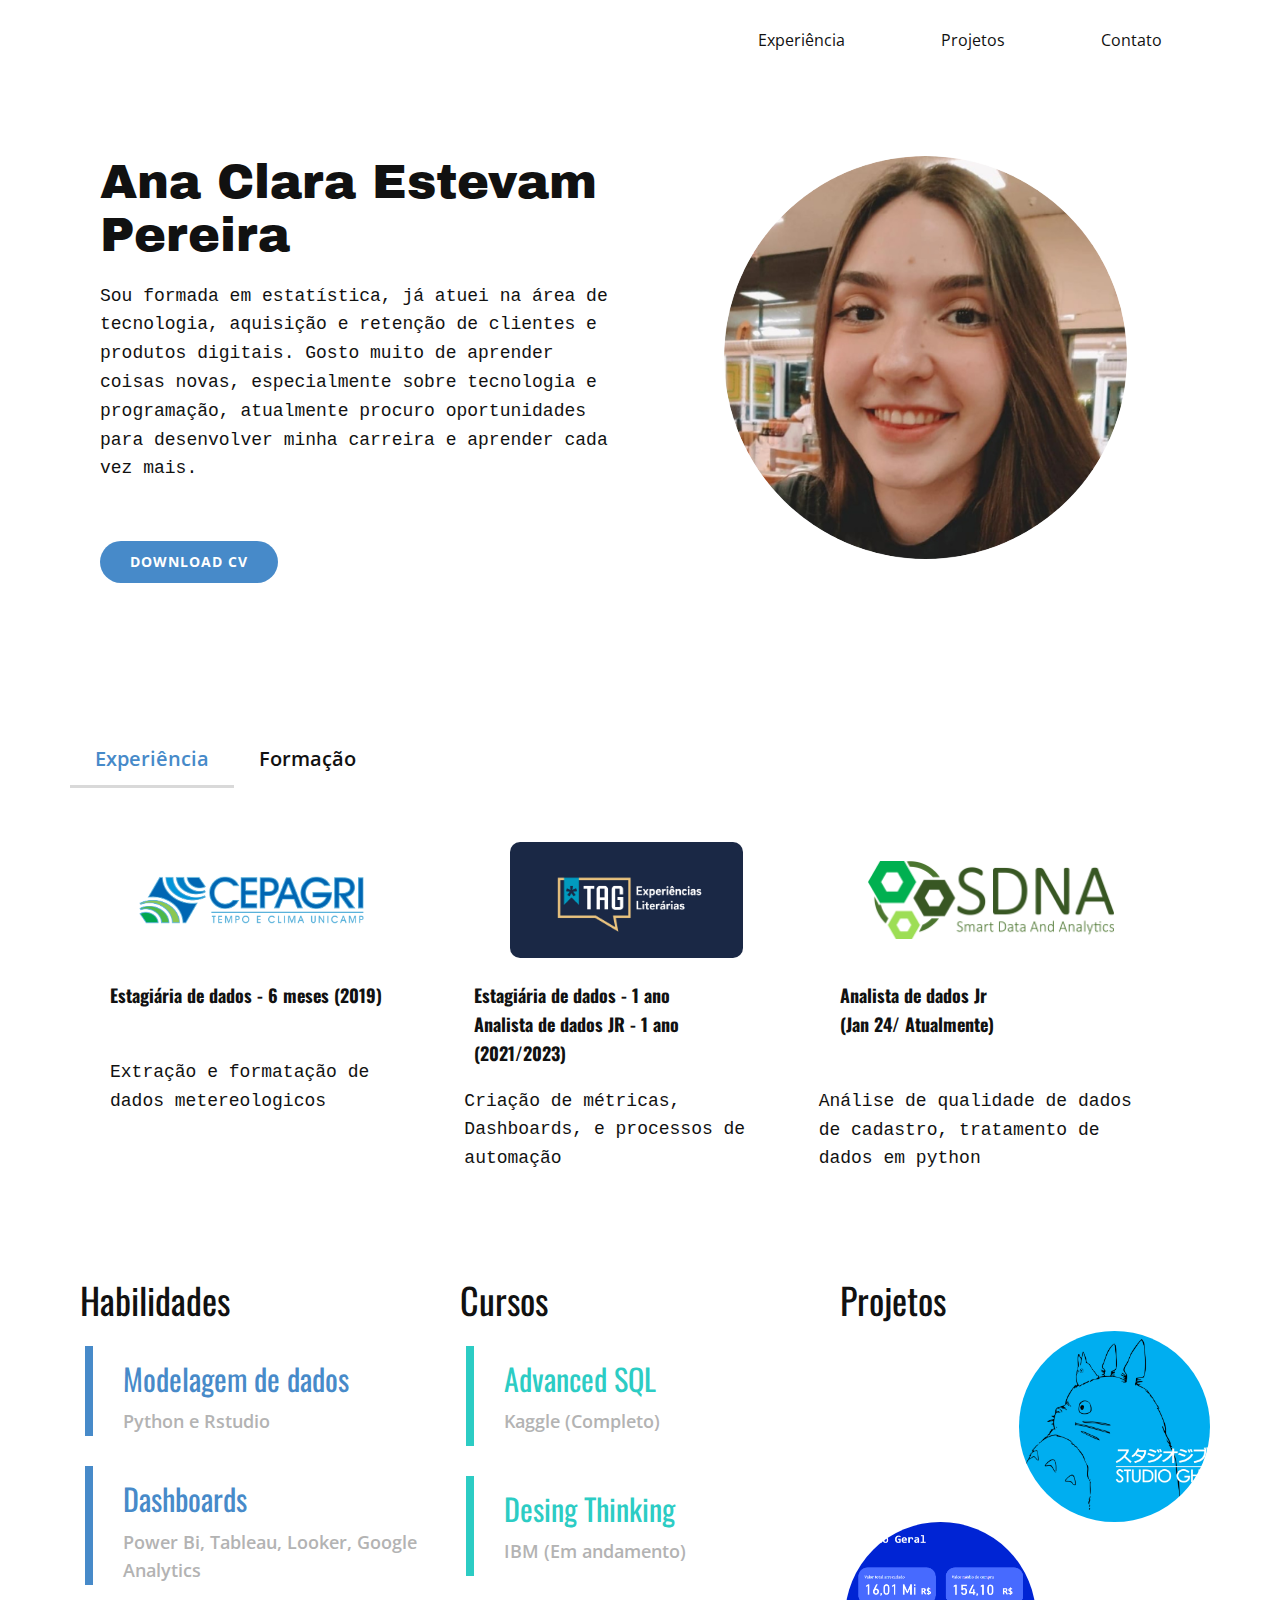
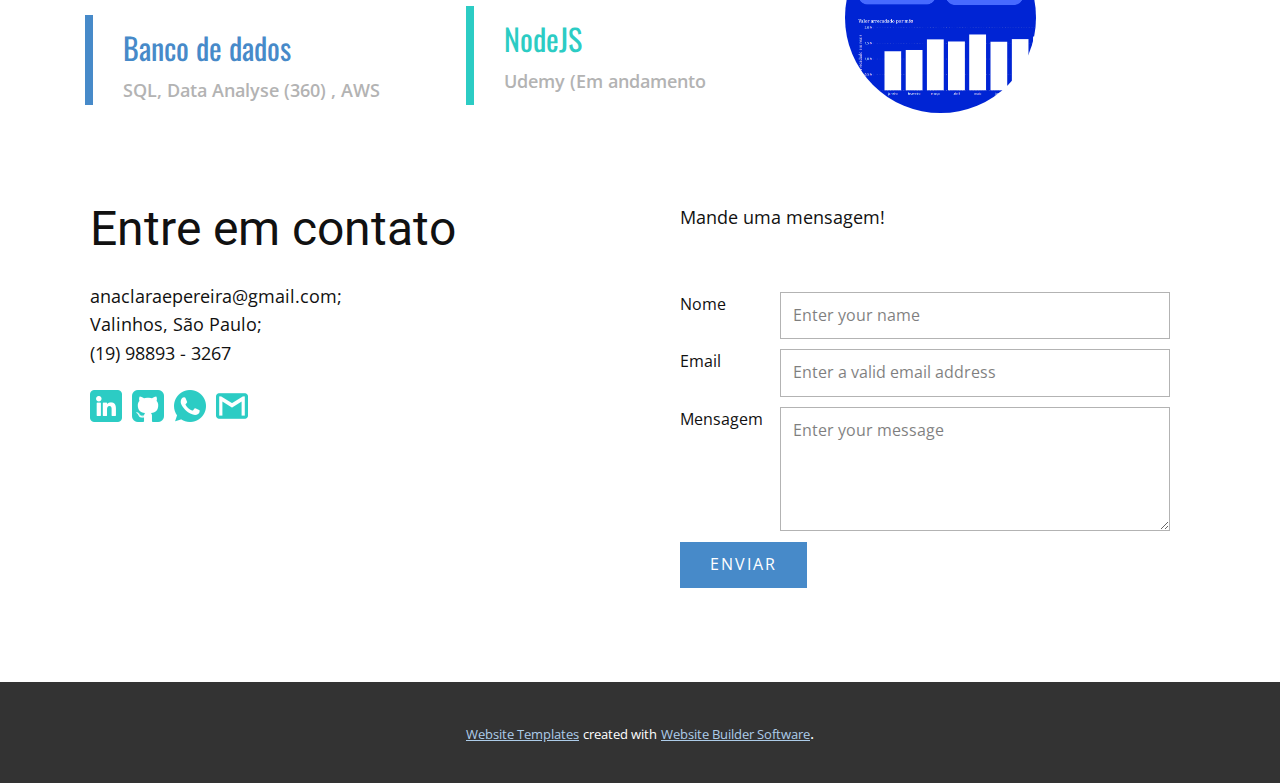
<file: Página-Inicial.html>
<!DOCTYPE html>
<html style="font-size: 16px;" lang="pt"><head>
    <meta name="viewport" content="width=device-width, initial-scale=1.0">
    <meta charset="utf-8">
    <meta name="keywords" content="Ana Clara Estevam Pereira​, Entre em contato​">
    <meta name="description" content="">
    <title>Página Inicial</title>
    <link rel="stylesheet" href="nicepage.css" media="screen">
<link rel="stylesheet" href="Página-Inicial.css" media="screen">
    <script class="u-script" type="text/javascript" src="jquery.js" defer=""></script>
    <script class="u-script" type="text/javascript" src="nicepage.js" defer=""></script>
    <meta name="generator" content="Nicepage 6.4.0, nicepage.com">
    <meta name="referrer" content="origin">
    <link id="u-theme-google-font" rel="stylesheet" href="https://fonts.googleapis.com/css?family=Roboto:100,100i,300,300i,400,400i,500,500i,700,700i,900,900i|Open+Sans:300,300i,400,400i,500,500i,600,600i,700,700i,800,800i">
    <link id="u-page-google-font" rel="stylesheet" href="https://fonts.googleapis.com/css?family=Oswald:200,300,400,500,600,700|Oswald:200,300,400,500,600,700|Archivo+Black:400">
    
    
    
    
    
    
    
    
    <script type="application/ld+json">{
		"@context": "http://schema.org",
		"@type": "Organization",
		"name": ""
}</script>
    <meta name="theme-color" content="#478ac9">
    <meta property="og:title" content="Página Inicial">
    <meta property="og:type" content="website">
  <meta data-intl-tel-input-cdn-path="intlTelInput/"></head>
  <body data-path-to-root="./" data-include-products="false" class="u-body u-xl-mode" data-lang="pt"><header class="u-clearfix u-header u-header" id="sec-78fa"><div class="u-clearfix u-sheet u-sheet-1">
        <nav class="u-menu u-menu-one-level u-offcanvas u-menu-1">
          <div class="menu-collapse" style="font-size: 1rem; letter-spacing: 0px;">
            <a class="u-button-style u-custom-left-right-menu-spacing u-custom-padding-bottom u-custom-top-bottom-menu-spacing u-nav-link u-text-active-palette-1-base u-text-hover-palette-2-base" href="#">
              <svg class="u-svg-link" viewBox="0 0 24 24"><use xmlns:xlink="http://www.w3.org/1999/xlink" xlink:href="#menu-hamburger"></use></svg>
              <svg class="u-svg-content" version="1.1" id="menu-hamburger" viewBox="0 0 16 16" x="0px" y="0px" xmlns:xlink="http://www.w3.org/1999/xlink" xmlns="http://www.w3.org/2000/svg"><g><rect y="1" width="16" height="2"></rect><rect y="7" width="16" height="2"></rect><rect y="13" width="16" height="2"></rect>
</g></svg>
            </a>
          </div>
          <div class="u-custom-menu u-nav-container">
            <ul class="u-nav u-unstyled u-nav-1"><li class="u-nav-item"><a class="u-button-style u-nav-link u-text-active-palette-1-base u-text-hover-palette-2-base" href="Página-Inicial.html#sec-ebe4" style="padding: 10px 48px;">Experiência</a>
</li><li class="u-nav-item"><a class="u-button-style u-nav-link u-text-active-palette-1-base u-text-hover-palette-2-base" href="Página-Inicial.html#sec-e051" style="padding: 10px 48px;">Projetos</a>
</li><li class="u-nav-item"><a class="u-button-style u-nav-link u-text-active-palette-1-base u-text-hover-palette-2-base" href="Página-Inicial.html#sec-beeb" style="padding: 10px 48px;">Contato</a>
</li></ul>
          </div>
          <div class="u-custom-menu u-nav-container-collapse">
            <div class="u-black u-container-style u-inner-container-layout u-opacity u-opacity-95 u-sidenav">
              <div class="u-inner-container-layout u-sidenav-overflow">
                <div class="u-menu-close"></div>
                <ul class="u-align-center u-nav u-popupmenu-items u-unstyled u-nav-2"><li class="u-nav-item"><a class="u-button-style u-nav-link" href="Página-Inicial.html#sec-ebe4">Experiência</a>
</li><li class="u-nav-item"><a class="u-button-style u-nav-link" href="Página-Inicial.html#sec-e051">Projetos</a>
</li><li class="u-nav-item"><a class="u-button-style u-nav-link" href="Página-Inicial.html#sec-beeb">Contato</a>
</li></ul>
              </div>
            </div>
            <div class="u-black u-menu-overlay u-opacity u-opacity-70"></div>
          </div>
        </nav>
      </div></header>
    <section class="u-clearfix u-white u-section-1" id="carousel_6839">
      <div class="u-clearfix u-sheet u-valign-middle-sm u-valign-middle-xs u-sheet-1">
        <div class="data-layout-selected u-clearfix u-expanded-width u-layout-wrap u-layout-wrap-1">
          <div class="u-layout">
            <div class="u-layout-row">
              <div class="u-container-style u-layout-cell u-size-30 u-layout-cell-1">
                <div class="u-container-layout u-container-layout-1">
                  <h2 class="u-custom-font u-text u-text-default u-text-1">Ana Clara Estevam Pereira </h2>
                  <p class="u-custom-font u-font-courier-new u-text u-text-default u-text-2">Sou formada em estatística, já atuei na área de tecnologia, aquisição  e retenção de clientes e produtos digitais. Gosto muito de aprender coisas novas, especialmente sobre tecnologia e programação, atualmente procuro oportunidades para desenvolver minha carreira e aprender cada vez mais. </p>
                  <a href="https://nicepage.com/c/full-width-slider-html-templates" class="u-border-2 u-border-white u-btn u-button-style u-none u-btn-1">Our Contact</a>
                  <a href="files/CV_AnaClaraEstevam.pdf" class="u-btn u-btn-round u-button-style u-file-link u-hover-palette-1-light-1 u-palette-1-base u-radius u-btn-2" target="_blank">Download cv </a>
                </div>
              </div>
              <div class="u-container-style u-layout-cell u-size-30 u-layout-cell-2">
                <div class="u-container-layout u-valign-top u-container-layout-2">
                  <div class="u-image u-image-circle u-image-1" alt="" data-image-width="520" data-image-height="520"></div>
                </div>
              </div>
            </div>
          </div>
        </div>
      </div>
    </section>
    <section class="u-align-center u-clearfix u-section-2" id="sec-ebe4">
      <div class="u-clearfix u-sheet u-sheet-1">
        <div class="custom-expanded u-tabs u-tabs-1">
          <ul class="u-border-1 u-border-grey-25 u-tab-list u-unstyled" role="tablist"><li class="u-tab-item" role="presentation"><a class="active u-active-white u-border-active-grey-15 u-border-hover-grey-15 u-button-style u-tab-link u-text-active-palette-1-base u-text-hover-black u-tab-link-1" id="link-tab-14b7" href="#tab-14b7" role="tab" aria-controls="tab-14b7" aria-selected="true">Experiência </a>
</li><li class="u-tab-item" role="presentation"><a class="u-active-white u-border-active-grey-15 u-border-hover-grey-15 u-button-style u-tab-link u-text-active-palette-1-base u-text-hover-black u-tab-link-2" id="link-tab-0da5" href="#tab-0da5" role="tab" aria-controls="tab-0da5" aria-selected="false">Formação </a>
</li></ul>
          <div class="u-tab-content">
            <div class="u-align-left u-container-style u-tab-active u-tab-pane u-white u-tab-pane-1" id="tab-14b7" role="tabpanel" aria-labelledby="link-tab-14b7">
              <div class="u-container-layout u-container-layout-1">
                <div class="custom-expanded data-layout-selected u-clearfix u-layout-wrap u-layout-wrap-1">
                  <div class="u-layout">
                    <div class="u-layout-row">
                      <div class="u-container-style u-layout-cell u-size-20 u-layout-cell-1">
                        <div class="u-container-layout u-container-layout-2">
                          <img class="u-image u-image-contain u-image-round u-radius u-image-1" src="images/logo-cepagri.png" alt="" data-image-width="690" data-image-height="147" data-href="https://www.cpa.unicamp.br/" data-target="_blank">
                          <p class="u-custom-font u-font-oswald u-text u-text-1">Estagiária de dados - 6 meses (2019)<br>
                          </p>
                          <p class="u-custom-font u-font-courier-new u-text u-text-2">Extração e formatação de dados metereologicos </p>
                        </div>
                      </div>
                      <div class="u-container-style u-layout-cell u-size-20 u-layout-cell-2">
                        <div class="u-container-layout u-container-layout-3">
                          <img class="u-image u-image-round u-radius u-image-2" src="images/taglivros.jpg" alt="" data-image-width="1200" data-image-height="628" data-href="https://site.taglivros.com/" data-target="_blank">
                          <p class="u-custom-font u-font-oswald u-text u-text-3">Estagiária de dados - 1 ano<br>Analista de dados JR - 1 ano<br>(2021/2023)
                          </p>
                          <p class="u-custom-font u-font-courier-new u-text u-text-4">Criação de métricas, Dashboards, ​e processos de automação</p>
                        </div>
                      </div>
                      <div class="u-container-style u-layout-cell u-size-20 u-layout-cell-3">
                        <div class="u-container-layout u-valign-top u-container-layout-4">
                          <img class="u-image u-image-contain u-image-round u-radius u-image-3" src="images/sdna.png" alt="" data-image-width="500" data-image-height="158" data-href="https://sdnadigital.com/" data-target="_blank">
                          <p class="u-custom-font u-font-oswald u-text u-text-5">Analista de dados Jr&nbsp;<br>(Jan 24/ Atualmente) 
                          </p>
                          <p class="u-custom-font u-font-courier-new u-text u-text-6">Análise de qualidade de dados de cadastro, tratamento de dados em python </p>
                        </div>
                      </div>
                    </div>
                  </div>
                </div>
              </div>
            </div>
            <div class="u-container-style u-tab-pane u-white u-tab-pane-2" id="tab-0da5" role="tabpanel" aria-labelledby="link-tab-0da5">
              <div class="u-container-layout u-container-layout-5">
                <img class="custom-expanded u-image u-image-contain u-image-4" src="images/UNICAMP_logo.svg.png" data-image-width="1200" data-image-height="1272" data-href="https://www.unicamp.br/unicamp/" data-target="_blank">
                <h4 class="u-custom-font u-font-oswald u-text u-text-7">Bacharelado em Estatística, UNICAMP </h4>
                <p class="u-custom-font u-font-courier-new u-text u-text-8">De 2018 - 2023​ (Completo)</p>
              </div>
            </div>
          </div>
        </div>
      </div>
    </section>
    <section class="u-align-center u-clearfix u-white u-section-3" id="sec-e051">
      <div class="u-clearfix u-sheet u-valign-middle u-sheet-1">
        <div class="u-expanded-width u-list u-list-1">
          <div class="u-repeater u-repeater-1">
            <div class="u-container-style u-list-item u-repeater-item">
              <div class="u-container-layout u-similar-container u-container-layout-1">
                <h3 class="u-custom-font u-custom-item u-font-oswald u-text u-text-default u-text-1">Habilidades </h3>
              </div>
            </div>
            <div class="u-container-style u-list-item u-repeater-item">
              <div class="u-container-layout u-similar-container u-container-layout-2">
                <h3 class="u-custom-font u-custom-item u-font-oswald u-text u-text-default u-text-2">Cursos </h3>
              </div>
            </div>
            <div class="u-container-style u-list-item u-repeater-item">
              <div class="u-container-layout u-similar-container u-container-layout-3">
                <h3 class="u-custom-font u-custom-item u-font-oswald u-text u-text-default u-text-3">Projetos </h3>
              </div>
            </div>
          </div>
        </div>
        <div class="custom-expanded u-list u-list-2">
          <div class="u-repeater u-repeater-2">
            <div class="u-align-center u-border-8 u-border-no-bottom u-border-no-right u-border-no-top u-border-palette-1-base u-container-style u-list-item u-repeater-item u-shape-rectangle u-white u-list-item-4">
              <div class="u-container-layout u-similar-container u-container-layout-4">
                <h3 class="u-align-left u-text u-text-palette-1-base u-text-4">Modelagem de dados </h3>
                <p class="u-align-left u-text u-text-grey-30 u-text-5">Python e Rstudio </p>
              </div>
            </div>
            <div class="u-align-center u-border-8 u-border-no-bottom u-border-no-right u-border-no-top u-border-palette-1-base u-container-style u-list-item u-repeater-item u-shape-rectangle u-white">
              <div class="u-container-layout u-similar-container u-container-layout-5">
                <h3 class="u-align-left u-text u-text-palette-1-base u-text-6">Dashboards </h3>
                <p class="u-align-left u-text u-text-grey-30 u-text-7">Power Bi, Tableau, Looker, Google Analytics </p>
              </div>
            </div>
            <div class="u-align-center u-border-8 u-border-no-bottom u-border-no-right u-border-no-top u-border-palette-1-base u-container-style u-list-item u-repeater-item u-shape-rectangle u-white">
              <div class="u-container-layout u-similar-container u-container-layout-6">
                <h3 class="u-align-left u-text u-text-palette-1-base u-text-8">Banco de dados </h3>
                <p class="u-align-left u-text u-text-grey-30 u-text-9">SQL, Data Analyse (360) , AWS </p>
              </div>
            </div>
          </div>
        </div>
        <div class="custom-expanded u-list u-list-3">
          <div class="u-repeater u-repeater-3">
            <div class="u-align-center u-border-8 u-border-no-bottom u-border-no-right u-border-no-top u-border-palette-4-base u-container-style u-list-item u-repeater-item u-shape-rectangle u-white u-list-item-7">
              <div class="u-container-layout u-similar-container u-container-layout-7">
                <h3 class="u-align-left u-text u-text-palette-4-base u-text-10">
                  <a class="u-active-none u-border-none u-btn u-button-link u-button-style u-file-link u-hover-none u-none u-text-palette-4-base u-btn-1" data-href="files/AnaClaraEstevam-AdvancedSQL.png" href="files/AnaClaraEstevam-AdvancedSQL.png" target="_blank">Advanced SQL </a>
                </h3>
                <p class="u-align-left u-text u-text-grey-30 u-text-11">Kaggle​ (Completo)</p>
              </div>
            </div>
            <div class="u-align-center u-border-8 u-border-no-bottom u-border-no-right u-border-no-top u-border-palette-4-base u-container-style u-list-item u-repeater-item u-shape-rectangle u-white">
              <div class="u-container-layout u-similar-container u-container-layout-8">
                <h3 class="u-align-left u-text u-text-palette-4-base u-text-12">Desing Thinking </h3>
                <p class="u-align-left u-text u-text-grey-30 u-text-13">IBM ​(Em andamento)</p>
              </div>
            </div>
            <div class="u-align-center u-border-8 u-border-no-bottom u-border-no-right u-border-no-top u-border-palette-4-base u-container-style u-list-item u-repeater-item u-shape-rectangle u-white">
              <div class="u-container-layout u-similar-container u-container-layout-9">
                <h3 class="u-align-left u-text u-text-palette-4-base u-text-14">NodeJS </h3>
                <p class="u-align-left u-text u-text-grey-30 u-text-15">Udemy​ (Em andamento</p>
              </div>
            </div>
          </div>
        </div>
        <img class="u-dialog-link u-image u-image-circle u-image-1" src="images/ghibli.webp" alt="" data-image-width="6000" data-image-height="4800" data-href="#sec-d6de">
        <img class="u-dialog-link u-image u-image-circle u-image-2" src="images/olistdash.png" alt="" data-image-width="1326" data-image-height="742" data-href="#sec-6aa6">
      </div>
    </section>
    <section class="u-clearfix u-white u-section-4" id="sec-beeb">
      <div class="u-clearfix u-sheet u-valign-middle u-sheet-1">
        <div class="data-layout-selected u-clearfix u-expanded-width u-layout-wrap u-layout-wrap-1">
          <div class="u-layout">
            <div class="u-layout-row">
              <div class="u-size-27-lg u-size-27-md u-size-27-sm u-size-27-xs u-size-30-xl">
                <div class="u-layout-col">
                  <div class="u-container-style u-layout-cell u-left-cell u-size-60 u-layout-cell-1">
                    <div class="u-container-layout u-container-layout-1">
                      <h2 class="u-text u-text-1">Entre em contato </h2>
                      <p class="u-text u-text-2">anaclaraepereira@gmail.com​;<br>Valinhos, São Paulo;<br>(19) 98893 - 3267<br>
                      </p>
                      <div class="u-social-icons u-spacing-10 u-social-icons-1">
                        <a class="u-social-url" target="_blank" href="https://www.linkedin.com/in/ana-clara-estevam-17290a1b8/" title="."><span class="u-file-icon u-icon u-social-facebook u-social-icon u-text-palette-4-base u-icon-1"><img src="images/3536569-dbfbf547.png" alt=""></span>
                        </a>
                        <a class="u-social-url" target="_blank" href="https://github.com/ana-epereira" title="."><span class="u-file-icon u-icon u-social-icon u-social-twitter u-text-palette-4-base u-icon-2"><img src="images/25657-f1e8b086.png" alt=""></span>
                        </a>
                        <a class="u-social-url" target="_blank" href="https://wa.me/5519988933267" title="."><span class="u-file-icon u-icon u-social-icon u-social-instagram u-text-palette-4-base u-icon-3"><img src="images/733641-008c306b.png" alt=""></span>
                        </a>
                        <a class="u-social-url" target="_blank" href="anaclaraepereira@gmail.com" title="."><span class="u-file-icon u-icon u-social-google u-social-icon u-text-palette-4-base u-icon-4"><img src="images/60543-5045707d.png" alt=""></span>
                        </a>
                      </div>
                    </div>
                  </div>
                </div>
              </div>
              <div class="u-size-30-xl u-size-33-lg u-size-33-md u-size-33-sm u-size-33-xs">
                <div class="u-layout-col">
                  <div class="u-container-style u-layout-cell u-right-cell u-size-30 u-layout-cell-2">
                    <div class="u-container-layout u-container-layout-2">
                      <p class="u-text u-text-default u-text-3">Mande uma mensagem! </p>
                    </div>
                  </div>
                  <div class="u-container-style u-layout-cell u-right-cell u-size-30 u-layout-cell-3">
                    <div class="u-container-layout u-container-layout-3">
                      <div class="u-form u-form-1">
                        <form action="https://forms.nicepagesrv.com/v2/form/process" class="u-clearfix u-form-spacing-10 u-form-vertical u-inner-form" style="padding: 10px" source="email" name="form-4">
                          <div class="u-form-group u-form-name u-label-left">
                            <label for="name-e2a4" class="u-label">Nome</label>
                            <input type="text" placeholder="Enter your name" id="name-e2a4" name="name" class="u-input u-input-rectangle" required="">
                          </div>
                          <div class="u-form-email u-form-group u-label-left">
                            <label for="email-e2a4" class="u-label">Email</label>
                            <input type="email" placeholder="Enter a valid email address" id="email-e2a4" name="email" class="u-input u-input-rectangle" required="">
                          </div>
                          <div class="u-form-group u-form-message u-label-left">
                            <label for="message-e2a4" class="u-label">Mensagem</label>
                            <textarea placeholder="Enter your message" rows="4" cols="50" id="message-e2a4" name="message" class="u-input u-input-rectangle" required=""></textarea>
                          </div>
                          <div class="u-form-group u-form-submit">
                            <a href="#" class="u-border-none u-btn u-btn-submit u-button-style u-palette-1-base u-btn-1">Enviar </a>
                            <input type="submit" value="submit" class="u-form-control-hidden">
                          </div>
                          <div class="u-form-send-message u-form-send-success">Obrigada pela mensagem!</div>
                          <div class="u-form-send-error u-form-send-message">Opa! Algo deu errado</div>
                          <input type="hidden" value="" name="recaptchaResponse">
                          <input type="hidden" name="formServices" value="f40cd953-5caa-cb4a-e684-641503bdaa7e">
                        </form>
                      </div>
                    </div>
                  </div>
                </div>
              </div>
            </div>
          </div>
        </div>
      </div>
    </section>
    
    
    
    
    
    
    <section class="u-backlink u-clearfix u-grey-80">
      <a class="u-link" href="https://nicepage.com/website-templates" target="_blank">
        <span>Website Templates</span>
      </a>
      <p class="u-text">
        <span>created with</span>
      </p>
      <a class="u-link" href="" target="_blank">
        <span>Website Builder Software</span>
      </a>. 
    </section>
  <section class="u-align-center u-black u-clearfix u-container-style u-dialog-block u-opacity u-opacity-70 u-valign-middle u-dialog-section-8" id="sec-d6de">
      <div class="u-container-style u-dialog u-white u-dialog-1">
        <div class="u-container-layout u-valign-top u-container-layout-1">
          <h6 class="u-align-center u-custom-font u-text u-text-palette-2-base u-text-1">Em construção! </h6>
          <img alt="" class="u-expanded-width u-image u-image-default u-image-1" data-image-width="6000" data-image-height="4800" src="images/ghibli.webp">
          <h3 class="u-align-center u-text u-text-default u-text-2">Dashboard dos personagens Ghibli </h3>
          <p class="u-align-left u-text u-text-3">Dashboard utilizando um banco de dados disponível no Kaggle, desenvolvido em python com flask app e carregado pelo vercel, completamente gratuito. </p>
          <a href="https://flask-hello-world-dusky-kappa.vercel.app/" class="u-btn u-btn-round u-button-style u-hover-palette-1-light-1 u-palette-1-base u-radius-50 u-btn-1" target="_blank">Acesse o dashboard!</a>
        </div><button class="u-border-2 u-border-grey-25 u-dialog-close-button u-icon u-icon-circle u-text-palette-1-base u-icon-1"><svg class="u-svg-link" preserveAspectRatio="xMidYMin slice" viewBox="0 0 16 16" style=""><use xmlns:xlink="http://www.w3.org/1999/xlink" xlink:href="#svg-6e8b"></use></svg><svg xmlns="http://www.w3.org/2000/svg" xmlns:xlink="http://www.w3.org/1999/xlink" version="1.1" xml:space="preserve" class="u-svg-content" viewBox="0 0 16 16" x="0px" y="0px" id="svg-6e8b"><rect x="7" y="0" transform="matrix(0.7071 -0.7071 0.7071 0.7071 -3.3138 8.0002)" width="2" height="16"></rect><rect x="0" y="7" transform="matrix(0.7071 -0.7071 0.7071 0.7071 -3.3138 8.0002)" width="16" height="2"></rect></svg></button>
      </div>
    </section><style>.u-dialog-section-8 .u-dialog-1 {
  width: 387px;
  min-height: 526px;
  margin: 60px auto;
}

.u-dialog-section-8 .u-container-layout-1 {
  padding: 70px 30px 30px;
}

.u-dialog-section-8 .u-text-1 {
  font-family: "Archivo Black";
  margin: 20px 0 0;
}

.u-dialog-section-8 .u-image-1 {
  height: 193px;
  margin: 20px -60px 0 auto;
}

.u-dialog-section-8 .u-text-2 {
  font-weight: 700;
  margin: 20px auto 0;
}

.u-dialog-section-8 .u-text-3 {
  line-height: 1.6;
  margin: 20px 0 0;
}

.u-dialog-section-8 .u-btn-1 {
  border-style: none;
  font-weight: 700;
  font-size: 0.875rem;
  letter-spacing: 1px;
  text-transform: none;
  margin: 20px auto 0;
}

.u-dialog-section-8 .u-icon-1 {
  width: 31px;
  height: 31px;
  background-image: none;
  left: auto;
  top: 20px;
  position: absolute;
  right: 20px;
  padding: 7px;
}

@media (max-width: 1199px) {
  .u-dialog-section-8 .u-dialog-1 {
    height: auto;
  }

  .u-dialog-section-8 .u-image-1 {
    height: 193px;
    margin-right: initial;
    margin-left: initial;
  }
}

@media (max-width: 767px) {
  .u-dialog-section-8 .u-container-layout-1 {
    padding-top: 65px;
  }
}

@media (max-width: 575px) {
  .u-dialog-section-8 .u-dialog-1 {
    width: 340px;
  }

  .u-dialog-section-8 .u-container-layout-1 {
    padding-left: 25px;
    padding-right: 25px;
  }
}</style><section class="u-align-center u-black u-clearfix u-container-style u-dialog-block u-opacity u-opacity-70 u-valign-middle u-dialog-section-9" id="sec-6aa6">
      <div class="u-align-center u-container-align-center u-container-style u-dialog u-white u-dialog-1">
        <div class="u-container-layout u-container-layout-1">
          <div class="u-carousel u-expanded-width u-gallery u-gallery-slider u-layout-carousel u-lightbox u-no-transition u-show-text-on-hover u-gallery-1" data-interval="5000" data-u-ride="carousel" id="carousel-9a41">
            <ol class="u-absolute-hcenter u-carousel-indicators u-carousel-indicators-1">
              <li data-u-target="#carousel-9a41" data-u-slide-to="0" class="u-active u-grey-70 u-shape-circle" style="width: 10px; height: 10px;"></li>
              <li data-u-target="#carousel-9a41" data-u-slide-to="1" class="u-grey-70 u-shape-circle" style="width: 10px; height: 10px;"></li>
              <li data-u-target="#carousel-9a41" data-u-slide-to="2" class="u-grey-70 u-shape-circle" style="width: 10px; height: 10px;"></li>
              <li data-u-target="#carousel-9a41" data-u-slide-to="3" class="u-grey-70 u-shape-circle" style="width: 10px; height: 10px;"></li>
            </ol>
            <div class="u-carousel-inner u-gallery-inner" role="listbox">
              <div class="u-active u-carousel-item u-effect-fade u-gallery-item u-carousel-item-1">
                <div class="u-back-slide" data-image-width="1326" data-image-height="742">
                  <img class="u-back-image u-expanded" src="images/olistdash.png">
                </div>
                <div class="u-align-center u-over-slide u-shading u-valign-bottom u-over-slide-1">
                  <h3 class="u-gallery-heading">Amostra de Título</h3>
                  <p class="u-gallery-text">Amostra de Texto</p>
                </div>
              </div>
              <div class="u-carousel-item u-effect-fade u-gallery-item u-carousel-item-2">
                <div class="u-back-slide" data-image-width="1321" data-image-height="746">
                  <img class="u-back-image u-expanded" src="images/pag2-olist.png">
                </div>
                <div class="u-align-center u-over-slide u-shading u-valign-bottom u-over-slide-2">
                  <h3 class="u-gallery-heading">Amostra de Título</h3>
                  <p class="u-gallery-text">Amostra de Texto</p>
                </div>
              </div>
              <div class="u-carousel-item u-effect-fade u-gallery-item u-carousel-item-3" data-image-width="1317" data-image-height="722">
                <div class="u-back-slide">
                  <img class="u-back-image u-expanded" src="images/pag3-olist.png">
                </div>
                <div class="u-align-center u-over-slide u-shading u-valign-bottom u-over-slide-3"></div>
                <style data-mode="XL"></style>
                <style data-mode="LG"></style>
                <style data-mode="MD"></style>
                <style data-mode="SM"></style>
                <style data-mode="XS"></style>
              </div>
              <div class="u-carousel-item u-effect-fade u-gallery-item u-carousel-item-4" data-image-width="1327" data-image-height="744">
                <div class="u-back-slide">
                  <img class="u-back-image u-expanded" src="images/Capturadetela2024-02-20092858.png">
                </div>
                <div class="u-align-center u-over-slide u-shading u-valign-bottom u-over-slide-4"></div>
                <style data-mode="XL"></style>
                <style data-mode="LG"></style>
                <style data-mode="MD"></style>
                <style data-mode="SM"></style>
                <style data-mode="XS"></style>
              </div>
            </div>
            <a class="u-absolute-vcenter u-carousel-control u-carousel-control-prev u-grey-70 u-icon-circle u-opacity u-opacity-70 u-spacing-10 u-text-white u-carousel-control-1" href="#carousel-9a41" role="button" data-u-slide="prev">
              <span aria-hidden="true">
                <svg viewBox="0 0 451.847 451.847"><path d="M97.141,225.92c0-8.095,3.091-16.192,9.259-22.366L300.689,9.27c12.359-12.359,32.397-12.359,44.751,0
c12.354,12.354,12.354,32.388,0,44.748L173.525,225.92l171.903,171.909c12.354,12.354,12.354,32.391,0,44.744
c-12.354,12.365-32.386,12.365-44.745,0l-194.29-194.281C100.226,242.115,97.141,234.018,97.141,225.92z"></path></svg>
              </span>
              <span class="sr-only">
                <svg viewBox="0 0 451.847 451.847"><path d="M97.141,225.92c0-8.095,3.091-16.192,9.259-22.366L300.689,9.27c12.359-12.359,32.397-12.359,44.751,0
c12.354,12.354,12.354,32.388,0,44.748L173.525,225.92l171.903,171.909c12.354,12.354,12.354,32.391,0,44.744
c-12.354,12.365-32.386,12.365-44.745,0l-194.29-194.281C100.226,242.115,97.141,234.018,97.141,225.92z"></path></svg>
              </span>
            </a>
            <a class="u-absolute-vcenter u-carousel-control u-carousel-control-next u-grey-70 u-icon-circle u-opacity u-opacity-70 u-spacing-10 u-text-white u-carousel-control-2" href="#carousel-9a41" role="button" data-u-slide="next">
              <span aria-hidden="true">
                <svg viewBox="0 0 451.846 451.847"><path d="M345.441,248.292L151.154,442.573c-12.359,12.365-32.397,12.365-44.75,0c-12.354-12.354-12.354-32.391,0-44.744
L278.318,225.92L106.409,54.017c-12.354-12.359-12.354-32.394,0-44.748c12.354-12.359,32.391-12.359,44.75,0l194.287,194.284
c6.177,6.18,9.262,14.271,9.262,22.366C354.708,234.018,351.617,242.115,345.441,248.292z"></path></svg>
              </span>
              <span class="sr-only">
                <svg viewBox="0 0 451.846 451.847"><path d="M345.441,248.292L151.154,442.573c-12.359,12.365-32.397,12.365-44.75,0c-12.354-12.354-12.354-32.391,0-44.744
L278.318,225.92L106.409,54.017c-12.354-12.359-12.354-32.394,0-44.748c12.354-12.359,32.391-12.359,44.75,0l194.287,194.284
c6.177,6.18,9.262,14.271,9.262,22.366C354.708,234.018,351.617,242.115,345.441,248.292z"></path></svg>
              </span>
            </a>
          </div>
          <h3 class="u-align-center u-text u-text-default u-text-1">Dashboard sobre as vendas da Olist Store </h3>
          <p class="u-align-center u-text u-text-2">Dashboard com os dados de venda da Olist de 2016 à 2018. Desenvolvido em Power BI </p>
          <a href="https://drive.google.com/file/d/1xPy8tNn8xkwwBAnULrw0vuonQ5wsDMTv/view?usp=sharing" class="u-align-center u-btn u-btn-round u-button-style u-hover-palette-1-light-1 u-palette-1-base u-radius-50 u-btn-1" target="_blank">Acesse no drive </a>
        </div><button class="u-border-2 u-border-grey-25 u-dialog-close-button u-icon u-icon-circle u-text-palette-1-base u-icon-1"><svg class="u-svg-link" preserveAspectRatio="xMidYMin slice" viewBox="0 0 16 16" style=""><use xmlns:xlink="http://www.w3.org/1999/xlink" xlink:href="#svg-6e8b"></use></svg><svg xmlns="http://www.w3.org/2000/svg" xmlns:xlink="http://www.w3.org/1999/xlink" version="1.1" xml:space="preserve" class="u-svg-content" viewBox="0 0 16 16" x="0px" y="0px" id="svg-6e8b"><rect x="7" y="0" transform="matrix(0.7071 -0.7071 0.7071 0.7071 -3.3138 8.0002)" width="2" height="16"></rect><rect x="0" y="7" transform="matrix(0.7071 -0.7071 0.7071 0.7071 -3.3138 8.0002)" width="16" height="2"></rect></svg></button>
      </div>
    </section><style>.u-dialog-section-9 .u-dialog-1 {
  width: 751px;
  min-height: 727px;
  height: auto;
  margin: 60px auto;
}

.u-dialog-section-9 .u-container-layout-1 {
  padding: 70px 30px 30px;
}

.u-dialog-section-9 .u-gallery-1 {
  height: 375px;
  margin-top: 20px;
  margin-bottom: 0;
}

.u-dialog-section-9 .u-carousel-indicators-1 {
  position: absolute;
  bottom: 10px;
}

.u-dialog-section-9 .u-carousel-item-1 {
  margin-right: 0;
  margin-top: 0;
  margin-bottom: 0;
}

.u-dialog-section-9 .u-over-slide-1 {
  background-image: linear-gradient(0deg, rgba(0,0,0,0.2), rgba(0,0,0,0.2));
  padding: 20px;
}

.u-dialog-section-9 .u-carousel-item-2 {
  margin-right: 0;
  margin-top: 0;
  margin-bottom: 0;
}

.u-dialog-section-9 .u-over-slide-2 {
  background-image: linear-gradient(0deg, rgba(0,0,0,0.2), rgba(0,0,0,0.2));
  padding: 20px;
}

.u-dialog-section-9 .u-carousel-item-3 {
  margin-right: 0;
  margin-top: 0;
  margin-bottom: 0;
}

.u-dialog-section-9 .u-over-slide-3 {
  background-image: linear-gradient(0deg, rgba(0,0,0,0.2), rgba(0,0,0,0.2));
  padding: 20px;
}

.u-dialog-section-9 .u-carousel-item-4 {
  margin-right: 0;
  margin-top: 0;
  margin-bottom: 0;
}

.u-dialog-section-9 .u-over-slide-4 {
  background-image: linear-gradient(0deg, rgba(0,0,0,0.2), rgba(0,0,0,0.2));
  padding: 20px;
}

.u-dialog-section-9 .u-carousel-control-1 {
  position: absolute;
  left: 10px;
  width: 40px;
  height: 40px;
  padding: 4px;
}

.u-dialog-section-9 .u-carousel-control-2 {
  position: absolute;
  right: 10px;
  width: 40px;
  height: 40px;
  padding: 4px;
}

.u-dialog-section-9 .u-text-1 {
  font-weight: 700;
  margin: 20px auto 0;
}

.u-dialog-section-9 .u-text-2 {
  margin: 20px 0 0;
}

.u-dialog-section-9 .u-btn-1 {
  border-style: none;
  font-weight: 700;
  font-size: 0.875rem;
  letter-spacing: 1px;
  text-transform: none;
  margin: 20px auto 0;
}

.u-dialog-section-9 .u-icon-1 {
  width: 31px;
  height: 31px;
  background-image: none;
  left: auto;
  top: 20px;
  position: absolute;
  right: 20px;
  padding: 7px;
}

@media (max-width: 1199px) {
  .u-dialog-section-9 .u-dialog-1 {
    width: 751px;
  }

  .u-dialog-section-9 .u-text-1 {
    margin-top: 213px;
  }
}

@media (max-width: 991px) {
  .u-dialog-section-9 .u-dialog-1 {
    width: 720px;
  }
}

@media (max-width: 767px) {
  .u-dialog-section-9 .u-dialog-1 {
    width: 540px;
  }

  .u-dialog-section-9 .u-container-layout-1 {
    padding-top: 65px;
  }
}

@media (max-width: 575px) {
  .u-dialog-section-9 .u-dialog-1 {
    width: 340px;
  }

  .u-dialog-section-9 .u-container-layout-1 {
    padding-left: 25px;
    padding-right: 25px;
  }
}</style>
</body></html>
</file>
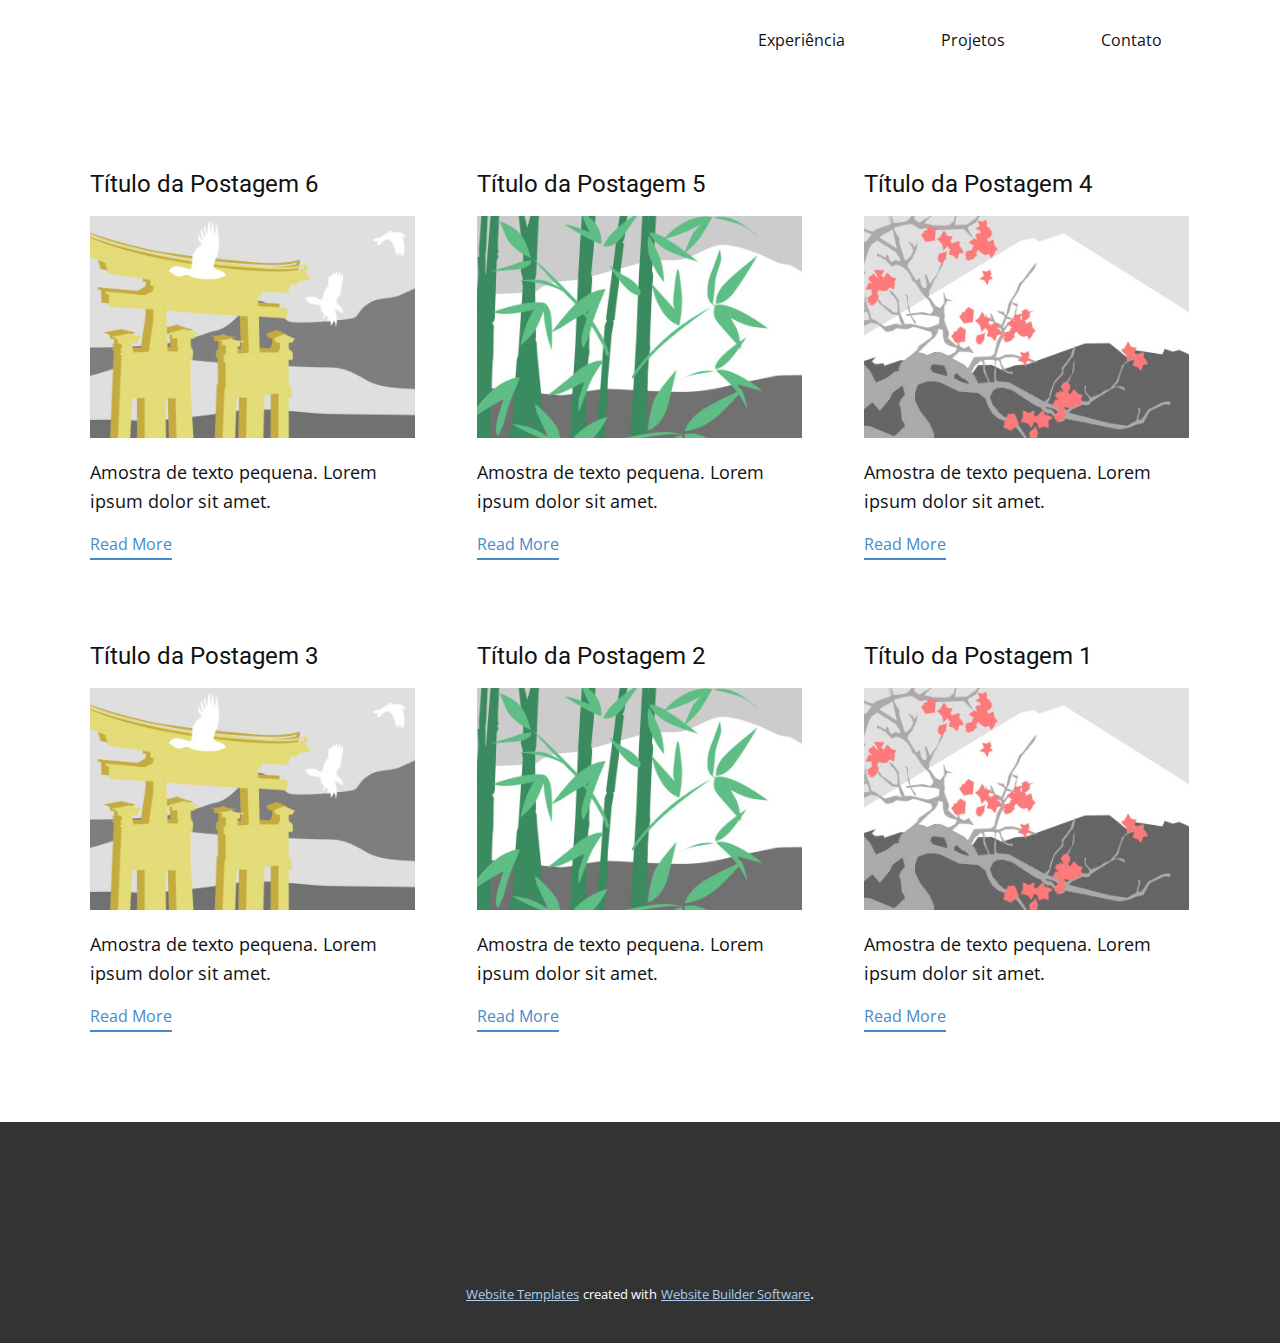
<file: blog/blog.html>
<!DOCTYPE html>
<html style="font-size: 16px;" lang="pt"><head>
    <meta name="viewport" content="width=device-width, initial-scale=1.0">
    <meta charset="utf-8">
    <meta name="keywords" content="">
    <meta name="description" content="">
    <title>Blog</title>
    <link rel="stylesheet" href="../nicepage.css" media="screen">
<link rel="stylesheet" href="../Blog-Template.css" media="screen">
    <script class="u-script" type="text/javascript" src="../jquery.js" defer=""></script>
    <script class="u-script" type="text/javascript" src="../nicepage.js" defer=""></script>
    <meta name="generator" content="Nicepage 6.4.0, nicepage.com">
    <link id="u-theme-google-font" rel="stylesheet" href="https://fonts.googleapis.com/css?family=Roboto:100,100i,300,300i,400,400i,500,500i,700,700i,900,900i|Open+Sans:300,300i,400,400i,500,500i,600,600i,700,700i,800,800i">
    
    
    
    
    
    <script type="application/ld+json">{
		"@context": "http://schema.org",
		"@type": "Organization",
		"name": ""
}</script>
    <meta name="theme-color" content="#478ac9">
  <meta data-intl-tel-input-cdn-path="intlTelInput/"></head>
  <body data-path-to-root="./" data-include-products="false" class="u-body u-xl-mode" data-lang="pt"><header class="u-clearfix u-header u-header" id="sec-78fa"><div class="u-clearfix u-sheet u-sheet-1">
        <nav class="u-menu u-menu-one-level u-offcanvas u-menu-1">
          <div class="menu-collapse" style="font-size: 1rem; letter-spacing: 0px;">
            <a class="u-button-style u-custom-left-right-menu-spacing u-custom-padding-bottom u-custom-top-bottom-menu-spacing u-nav-link u-text-active-palette-1-base u-text-hover-palette-2-base" href="#">
              <svg class="u-svg-link" viewBox="0 0 24 24"><use xmlns:xlink="http://www.w3.org/1999/xlink" xlink:href="#menu-hamburger"></use></svg>
              <svg class="u-svg-content" version="1.1" id="menu-hamburger" viewBox="0 0 16 16" x="0px" y="0px" xmlns:xlink="http://www.w3.org/1999/xlink" xmlns="http://www.w3.org/2000/svg"><g><rect y="1" width="16" height="2"></rect><rect y="7" width="16" height="2"></rect><rect y="13" width="16" height="2"></rect>
</g></svg>
            </a>
          </div>
          <div class="u-custom-menu u-nav-container">
            <ul class="u-nav u-unstyled u-nav-1"><li class="u-nav-item"><a class="u-button-style u-nav-link u-text-active-palette-1-base u-text-hover-palette-2-base" href="../Página-Inicial.html#sec-ebe4" style="padding: 10px 48px;">Experiência</a>
</li><li class="u-nav-item"><a class="u-button-style u-nav-link u-text-active-palette-1-base u-text-hover-palette-2-base" href="../Página-Inicial.html#sec-e051" style="padding: 10px 48px;">Projetos</a>
</li><li class="u-nav-item"><a class="u-button-style u-nav-link u-text-active-palette-1-base u-text-hover-palette-2-base" href="../Página-Inicial.html#sec-beeb" style="padding: 10px 48px;">Contato</a>
</li></ul>
          </div>
          <div class="u-custom-menu u-nav-container-collapse">
            <div class="u-black u-container-style u-inner-container-layout u-opacity u-opacity-95 u-sidenav">
              <div class="u-inner-container-layout u-sidenav-overflow">
                <div class="u-menu-close"></div>
                <ul class="u-align-center u-nav u-popupmenu-items u-unstyled u-nav-2"><li class="u-nav-item"><a class="u-button-style u-nav-link" href="../Página-Inicial.html#sec-ebe4">Experiência</a>
</li><li class="u-nav-item"><a class="u-button-style u-nav-link" href="../Página-Inicial.html#sec-e051">Projetos</a>
</li><li class="u-nav-item"><a class="u-button-style u-nav-link" href="../Página-Inicial.html#sec-beeb">Contato</a>
</li></ul>
              </div>
            </div>
            <div class="u-black u-menu-overlay u-opacity u-opacity-70"></div>
          </div>
        </nav>
      </div></header>
    <section class="u-clearfix u-section-1" id="sec-38d3">
      <div class="u-clearfix u-sheet u-valign-middle u-sheet-1"><!--blog--><!--blog_options_json--><!--{"type":"Recent","source":"","tags":"","count":""}--><!--/blog_options_json-->
        <div class="u-blog u-expanded-width u-repeater u-repeater-1"><!--blog_post-->
          <div class="u-blog-post u-container-style u-repeater-item u-white u-repeater-item-1">
            <div class="u-container-layout u-similar-container u-valign-top u-container-layout-1"><!--blog_post_header-->
              <h4 class="u-blog-control u-text u-text-1">
                <a class="u-post-header-link" href="../blog/post-5.html">Título da Postagem 6</a>
              </h4><!--/blog_post_header--><!--blog_post_image-->
              <a class="u-post-header-link" href="../blog/post-5.html"><img alt="" class="u-blog-control u-expanded-width u-image u-image-default u-image-1" src="../images/8ad73f3c.jpeg"></a><!--/blog_post_image--><!--blog_post_content-->
              <div class="u-blog-control u-post-content u-text u-text-2 fr-view">Amostra de texto pequena. Lorem ipsum dolor sit amet.</div><!--/blog_post_content--><!--blog_post_readmore-->
              <a href="../blog/post-5.html" class="u-blog-control u-border-2 u-border-palette-1-base u-btn u-btn-rectangle u-button-style u-none u-btn-1"><!--blog_post_readmore_content--><!--options_json--><!--{"content":"Read More","defaultValue":"Ler Mais"}--><!--/options_json-->Read More<!--/blog_post_readmore_content--></a><!--/blog_post_readmore-->
            </div>
          </div><div class="u-blog-post u-container-style u-repeater-item u-video-cover u-white">
            <div class="u-container-layout u-similar-container u-valign-top u-container-layout-2"><!--blog_post_header-->
              <h4 class="u-blog-control u-text u-text-3">
                <a class="u-post-header-link" href="../blog/post-4.html">Título da Postagem 5</a>
              </h4><!--/blog_post_header--><!--blog_post_image-->
              <a class="u-post-header-link" href="../blog/post-4.html"><img alt="" class="u-blog-control u-expanded-width u-image u-image-default u-image-2" src="../images/68f64b9d.jpeg"></a><!--/blog_post_image--><!--blog_post_content-->
              <div class="u-blog-control u-post-content u-text u-text-4 fr-view">Amostra de texto pequena. Lorem ipsum dolor sit amet.</div><!--/blog_post_content--><!--blog_post_readmore-->
              <a href="../blog/post-4.html" class="u-blog-control u-border-2 u-border-palette-1-base u-btn u-btn-rectangle u-button-style u-none u-btn-2"><!--blog_post_readmore_content--><!--options_json--><!--{"content":"Read More","defaultValue":"Ler Mais"}--><!--/options_json-->Read More<!--/blog_post_readmore_content--></a><!--/blog_post_readmore-->
            </div>
          </div><div class="u-blog-post u-container-style u-repeater-item u-video-cover u-white">
            <div class="u-container-layout u-similar-container u-valign-top u-container-layout-3"><!--blog_post_header-->
              <h4 class="u-blog-control u-text u-text-5">
                <a class="u-post-header-link" href="../blog/post-3.html">Título da Postagem 4</a>
              </h4><!--/blog_post_header--><!--blog_post_image-->
              <a class="u-post-header-link" href="../blog/post-3.html"><img alt="" class="u-blog-control u-expanded-width u-image u-image-default u-image-3" src="../images/0fd3416c.jpeg"></a><!--/blog_post_image--><!--blog_post_content-->
              <div class="u-blog-control u-post-content u-text u-text-6 fr-view">Amostra de texto pequena. Lorem ipsum dolor sit amet.</div><!--/blog_post_content--><!--blog_post_readmore-->
              <a href="../blog/post-3.html" class="u-blog-control u-border-2 u-border-palette-1-base u-btn u-btn-rectangle u-button-style u-none u-btn-3"><!--blog_post_readmore_content--><!--options_json--><!--{"content":"Read More","defaultValue":"Ler Mais"}--><!--/options_json-->Read More<!--/blog_post_readmore_content--></a><!--/blog_post_readmore-->
            </div>
          </div><div class="u-blog-post u-container-style u-repeater-item u-white u-repeater-item-1">
            <div class="u-container-layout u-similar-container u-valign-top u-container-layout-1"><!--blog_post_header-->
              <h4 class="u-blog-control u-text u-text-1">
                <a class="u-post-header-link" href="../blog/post-2.html">Título da Postagem 3</a>
              </h4><!--/blog_post_header--><!--blog_post_image-->
              <a class="u-post-header-link" href="../blog/post-2.html"><img alt="" class="u-blog-control u-expanded-width u-image u-image-default u-image-1" src="../images/8ad73f3c.jpeg"></a><!--/blog_post_image--><!--blog_post_content-->
              <div class="u-blog-control u-post-content u-text u-text-2 fr-view">Amostra de texto pequena. Lorem ipsum dolor sit amet.</div><!--/blog_post_content--><!--blog_post_readmore-->
              <a href="../blog/post-2.html" class="u-blog-control u-border-2 u-border-palette-1-base u-btn u-btn-rectangle u-button-style u-none u-btn-1"><!--blog_post_readmore_content--><!--options_json--><!--{"content":"Read More","defaultValue":"Ler Mais"}--><!--/options_json-->Read More<!--/blog_post_readmore_content--></a><!--/blog_post_readmore-->
            </div>
          </div><div class="u-blog-post u-container-style u-repeater-item u-video-cover u-white">
            <div class="u-container-layout u-similar-container u-valign-top u-container-layout-2"><!--blog_post_header-->
              <h4 class="u-blog-control u-text u-text-3">
                <a class="u-post-header-link" href="../blog/post-1.html">Título da Postagem 2</a>
              </h4><!--/blog_post_header--><!--blog_post_image-->
              <a class="u-post-header-link" href="../blog/post-1.html"><img alt="" class="u-blog-control u-expanded-width u-image u-image-default u-image-2" src="../images/68f64b9d.jpeg"></a><!--/blog_post_image--><!--blog_post_content-->
              <div class="u-blog-control u-post-content u-text u-text-4 fr-view">Amostra de texto pequena. Lorem ipsum dolor sit amet.</div><!--/blog_post_content--><!--blog_post_readmore-->
              <a href="../blog/post-1.html" class="u-blog-control u-border-2 u-border-palette-1-base u-btn u-btn-rectangle u-button-style u-none u-btn-2"><!--blog_post_readmore_content--><!--options_json--><!--{"content":"Read More","defaultValue":"Ler Mais"}--><!--/options_json-->Read More<!--/blog_post_readmore_content--></a><!--/blog_post_readmore-->
            </div>
          </div><div class="u-blog-post u-container-style u-repeater-item u-video-cover u-white">
            <div class="u-container-layout u-similar-container u-valign-top u-container-layout-3"><!--blog_post_header-->
              <h4 class="u-blog-control u-text u-text-5">
                <a class="u-post-header-link" href="../blog/post.html">Título da Postagem 1</a>
              </h4><!--/blog_post_header--><!--blog_post_image-->
              <a class="u-post-header-link" href="../blog/post.html"><img alt="" class="u-blog-control u-expanded-width u-image u-image-default u-image-3" src="../images/0fd3416c.jpeg"></a><!--/blog_post_image--><!--blog_post_content-->
              <div class="u-blog-control u-post-content u-text u-text-6 fr-view">Amostra de texto pequena. Lorem ipsum dolor sit amet.</div><!--/blog_post_content--><!--blog_post_readmore-->
              <a href="../blog/post.html" class="u-blog-control u-border-2 u-border-palette-1-base u-btn u-btn-rectangle u-button-style u-none u-btn-3"><!--blog_post_readmore_content--><!--options_json--><!--{"content":"Read More","defaultValue":"Ler Mais"}--><!--/options_json-->Read More<!--/blog_post_readmore_content--></a><!--/blog_post_readmore-->
            </div>
          </div><!--/blog_post--><!--blog_post-->
          <!--/blog_post--><!--blog_post-->
          <!--/blog_post-->
        </div><!--/blog-->
      </div>
    </section>
    
    
    
    
    
    <footer class="u-align-center u-clearfix u-footer u-grey-80 u-footer" id="sec-eb16"><div class="u-clearfix u-sheet u-sheet-1"></div></footer>
    <section class="u-backlink u-clearfix u-grey-80">
      <a class="u-link" href="https://nicepage.com/website-templates" target="_blank">
        <span>Website Templates</span>
      </a>
      <p class="u-text">
        <span>created with</span>
      </p>
      <a class="u-link" href="" target="_blank">
        <span>Website Builder Software</span>
      </a>. 
    </section>
  
</body></html>
</file>
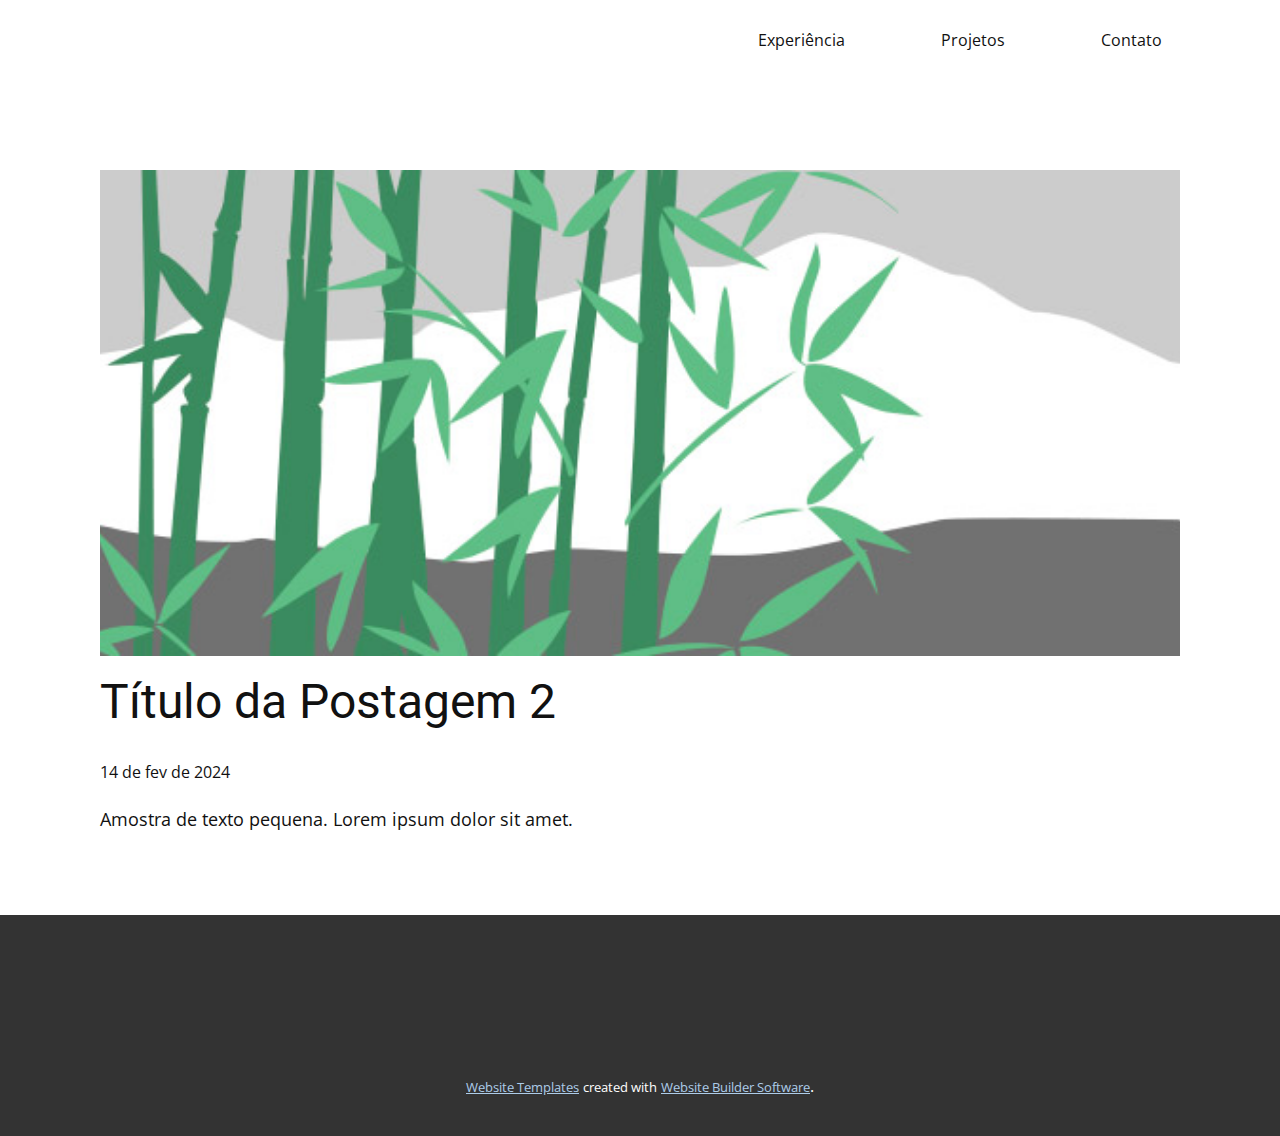
<file: blog/post-1.html>
<!DOCTYPE html>
<html style="font-size: 16px;" lang="pt"><head>
    <meta name="viewport" content="width=device-width, initial-scale=1.0">
    <meta charset="utf-8">
    <meta name="keywords" content="Título da Postagem 1">
    <meta name="description" content="">
    <title>Título da Postagem 2</title>
    <link rel="stylesheet" href="../nicepage.css" media="screen">
<link rel="stylesheet" href="../Post-Template.css" media="screen">
    <script class="u-script" type="text/javascript" src="../jquery.js" defer=""></script>
    <script class="u-script" type="text/javascript" src="../nicepage.js" defer=""></script>
    <meta name="generator" content="Nicepage 6.4.0, nicepage.com">
    <link id="u-theme-google-font" rel="stylesheet" href="https://fonts.googleapis.com/css?family=Roboto:100,100i,300,300i,400,400i,500,500i,700,700i,900,900i|Open+Sans:300,300i,400,400i,500,500i,600,600i,700,700i,800,800i">
    
    
    
    
    
    <script type="application/ld+json">{
		"@context": "http://schema.org",
		"@type": "Organization",
		"name": ""
}</script>
    <meta name="theme-color" content="#478ac9">
  <meta data-intl-tel-input-cdn-path="intlTelInput/"></head>
  <body data-path-to-root="./" data-include-products="false" class="u-body u-xl-mode" data-lang="pt"><header class="u-clearfix u-header u-header" id="sec-78fa"><div class="u-clearfix u-sheet u-sheet-1">
        <nav class="u-menu u-menu-one-level u-offcanvas u-menu-1">
          <div class="menu-collapse" style="font-size: 1rem; letter-spacing: 0px;">
            <a class="u-button-style u-custom-left-right-menu-spacing u-custom-padding-bottom u-custom-top-bottom-menu-spacing u-nav-link u-text-active-palette-1-base u-text-hover-palette-2-base" href="#">
              <svg class="u-svg-link" viewBox="0 0 24 24"><use xmlns:xlink="http://www.w3.org/1999/xlink" xlink:href="#menu-hamburger"></use></svg>
              <svg class="u-svg-content" version="1.1" id="menu-hamburger" viewBox="0 0 16 16" x="0px" y="0px" xmlns:xlink="http://www.w3.org/1999/xlink" xmlns="http://www.w3.org/2000/svg"><g><rect y="1" width="16" height="2"></rect><rect y="7" width="16" height="2"></rect><rect y="13" width="16" height="2"></rect>
</g></svg>
            </a>
          </div>
          <div class="u-custom-menu u-nav-container">
            <ul class="u-nav u-unstyled u-nav-1"><li class="u-nav-item"><a class="u-button-style u-nav-link u-text-active-palette-1-base u-text-hover-palette-2-base" href="../Página-Inicial.html#sec-ebe4" style="padding: 10px 48px;">Experiência</a>
</li><li class="u-nav-item"><a class="u-button-style u-nav-link u-text-active-palette-1-base u-text-hover-palette-2-base" href="../Página-Inicial.html#sec-e051" style="padding: 10px 48px;">Projetos</a>
</li><li class="u-nav-item"><a class="u-button-style u-nav-link u-text-active-palette-1-base u-text-hover-palette-2-base" href="../Página-Inicial.html#sec-beeb" style="padding: 10px 48px;">Contato</a>
</li></ul>
          </div>
          <div class="u-custom-menu u-nav-container-collapse">
            <div class="u-black u-container-style u-inner-container-layout u-opacity u-opacity-95 u-sidenav">
              <div class="u-inner-container-layout u-sidenav-overflow">
                <div class="u-menu-close"></div>
                <ul class="u-align-center u-nav u-popupmenu-items u-unstyled u-nav-2"><li class="u-nav-item"><a class="u-button-style u-nav-link" href="../Página-Inicial.html#sec-ebe4">Experiência</a>
</li><li class="u-nav-item"><a class="u-button-style u-nav-link" href="../Página-Inicial.html#sec-e051">Projetos</a>
</li><li class="u-nav-item"><a class="u-button-style u-nav-link" href="../Página-Inicial.html#sec-beeb">Contato</a>
</li></ul>
              </div>
            </div>
            <div class="u-black u-menu-overlay u-opacity u-opacity-70"></div>
          </div>
        </nav>
      </div></header>
    <section class="u-align-center u-clearfix u-section-1" id="sec-9f91">
      <div class="u-clearfix u-sheet u-valign-middle-md u-valign-middle-sm u-valign-middle-xs u-sheet-1"><!--post_details--><!--post_details_options_json--><!--{"source":""}--><!--/post_details_options_json--><!--blog_post-->
        <div class="u-container-style u-expanded-width u-post-details u-post-details-1">
          <div class="u-container-layout u-valign-middle u-container-layout-1"><!--blog_post_image-->
            <img alt="" class="u-blog-control u-expanded-width u-image u-image-default u-image-1" src="../images/68f64b9d.jpeg"><!--/blog_post_image--><!--blog_post_header-->
            <h2 class="u-blog-control u-text u-text-1">Título da Postagem 2</h2><!--/blog_post_header--><!--blog_post_metadata-->
            <div class="u-blog-control u-metadata u-metadata-1"><!--blog_post_metadata_date-->
              <span class="u-meta-date u-meta-icon">14 de fev de 2024</span><!--/blog_post_metadata_date--><!--blog_post_metadata_category-->
              <!--/blog_post_metadata_category--><!--blog_post_metadata_comments-->
              <!--/blog_post_metadata_comments-->
            </div><!--/blog_post_metadata--><!--blog_post_content-->
            <div class="u-align-justify u-blog-control u-post-content u-text u-text-2 fr-view">
  Amostra de texto pequena. Lorem ipsum dolor sit amet.
  </div><!--/blog_post_content-->
          </div>
        </div><!--/blog_post--><!--/post_details-->
      </div>
    </section>
    
    
    
    
    
    <footer class="u-align-center u-clearfix u-footer u-grey-80 u-footer" id="sec-eb16"><div class="u-clearfix u-sheet u-sheet-1"></div></footer>
    <section class="u-backlink u-clearfix u-grey-80">
      <a class="u-link" href="https://nicepage.com/website-templates" target="_blank">
        <span>Website Templates</span>
      </a>
      <p class="u-text">
        <span>created with</span>
      </p>
      <a class="u-link" href="" target="_blank">
        <span>Website Builder Software</span>
      </a>. 
    </section>
  
</body></html>
</file>
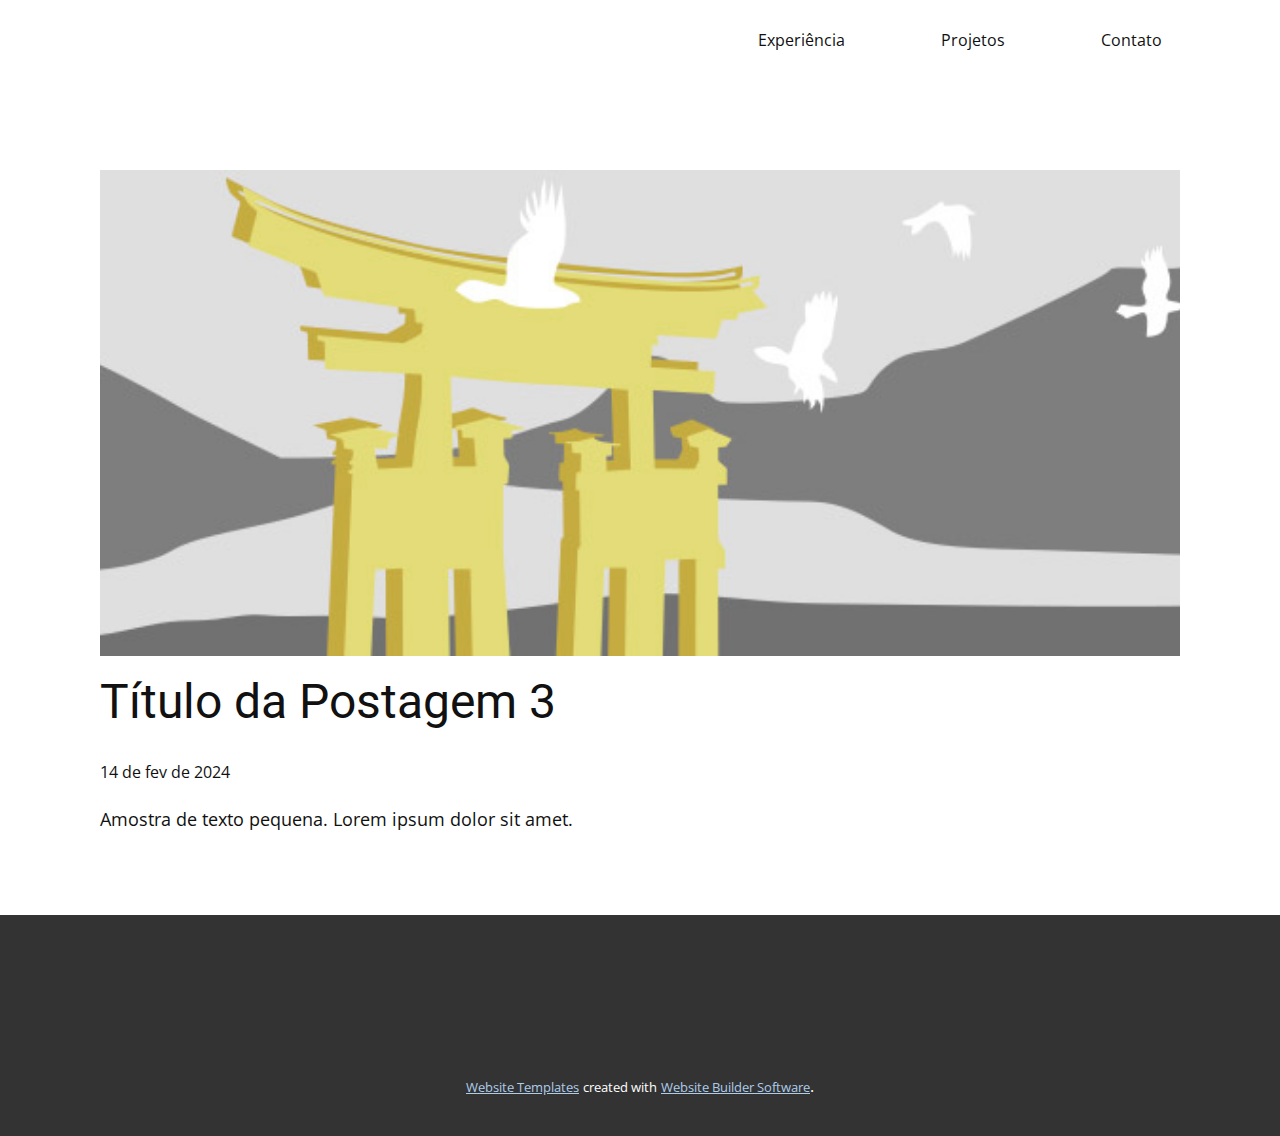
<file: blog/post-2.html>
<!DOCTYPE html>
<html style="font-size: 16px;" lang="pt"><head>
    <meta name="viewport" content="width=device-width, initial-scale=1.0">
    <meta charset="utf-8">
    <meta name="keywords" content="Título da Postagem 1">
    <meta name="description" content="">
    <title>Título da Postagem 3</title>
    <link rel="stylesheet" href="../nicepage.css" media="screen">
<link rel="stylesheet" href="../Post-Template.css" media="screen">
    <script class="u-script" type="text/javascript" src="../jquery.js" defer=""></script>
    <script class="u-script" type="text/javascript" src="../nicepage.js" defer=""></script>
    <meta name="generator" content="Nicepage 6.4.0, nicepage.com">
    <link id="u-theme-google-font" rel="stylesheet" href="https://fonts.googleapis.com/css?family=Roboto:100,100i,300,300i,400,400i,500,500i,700,700i,900,900i|Open+Sans:300,300i,400,400i,500,500i,600,600i,700,700i,800,800i">
    
    
    
    
    
    <script type="application/ld+json">{
		"@context": "http://schema.org",
		"@type": "Organization",
		"name": ""
}</script>
    <meta name="theme-color" content="#478ac9">
  <meta data-intl-tel-input-cdn-path="intlTelInput/"></head>
  <body data-path-to-root="./" data-include-products="false" class="u-body u-xl-mode" data-lang="pt"><header class="u-clearfix u-header u-header" id="sec-78fa"><div class="u-clearfix u-sheet u-sheet-1">
        <nav class="u-menu u-menu-one-level u-offcanvas u-menu-1">
          <div class="menu-collapse" style="font-size: 1rem; letter-spacing: 0px;">
            <a class="u-button-style u-custom-left-right-menu-spacing u-custom-padding-bottom u-custom-top-bottom-menu-spacing u-nav-link u-text-active-palette-1-base u-text-hover-palette-2-base" href="#">
              <svg class="u-svg-link" viewBox="0 0 24 24"><use xmlns:xlink="http://www.w3.org/1999/xlink" xlink:href="#menu-hamburger"></use></svg>
              <svg class="u-svg-content" version="1.1" id="menu-hamburger" viewBox="0 0 16 16" x="0px" y="0px" xmlns:xlink="http://www.w3.org/1999/xlink" xmlns="http://www.w3.org/2000/svg"><g><rect y="1" width="16" height="2"></rect><rect y="7" width="16" height="2"></rect><rect y="13" width="16" height="2"></rect>
</g></svg>
            </a>
          </div>
          <div class="u-custom-menu u-nav-container">
            <ul class="u-nav u-unstyled u-nav-1"><li class="u-nav-item"><a class="u-button-style u-nav-link u-text-active-palette-1-base u-text-hover-palette-2-base" href="../Página-Inicial.html#sec-ebe4" style="padding: 10px 48px;">Experiência</a>
</li><li class="u-nav-item"><a class="u-button-style u-nav-link u-text-active-palette-1-base u-text-hover-palette-2-base" href="../Página-Inicial.html#sec-e051" style="padding: 10px 48px;">Projetos</a>
</li><li class="u-nav-item"><a class="u-button-style u-nav-link u-text-active-palette-1-base u-text-hover-palette-2-base" href="../Página-Inicial.html#sec-beeb" style="padding: 10px 48px;">Contato</a>
</li></ul>
          </div>
          <div class="u-custom-menu u-nav-container-collapse">
            <div class="u-black u-container-style u-inner-container-layout u-opacity u-opacity-95 u-sidenav">
              <div class="u-inner-container-layout u-sidenav-overflow">
                <div class="u-menu-close"></div>
                <ul class="u-align-center u-nav u-popupmenu-items u-unstyled u-nav-2"><li class="u-nav-item"><a class="u-button-style u-nav-link" href="../Página-Inicial.html#sec-ebe4">Experiência</a>
</li><li class="u-nav-item"><a class="u-button-style u-nav-link" href="../Página-Inicial.html#sec-e051">Projetos</a>
</li><li class="u-nav-item"><a class="u-button-style u-nav-link" href="../Página-Inicial.html#sec-beeb">Contato</a>
</li></ul>
              </div>
            </div>
            <div class="u-black u-menu-overlay u-opacity u-opacity-70"></div>
          </div>
        </nav>
      </div></header>
    <section class="u-align-center u-clearfix u-section-1" id="sec-9f91">
      <div class="u-clearfix u-sheet u-valign-middle-md u-valign-middle-sm u-valign-middle-xs u-sheet-1"><!--post_details--><!--post_details_options_json--><!--{"source":""}--><!--/post_details_options_json--><!--blog_post-->
        <div class="u-container-style u-expanded-width u-post-details u-post-details-1">
          <div class="u-container-layout u-valign-middle u-container-layout-1"><!--blog_post_image-->
            <img alt="" class="u-blog-control u-expanded-width u-image u-image-default u-image-1" src="../images/8ad73f3c.jpeg"><!--/blog_post_image--><!--blog_post_header-->
            <h2 class="u-blog-control u-text u-text-1">Título da Postagem 3</h2><!--/blog_post_header--><!--blog_post_metadata-->
            <div class="u-blog-control u-metadata u-metadata-1"><!--blog_post_metadata_date-->
              <span class="u-meta-date u-meta-icon">14 de fev de 2024</span><!--/blog_post_metadata_date--><!--blog_post_metadata_category-->
              <!--/blog_post_metadata_category--><!--blog_post_metadata_comments-->
              <!--/blog_post_metadata_comments-->
            </div><!--/blog_post_metadata--><!--blog_post_content-->
            <div class="u-align-justify u-blog-control u-post-content u-text u-text-2 fr-view">
  Amostra de texto pequena. Lorem ipsum dolor sit amet.
  </div><!--/blog_post_content-->
          </div>
        </div><!--/blog_post--><!--/post_details-->
      </div>
    </section>
    
    
    
    
    
    <footer class="u-align-center u-clearfix u-footer u-grey-80 u-footer" id="sec-eb16"><div class="u-clearfix u-sheet u-sheet-1"></div></footer>
    <section class="u-backlink u-clearfix u-grey-80">
      <a class="u-link" href="https://nicepage.com/website-templates" target="_blank">
        <span>Website Templates</span>
      </a>
      <p class="u-text">
        <span>created with</span>
      </p>
      <a class="u-link" href="" target="_blank">
        <span>Website Builder Software</span>
      </a>. 
    </section>
  
</body></html>
</file>
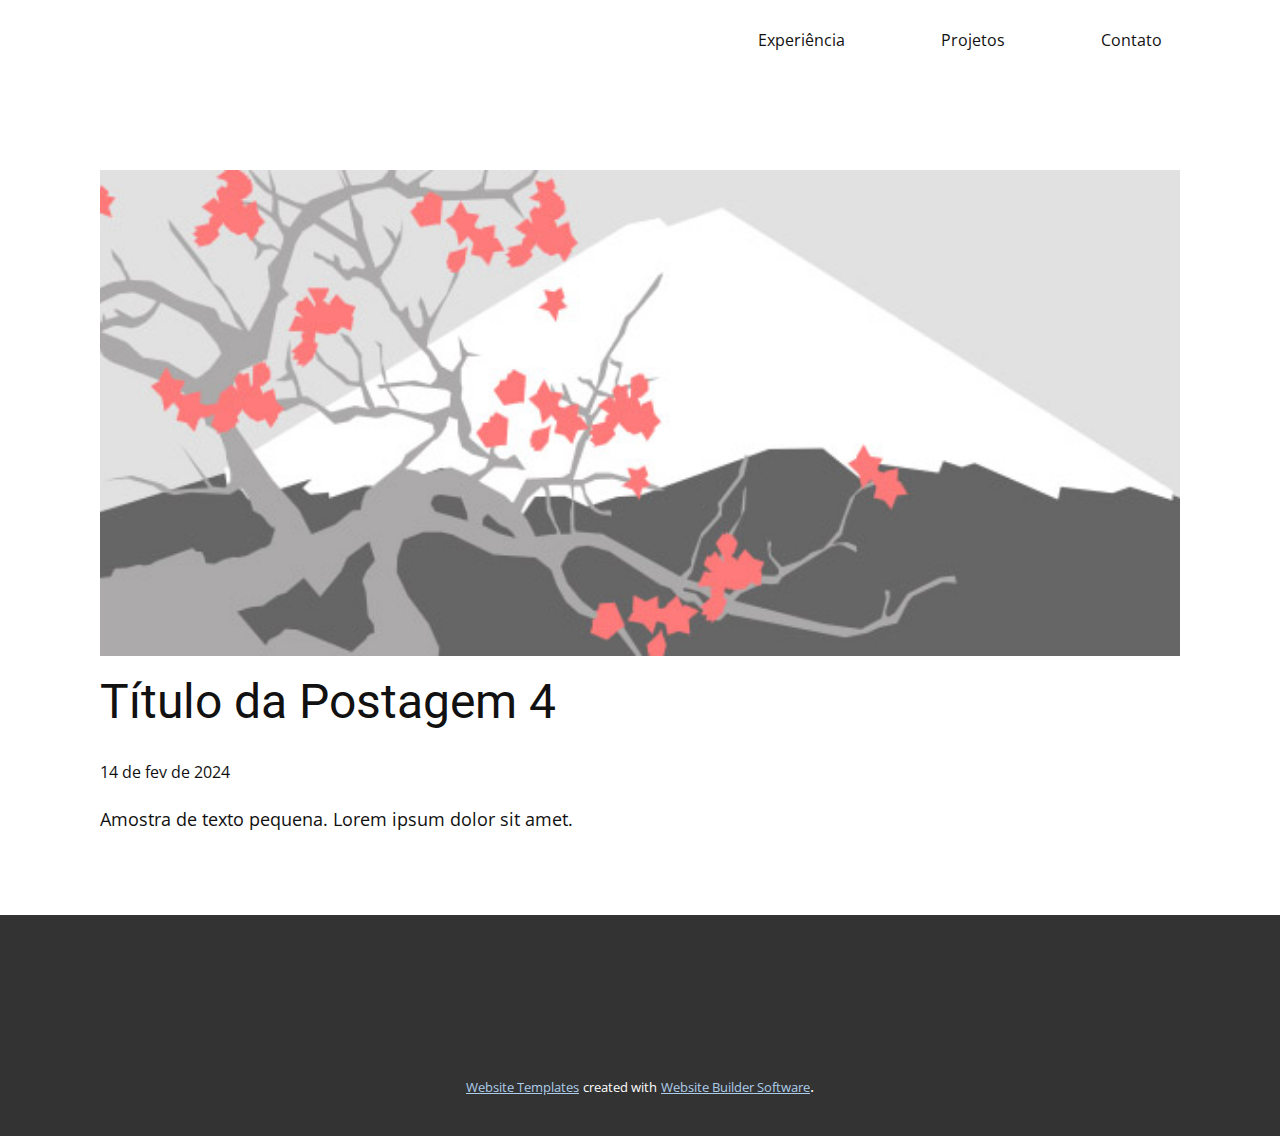
<file: blog/post-3.html>
<!DOCTYPE html>
<html style="font-size: 16px;" lang="pt"><head>
    <meta name="viewport" content="width=device-width, initial-scale=1.0">
    <meta charset="utf-8">
    <meta name="keywords" content="Título da Postagem 1">
    <meta name="description" content="">
    <title>Título da Postagem 4</title>
    <link rel="stylesheet" href="../nicepage.css" media="screen">
<link rel="stylesheet" href="../Post-Template.css" media="screen">
    <script class="u-script" type="text/javascript" src="../jquery.js" defer=""></script>
    <script class="u-script" type="text/javascript" src="../nicepage.js" defer=""></script>
    <meta name="generator" content="Nicepage 6.4.0, nicepage.com">
    <link id="u-theme-google-font" rel="stylesheet" href="https://fonts.googleapis.com/css?family=Roboto:100,100i,300,300i,400,400i,500,500i,700,700i,900,900i|Open+Sans:300,300i,400,400i,500,500i,600,600i,700,700i,800,800i">
    
    
    
    
    
    <script type="application/ld+json">{
		"@context": "http://schema.org",
		"@type": "Organization",
		"name": ""
}</script>
    <meta name="theme-color" content="#478ac9">
  <meta data-intl-tel-input-cdn-path="intlTelInput/"></head>
  <body data-path-to-root="./" data-include-products="false" class="u-body u-xl-mode" data-lang="pt"><header class="u-clearfix u-header u-header" id="sec-78fa"><div class="u-clearfix u-sheet u-sheet-1">
        <nav class="u-menu u-menu-one-level u-offcanvas u-menu-1">
          <div class="menu-collapse" style="font-size: 1rem; letter-spacing: 0px;">
            <a class="u-button-style u-custom-left-right-menu-spacing u-custom-padding-bottom u-custom-top-bottom-menu-spacing u-nav-link u-text-active-palette-1-base u-text-hover-palette-2-base" href="#">
              <svg class="u-svg-link" viewBox="0 0 24 24"><use xmlns:xlink="http://www.w3.org/1999/xlink" xlink:href="#menu-hamburger"></use></svg>
              <svg class="u-svg-content" version="1.1" id="menu-hamburger" viewBox="0 0 16 16" x="0px" y="0px" xmlns:xlink="http://www.w3.org/1999/xlink" xmlns="http://www.w3.org/2000/svg"><g><rect y="1" width="16" height="2"></rect><rect y="7" width="16" height="2"></rect><rect y="13" width="16" height="2"></rect>
</g></svg>
            </a>
          </div>
          <div class="u-custom-menu u-nav-container">
            <ul class="u-nav u-unstyled u-nav-1"><li class="u-nav-item"><a class="u-button-style u-nav-link u-text-active-palette-1-base u-text-hover-palette-2-base" href="../Página-Inicial.html#sec-ebe4" style="padding: 10px 48px;">Experiência</a>
</li><li class="u-nav-item"><a class="u-button-style u-nav-link u-text-active-palette-1-base u-text-hover-palette-2-base" href="../Página-Inicial.html#sec-e051" style="padding: 10px 48px;">Projetos</a>
</li><li class="u-nav-item"><a class="u-button-style u-nav-link u-text-active-palette-1-base u-text-hover-palette-2-base" href="../Página-Inicial.html#sec-beeb" style="padding: 10px 48px;">Contato</a>
</li></ul>
          </div>
          <div class="u-custom-menu u-nav-container-collapse">
            <div class="u-black u-container-style u-inner-container-layout u-opacity u-opacity-95 u-sidenav">
              <div class="u-inner-container-layout u-sidenav-overflow">
                <div class="u-menu-close"></div>
                <ul class="u-align-center u-nav u-popupmenu-items u-unstyled u-nav-2"><li class="u-nav-item"><a class="u-button-style u-nav-link" href="../Página-Inicial.html#sec-ebe4">Experiência</a>
</li><li class="u-nav-item"><a class="u-button-style u-nav-link" href="../Página-Inicial.html#sec-e051">Projetos</a>
</li><li class="u-nav-item"><a class="u-button-style u-nav-link" href="../Página-Inicial.html#sec-beeb">Contato</a>
</li></ul>
              </div>
            </div>
            <div class="u-black u-menu-overlay u-opacity u-opacity-70"></div>
          </div>
        </nav>
      </div></header>
    <section class="u-align-center u-clearfix u-section-1" id="sec-9f91">
      <div class="u-clearfix u-sheet u-valign-middle-md u-valign-middle-sm u-valign-middle-xs u-sheet-1"><!--post_details--><!--post_details_options_json--><!--{"source":""}--><!--/post_details_options_json--><!--blog_post-->
        <div class="u-container-style u-expanded-width u-post-details u-post-details-1">
          <div class="u-container-layout u-valign-middle u-container-layout-1"><!--blog_post_image-->
            <img alt="" class="u-blog-control u-expanded-width u-image u-image-default u-image-1" src="../images/0fd3416c.jpeg"><!--/blog_post_image--><!--blog_post_header-->
            <h2 class="u-blog-control u-text u-text-1">Título da Postagem 4</h2><!--/blog_post_header--><!--blog_post_metadata-->
            <div class="u-blog-control u-metadata u-metadata-1"><!--blog_post_metadata_date-->
              <span class="u-meta-date u-meta-icon">14 de fev de 2024</span><!--/blog_post_metadata_date--><!--blog_post_metadata_category-->
              <!--/blog_post_metadata_category--><!--blog_post_metadata_comments-->
              <!--/blog_post_metadata_comments-->
            </div><!--/blog_post_metadata--><!--blog_post_content-->
            <div class="u-align-justify u-blog-control u-post-content u-text u-text-2 fr-view">
  Amostra de texto pequena. Lorem ipsum dolor sit amet.
  </div><!--/blog_post_content-->
          </div>
        </div><!--/blog_post--><!--/post_details-->
      </div>
    </section>
    
    
    
    
    
    <footer class="u-align-center u-clearfix u-footer u-grey-80 u-footer" id="sec-eb16"><div class="u-clearfix u-sheet u-sheet-1"></div></footer>
    <section class="u-backlink u-clearfix u-grey-80">
      <a class="u-link" href="https://nicepage.com/website-templates" target="_blank">
        <span>Website Templates</span>
      </a>
      <p class="u-text">
        <span>created with</span>
      </p>
      <a class="u-link" href="" target="_blank">
        <span>Website Builder Software</span>
      </a>. 
    </section>
  
</body></html>
</file>
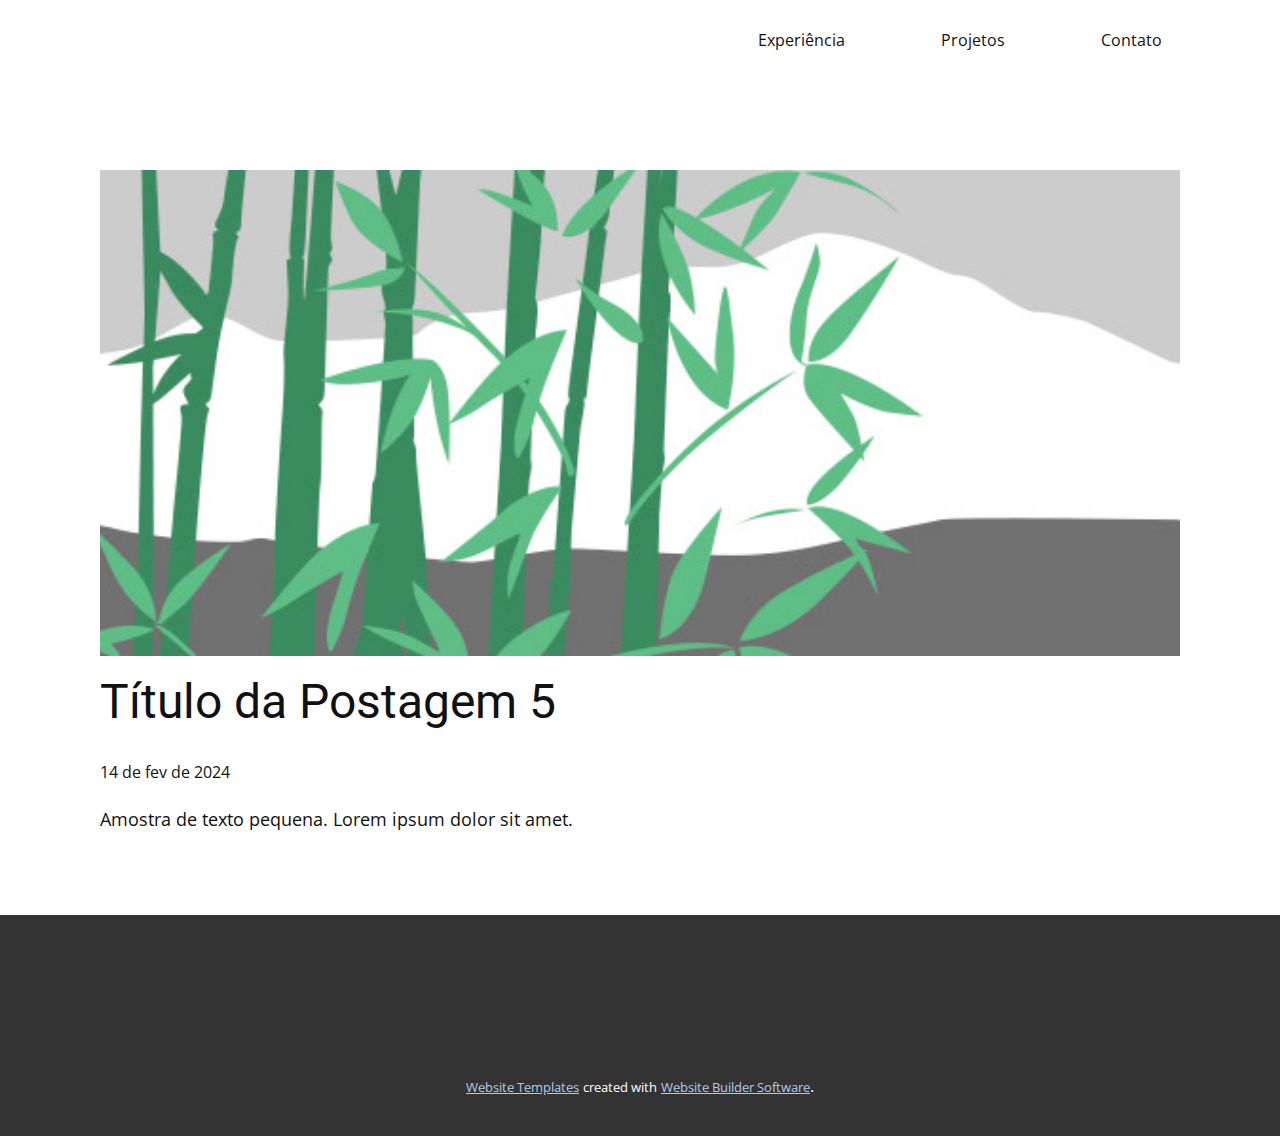
<file: blog/post-4.html>
<!DOCTYPE html>
<html style="font-size: 16px;" lang="pt"><head>
    <meta name="viewport" content="width=device-width, initial-scale=1.0">
    <meta charset="utf-8">
    <meta name="keywords" content="Título da Postagem 1">
    <meta name="description" content="">
    <title>Título da Postagem 5</title>
    <link rel="stylesheet" href="../nicepage.css" media="screen">
<link rel="stylesheet" href="../Post-Template.css" media="screen">
    <script class="u-script" type="text/javascript" src="../jquery.js" defer=""></script>
    <script class="u-script" type="text/javascript" src="../nicepage.js" defer=""></script>
    <meta name="generator" content="Nicepage 6.4.0, nicepage.com">
    <link id="u-theme-google-font" rel="stylesheet" href="https://fonts.googleapis.com/css?family=Roboto:100,100i,300,300i,400,400i,500,500i,700,700i,900,900i|Open+Sans:300,300i,400,400i,500,500i,600,600i,700,700i,800,800i">
    
    
    
    
    
    <script type="application/ld+json">{
		"@context": "http://schema.org",
		"@type": "Organization",
		"name": ""
}</script>
    <meta name="theme-color" content="#478ac9">
  <meta data-intl-tel-input-cdn-path="intlTelInput/"></head>
  <body data-path-to-root="./" data-include-products="false" class="u-body u-xl-mode" data-lang="pt"><header class="u-clearfix u-header u-header" id="sec-78fa"><div class="u-clearfix u-sheet u-sheet-1">
        <nav class="u-menu u-menu-one-level u-offcanvas u-menu-1">
          <div class="menu-collapse" style="font-size: 1rem; letter-spacing: 0px;">
            <a class="u-button-style u-custom-left-right-menu-spacing u-custom-padding-bottom u-custom-top-bottom-menu-spacing u-nav-link u-text-active-palette-1-base u-text-hover-palette-2-base" href="#">
              <svg class="u-svg-link" viewBox="0 0 24 24"><use xmlns:xlink="http://www.w3.org/1999/xlink" xlink:href="#menu-hamburger"></use></svg>
              <svg class="u-svg-content" version="1.1" id="menu-hamburger" viewBox="0 0 16 16" x="0px" y="0px" xmlns:xlink="http://www.w3.org/1999/xlink" xmlns="http://www.w3.org/2000/svg"><g><rect y="1" width="16" height="2"></rect><rect y="7" width="16" height="2"></rect><rect y="13" width="16" height="2"></rect>
</g></svg>
            </a>
          </div>
          <div class="u-custom-menu u-nav-container">
            <ul class="u-nav u-unstyled u-nav-1"><li class="u-nav-item"><a class="u-button-style u-nav-link u-text-active-palette-1-base u-text-hover-palette-2-base" href="../Página-Inicial.html#sec-ebe4" style="padding: 10px 48px;">Experiência</a>
</li><li class="u-nav-item"><a class="u-button-style u-nav-link u-text-active-palette-1-base u-text-hover-palette-2-base" href="../Página-Inicial.html#sec-e051" style="padding: 10px 48px;">Projetos</a>
</li><li class="u-nav-item"><a class="u-button-style u-nav-link u-text-active-palette-1-base u-text-hover-palette-2-base" href="../Página-Inicial.html#sec-beeb" style="padding: 10px 48px;">Contato</a>
</li></ul>
          </div>
          <div class="u-custom-menu u-nav-container-collapse">
            <div class="u-black u-container-style u-inner-container-layout u-opacity u-opacity-95 u-sidenav">
              <div class="u-inner-container-layout u-sidenav-overflow">
                <div class="u-menu-close"></div>
                <ul class="u-align-center u-nav u-popupmenu-items u-unstyled u-nav-2"><li class="u-nav-item"><a class="u-button-style u-nav-link" href="../Página-Inicial.html#sec-ebe4">Experiência</a>
</li><li class="u-nav-item"><a class="u-button-style u-nav-link" href="../Página-Inicial.html#sec-e051">Projetos</a>
</li><li class="u-nav-item"><a class="u-button-style u-nav-link" href="../Página-Inicial.html#sec-beeb">Contato</a>
</li></ul>
              </div>
            </div>
            <div class="u-black u-menu-overlay u-opacity u-opacity-70"></div>
          </div>
        </nav>
      </div></header>
    <section class="u-align-center u-clearfix u-section-1" id="sec-9f91">
      <div class="u-clearfix u-sheet u-valign-middle-md u-valign-middle-sm u-valign-middle-xs u-sheet-1"><!--post_details--><!--post_details_options_json--><!--{"source":""}--><!--/post_details_options_json--><!--blog_post-->
        <div class="u-container-style u-expanded-width u-post-details u-post-details-1">
          <div class="u-container-layout u-valign-middle u-container-layout-1"><!--blog_post_image-->
            <img alt="" class="u-blog-control u-expanded-width u-image u-image-default u-image-1" src="../images/68f64b9d.jpeg"><!--/blog_post_image--><!--blog_post_header-->
            <h2 class="u-blog-control u-text u-text-1">Título da Postagem 5</h2><!--/blog_post_header--><!--blog_post_metadata-->
            <div class="u-blog-control u-metadata u-metadata-1"><!--blog_post_metadata_date-->
              <span class="u-meta-date u-meta-icon">14 de fev de 2024</span><!--/blog_post_metadata_date--><!--blog_post_metadata_category-->
              <!--/blog_post_metadata_category--><!--blog_post_metadata_comments-->
              <!--/blog_post_metadata_comments-->
            </div><!--/blog_post_metadata--><!--blog_post_content-->
            <div class="u-align-justify u-blog-control u-post-content u-text u-text-2 fr-view">
  Amostra de texto pequena. Lorem ipsum dolor sit amet.
  </div><!--/blog_post_content-->
          </div>
        </div><!--/blog_post--><!--/post_details-->
      </div>
    </section>
    
    
    
    
    
    <footer class="u-align-center u-clearfix u-footer u-grey-80 u-footer" id="sec-eb16"><div class="u-clearfix u-sheet u-sheet-1"></div></footer>
    <section class="u-backlink u-clearfix u-grey-80">
      <a class="u-link" href="https://nicepage.com/website-templates" target="_blank">
        <span>Website Templates</span>
      </a>
      <p class="u-text">
        <span>created with</span>
      </p>
      <a class="u-link" href="" target="_blank">
        <span>Website Builder Software</span>
      </a>. 
    </section>
  
</body></html>
</file>
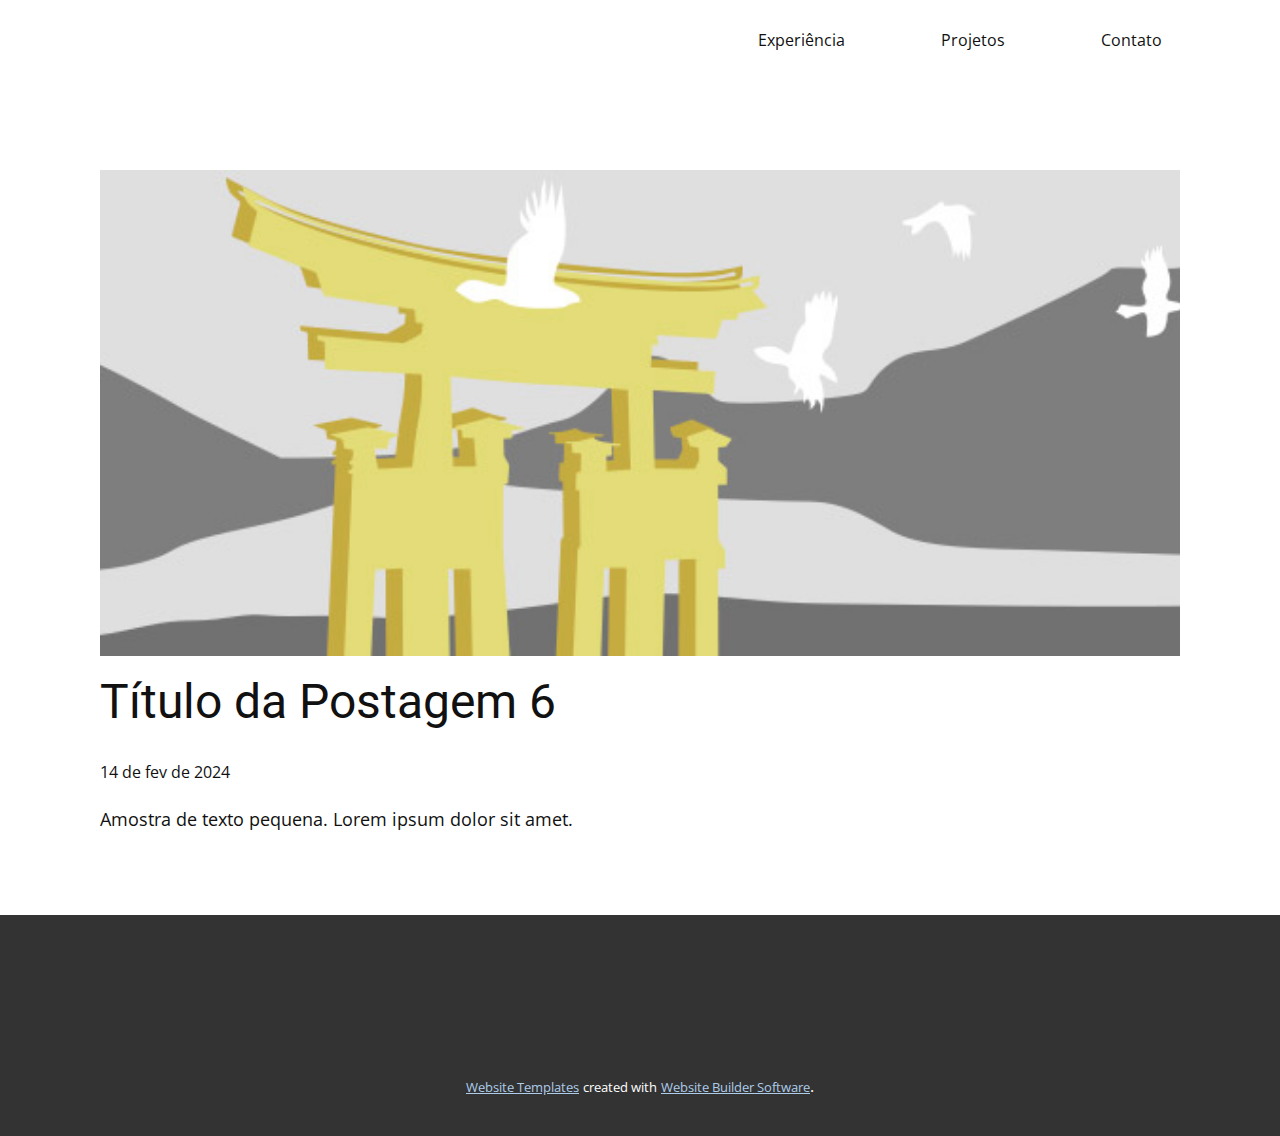
<file: blog/post-5.html>
<!DOCTYPE html>
<html style="font-size: 16px;" lang="pt"><head>
    <meta name="viewport" content="width=device-width, initial-scale=1.0">
    <meta charset="utf-8">
    <meta name="keywords" content="Título da Postagem 1">
    <meta name="description" content="">
    <title>Título da Postagem 6</title>
    <link rel="stylesheet" href="../nicepage.css" media="screen">
<link rel="stylesheet" href="../Post-Template.css" media="screen">
    <script class="u-script" type="text/javascript" src="../jquery.js" defer=""></script>
    <script class="u-script" type="text/javascript" src="../nicepage.js" defer=""></script>
    <meta name="generator" content="Nicepage 6.4.0, nicepage.com">
    <link id="u-theme-google-font" rel="stylesheet" href="https://fonts.googleapis.com/css?family=Roboto:100,100i,300,300i,400,400i,500,500i,700,700i,900,900i|Open+Sans:300,300i,400,400i,500,500i,600,600i,700,700i,800,800i">
    
    
    
    
    
    <script type="application/ld+json">{
		"@context": "http://schema.org",
		"@type": "Organization",
		"name": ""
}</script>
    <meta name="theme-color" content="#478ac9">
  <meta data-intl-tel-input-cdn-path="intlTelInput/"></head>
  <body data-path-to-root="./" data-include-products="false" class="u-body u-xl-mode" data-lang="pt"><header class="u-clearfix u-header u-header" id="sec-78fa"><div class="u-clearfix u-sheet u-sheet-1">
        <nav class="u-menu u-menu-one-level u-offcanvas u-menu-1">
          <div class="menu-collapse" style="font-size: 1rem; letter-spacing: 0px;">
            <a class="u-button-style u-custom-left-right-menu-spacing u-custom-padding-bottom u-custom-top-bottom-menu-spacing u-nav-link u-text-active-palette-1-base u-text-hover-palette-2-base" href="#">
              <svg class="u-svg-link" viewBox="0 0 24 24"><use xmlns:xlink="http://www.w3.org/1999/xlink" xlink:href="#menu-hamburger"></use></svg>
              <svg class="u-svg-content" version="1.1" id="menu-hamburger" viewBox="0 0 16 16" x="0px" y="0px" xmlns:xlink="http://www.w3.org/1999/xlink" xmlns="http://www.w3.org/2000/svg"><g><rect y="1" width="16" height="2"></rect><rect y="7" width="16" height="2"></rect><rect y="13" width="16" height="2"></rect>
</g></svg>
            </a>
          </div>
          <div class="u-custom-menu u-nav-container">
            <ul class="u-nav u-unstyled u-nav-1"><li class="u-nav-item"><a class="u-button-style u-nav-link u-text-active-palette-1-base u-text-hover-palette-2-base" href="../Página-Inicial.html#sec-ebe4" style="padding: 10px 48px;">Experiência</a>
</li><li class="u-nav-item"><a class="u-button-style u-nav-link u-text-active-palette-1-base u-text-hover-palette-2-base" href="../Página-Inicial.html#sec-e051" style="padding: 10px 48px;">Projetos</a>
</li><li class="u-nav-item"><a class="u-button-style u-nav-link u-text-active-palette-1-base u-text-hover-palette-2-base" href="../Página-Inicial.html#sec-beeb" style="padding: 10px 48px;">Contato</a>
</li></ul>
          </div>
          <div class="u-custom-menu u-nav-container-collapse">
            <div class="u-black u-container-style u-inner-container-layout u-opacity u-opacity-95 u-sidenav">
              <div class="u-inner-container-layout u-sidenav-overflow">
                <div class="u-menu-close"></div>
                <ul class="u-align-center u-nav u-popupmenu-items u-unstyled u-nav-2"><li class="u-nav-item"><a class="u-button-style u-nav-link" href="../Página-Inicial.html#sec-ebe4">Experiência</a>
</li><li class="u-nav-item"><a class="u-button-style u-nav-link" href="../Página-Inicial.html#sec-e051">Projetos</a>
</li><li class="u-nav-item"><a class="u-button-style u-nav-link" href="../Página-Inicial.html#sec-beeb">Contato</a>
</li></ul>
              </div>
            </div>
            <div class="u-black u-menu-overlay u-opacity u-opacity-70"></div>
          </div>
        </nav>
      </div></header>
    <section class="u-align-center u-clearfix u-section-1" id="sec-9f91">
      <div class="u-clearfix u-sheet u-valign-middle-md u-valign-middle-sm u-valign-middle-xs u-sheet-1"><!--post_details--><!--post_details_options_json--><!--{"source":""}--><!--/post_details_options_json--><!--blog_post-->
        <div class="u-container-style u-expanded-width u-post-details u-post-details-1">
          <div class="u-container-layout u-valign-middle u-container-layout-1"><!--blog_post_image-->
            <img alt="" class="u-blog-control u-expanded-width u-image u-image-default u-image-1" src="../images/8ad73f3c.jpeg"><!--/blog_post_image--><!--blog_post_header-->
            <h2 class="u-blog-control u-text u-text-1">Título da Postagem 6</h2><!--/blog_post_header--><!--blog_post_metadata-->
            <div class="u-blog-control u-metadata u-metadata-1"><!--blog_post_metadata_date-->
              <span class="u-meta-date u-meta-icon">14 de fev de 2024</span><!--/blog_post_metadata_date--><!--blog_post_metadata_category-->
              <!--/blog_post_metadata_category--><!--blog_post_metadata_comments-->
              <!--/blog_post_metadata_comments-->
            </div><!--/blog_post_metadata--><!--blog_post_content-->
            <div class="u-align-justify u-blog-control u-post-content u-text u-text-2 fr-view">
  Amostra de texto pequena. Lorem ipsum dolor sit amet.
  </div><!--/blog_post_content-->
          </div>
        </div><!--/blog_post--><!--/post_details-->
      </div>
    </section>
    
    
    
    
    
    <footer class="u-align-center u-clearfix u-footer u-grey-80 u-footer" id="sec-eb16"><div class="u-clearfix u-sheet u-sheet-1"></div></footer>
    <section class="u-backlink u-clearfix u-grey-80">
      <a class="u-link" href="https://nicepage.com/website-templates" target="_blank">
        <span>Website Templates</span>
      </a>
      <p class="u-text">
        <span>created with</span>
      </p>
      <a class="u-link" href="" target="_blank">
        <span>Website Builder Software</span>
      </a>. 
    </section>
  
</body></html>
</file>
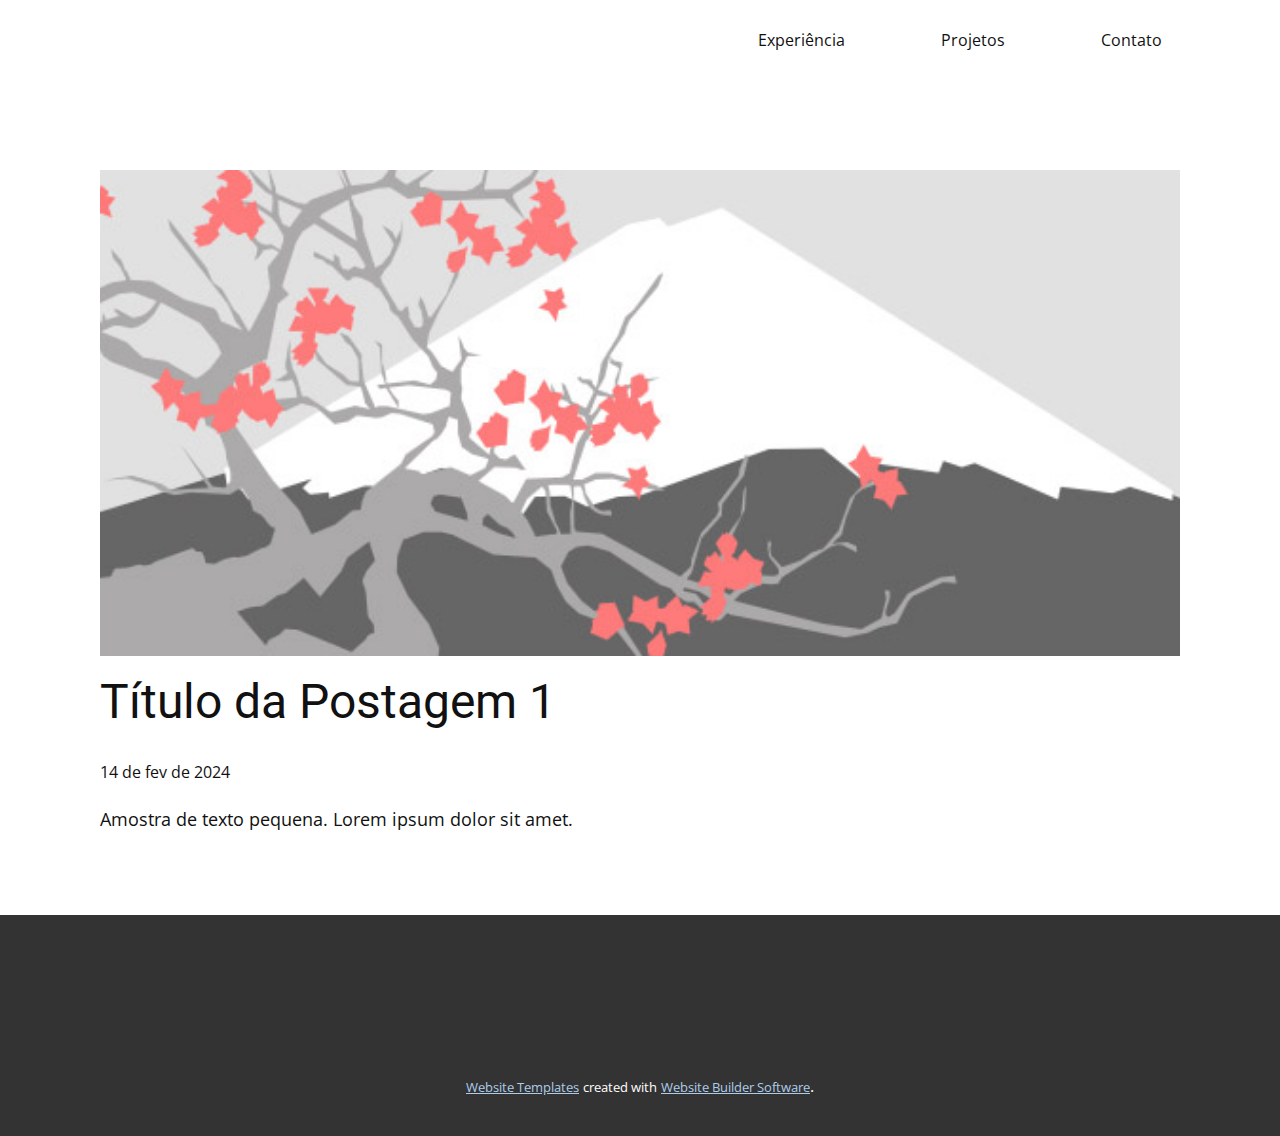
<file: blog/post.html>
<!DOCTYPE html>
<html style="font-size: 16px;" lang="pt"><head>
    <meta name="viewport" content="width=device-width, initial-scale=1.0">
    <meta charset="utf-8">
    <meta name="keywords" content="Título da Postagem 1">
    <meta name="description" content="">
    <title>Título da Postagem 1</title>
    <link rel="stylesheet" href="../nicepage.css" media="screen">
<link rel="stylesheet" href="../Post-Template.css" media="screen">
    <script class="u-script" type="text/javascript" src="../jquery.js" defer=""></script>
    <script class="u-script" type="text/javascript" src="../nicepage.js" defer=""></script>
    <meta name="generator" content="Nicepage 6.4.0, nicepage.com">
    <link id="u-theme-google-font" rel="stylesheet" href="https://fonts.googleapis.com/css?family=Roboto:100,100i,300,300i,400,400i,500,500i,700,700i,900,900i|Open+Sans:300,300i,400,400i,500,500i,600,600i,700,700i,800,800i">
    
    
    
    
    
    <script type="application/ld+json">{
		"@context": "http://schema.org",
		"@type": "Organization",
		"name": ""
}</script>
    <meta name="theme-color" content="#478ac9">
  <meta data-intl-tel-input-cdn-path="intlTelInput/"></head>
  <body data-path-to-root="./" data-include-products="false" class="u-body u-xl-mode" data-lang="pt"><header class="u-clearfix u-header u-header" id="sec-78fa"><div class="u-clearfix u-sheet u-sheet-1">
        <nav class="u-menu u-menu-one-level u-offcanvas u-menu-1">
          <div class="menu-collapse" style="font-size: 1rem; letter-spacing: 0px;">
            <a class="u-button-style u-custom-left-right-menu-spacing u-custom-padding-bottom u-custom-top-bottom-menu-spacing u-nav-link u-text-active-palette-1-base u-text-hover-palette-2-base" href="#">
              <svg class="u-svg-link" viewBox="0 0 24 24"><use xmlns:xlink="http://www.w3.org/1999/xlink" xlink:href="#menu-hamburger"></use></svg>
              <svg class="u-svg-content" version="1.1" id="menu-hamburger" viewBox="0 0 16 16" x="0px" y="0px" xmlns:xlink="http://www.w3.org/1999/xlink" xmlns="http://www.w3.org/2000/svg"><g><rect y="1" width="16" height="2"></rect><rect y="7" width="16" height="2"></rect><rect y="13" width="16" height="2"></rect>
</g></svg>
            </a>
          </div>
          <div class="u-custom-menu u-nav-container">
            <ul class="u-nav u-unstyled u-nav-1"><li class="u-nav-item"><a class="u-button-style u-nav-link u-text-active-palette-1-base u-text-hover-palette-2-base" href="../Página-Inicial.html#sec-ebe4" style="padding: 10px 48px;">Experiência</a>
</li><li class="u-nav-item"><a class="u-button-style u-nav-link u-text-active-palette-1-base u-text-hover-palette-2-base" href="../Página-Inicial.html#sec-e051" style="padding: 10px 48px;">Projetos</a>
</li><li class="u-nav-item"><a class="u-button-style u-nav-link u-text-active-palette-1-base u-text-hover-palette-2-base" href="../Página-Inicial.html#sec-beeb" style="padding: 10px 48px;">Contato</a>
</li></ul>
          </div>
          <div class="u-custom-menu u-nav-container-collapse">
            <div class="u-black u-container-style u-inner-container-layout u-opacity u-opacity-95 u-sidenav">
              <div class="u-inner-container-layout u-sidenav-overflow">
                <div class="u-menu-close"></div>
                <ul class="u-align-center u-nav u-popupmenu-items u-unstyled u-nav-2"><li class="u-nav-item"><a class="u-button-style u-nav-link" href="../Página-Inicial.html#sec-ebe4">Experiência</a>
</li><li class="u-nav-item"><a class="u-button-style u-nav-link" href="../Página-Inicial.html#sec-e051">Projetos</a>
</li><li class="u-nav-item"><a class="u-button-style u-nav-link" href="../Página-Inicial.html#sec-beeb">Contato</a>
</li></ul>
              </div>
            </div>
            <div class="u-black u-menu-overlay u-opacity u-opacity-70"></div>
          </div>
        </nav>
      </div></header>
    <section class="u-align-center u-clearfix u-section-1" id="sec-9f91">
      <div class="u-clearfix u-sheet u-valign-middle-md u-valign-middle-sm u-valign-middle-xs u-sheet-1"><!--post_details--><!--post_details_options_json--><!--{"source":""}--><!--/post_details_options_json--><!--blog_post-->
        <div class="u-container-style u-expanded-width u-post-details u-post-details-1">
          <div class="u-container-layout u-valign-middle u-container-layout-1"><!--blog_post_image-->
            <img alt="" class="u-blog-control u-expanded-width u-image u-image-default u-image-1" src="../images/0fd3416c.jpeg"><!--/blog_post_image--><!--blog_post_header-->
            <h2 class="u-blog-control u-text u-text-1">Título da Postagem 1</h2><!--/blog_post_header--><!--blog_post_metadata-->
            <div class="u-blog-control u-metadata u-metadata-1"><!--blog_post_metadata_date-->
              <span class="u-meta-date u-meta-icon">14 de fev de 2024</span><!--/blog_post_metadata_date--><!--blog_post_metadata_category-->
              <!--/blog_post_metadata_category--><!--blog_post_metadata_comments-->
              <!--/blog_post_metadata_comments-->
            </div><!--/blog_post_metadata--><!--blog_post_content-->
            <div class="u-align-justify u-blog-control u-post-content u-text u-text-2 fr-view">
  Amostra de texto pequena. Lorem ipsum dolor sit amet.
  </div><!--/blog_post_content-->
          </div>
        </div><!--/blog_post--><!--/post_details-->
      </div>
    </section>
    
    
    
    
    
    <footer class="u-align-center u-clearfix u-footer u-grey-80 u-footer" id="sec-eb16"><div class="u-clearfix u-sheet u-sheet-1"></div></footer>
    <section class="u-backlink u-clearfix u-grey-80">
      <a class="u-link" href="https://nicepage.com/website-templates" target="_blank">
        <span>Website Templates</span>
      </a>
      <p class="u-text">
        <span>created with</span>
      </p>
      <a class="u-link" href="" target="_blank">
        <span>Website Builder Software</span>
      </a>. 
    </section>
  
</body></html>
</file>
